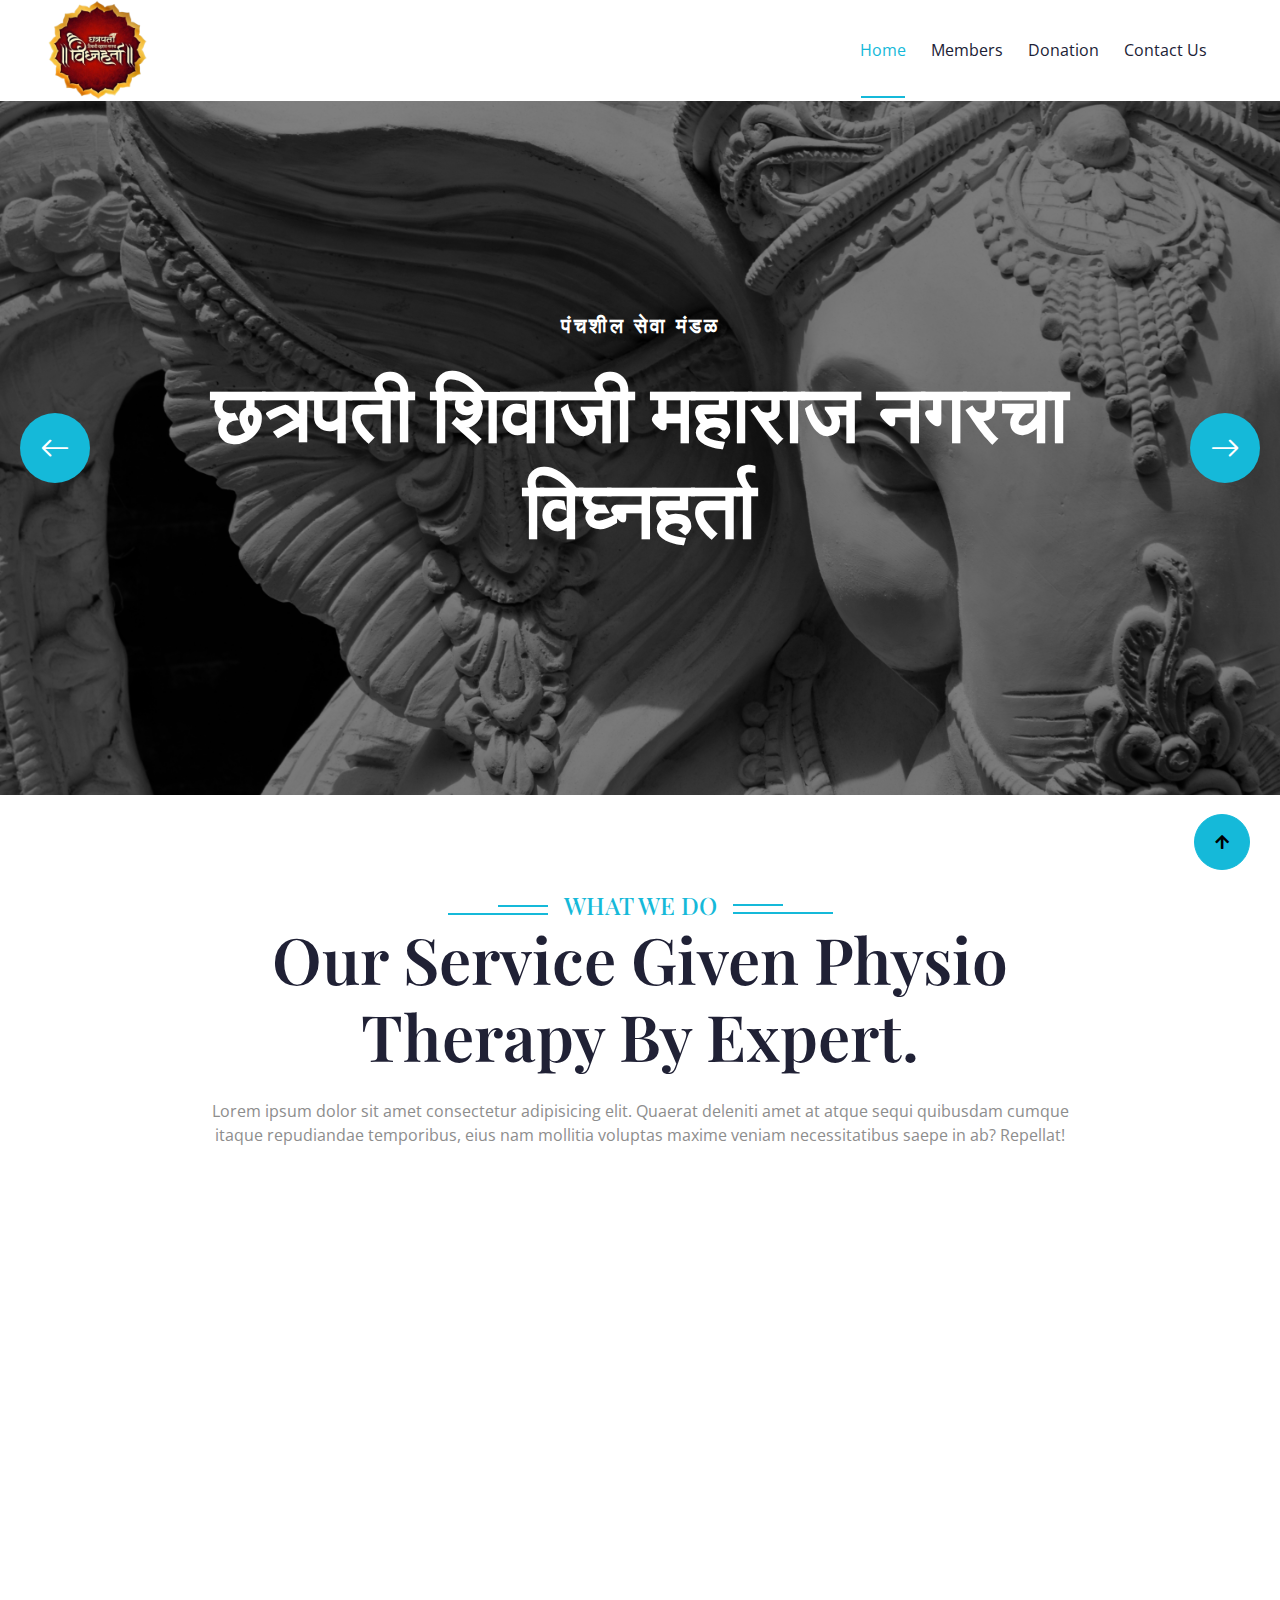
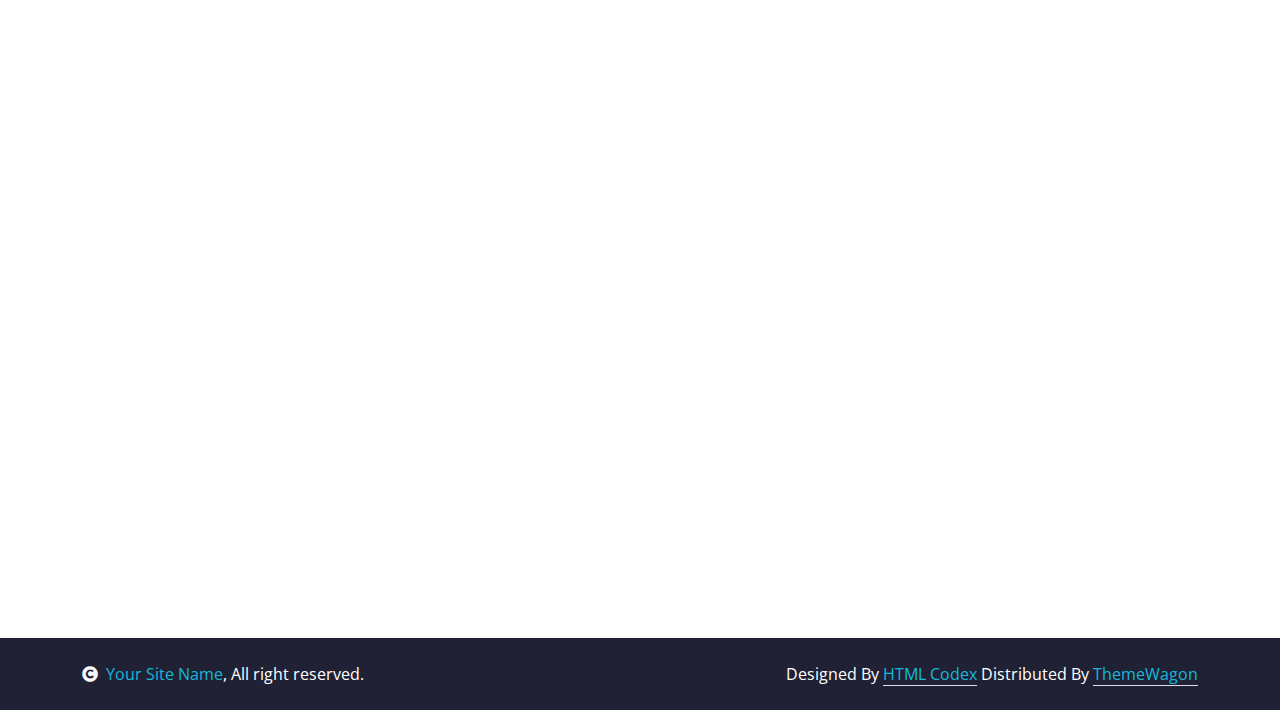
<file: index.html>
<!DOCTYPE html>
<html lang="en">

    <head>
        <meta charset="utf-8">
        <title>Terapia - Physical Therapy Website Template</title>
        <meta content="width=device-width, initial-scale=1.0" name="viewport">
        <meta content="" name="keywords">
        <meta content="" name="description">

        <!-- Google Web Fonts -->
        <link rel="preconnect" href="https://fonts.googleapis.com">
        <link rel="preconnect" href="https://fonts.gstatic.com" crossorigin>
        <link href="https://fonts.googleapis.com/css2?family=Open+Sans:wght@400;500;600&family=Playfair+Display:wght@400;500;600&display=swap" rel="stylesheet"> 

        <!-- Icon Font Stylesheet -->
        <link rel="stylesheet" href="https://use.fontawesome.com/releases/v5.15.4/css/all.css"/>
        <link href="https://cdn.jsdelivr.net/npm/bootstrap-icons@1.4.1/font/bootstrap-icons.css" rel="stylesheet">

        <!-- Libraries Stylesheet -->
        <link href="lib/animate/animate.min.css" rel="stylesheet">
        <link href="lib/owlcarousel/assets/owl.carousel.min.css" rel="stylesheet">


        <!-- Customized Bootstrap Stylesheet -->
        <link href="css/bootstrap.min.css" rel="stylesheet">

        <!-- Template Stylesheet -->
        <link href="css/style.css" rel="stylesheet">
    </head>

    <body>

        <!-- Spinner Start -->
        <div id="spinner" class="show bg-white position-fixed translate-middle w-100 vh-100 top-50 start-50 d-flex align-items-center justify-content-center">
            <div class="spinner-border text-primary" style="width: 3rem; height: 3rem;" role="status">
                <span class="sr-only">Loading...</span>
            </div>
        </div>
        <!-- Spinner End -->


        <!-- Navbar & Hero Start -->
        <div class="container-fluid position-relative p-0">
            <nav class="navbar navbar-expand-lg navbar-light bg-white px-4 px-lg-5 py-3 py-lg-0">
                <a href="index.html" class="navbar-brand p-0">
                    <!-- <h1 class="text-primary m-0"><i class="fas fa-star-of-life me-3"></i>Terapia</h1> -->
                    <img src="IMG-20231210-WA0001-removebg-preview.png" alt="Logo">
                </a>
                <button class="navbar-toggler" type="button" data-bs-toggle="collapse" data-bs-target="#navbarCollapse">
                    <span class="fa fa-bars"></span>
                </button>
                <div class="collapse navbar-collapse" id="navbarCollapse">
                    <div class="navbar-nav ms-auto py-0">
                        <a href="index.html" class="nav-item nav-link active">Home</a>
                        <a href="about.html" class="nav-item nav-link">Members</a>
                        <a href="service.html" class="nav-item nav-link">Donation</a>
                        <a href="contact.html" class="nav-item nav-link">Contact Us</a>
                    </div>
                </div>
            </nav>


            <!-- Carousel Start -->
            <div class="header-carousel owl-carousel">
                <div class="header-carousel-item">
                    <img src="yogesh-pedamkar-lmeBk-i3_PI-unsplash.jpg" class="img-fluid w-100" alt="Image">
                    <div class="carousel-caption">
                        <div class="carousel-caption-content p-3">
                            <h5 class="text-white text-uppercase fw-bold mb-4" style="letter-spacing: 3px;">पंचशील सेवा मंडळ</h5>
                            <h1 class="display-1 text-capitalize text-white mb-4">छत्रपती शिवाजी महाराज नगरचा विघ्नहर्ता</h1>
                            <!-- <a class="btn btn-primary rounded-pill text-white py-3 px-5" href="#">Book Appointment</a> -->
                        </div>
                    </div>
                </div>
                <div class="header-carousel-item">
                    <img src="sonika-agarwal-wgyLJERamns-unsplash.jpg" class="img-fluid w-100" alt="Image">
                    <div class="carousel-caption">
                        <div class="carousel-caption-content p-3">
                            <h5 class="text-white text-uppercase fw-bold mb-4" style="letter-spacing: 3px;">पंचशील सेवा मंडळ</h5>
                            <h1 class="display-1 text-capitalize text-white mb-4">छत्रपती शिवाजी महाराज नगरचा विघ्नहर्ता</h1>
                            
                            <!-- <a class="btn btn-primary rounded-pill text-white py-3 px-5" href="#">Book Appointment</a> -->
                        </div>
                    </div>
                </div>
            </div>
            <!-- Carousel End -->
        </div>
        <!-- Navbar & Hero End -->


        <!-- Services Start -->
        <div class="container-fluid service py-5">
            <div class="container py-5">
                <div class="section-title mb-5 wow fadeInUp" data-wow-delay="0.2s">
                    <div class="sub-style">
                        <h4 class="sub-title px-3 mb-0">What We Do</h4>
                    </div>
                    <h1 class="display-3 mb-4">Our Service Given Physio Therapy By Expert.</h1>
                    <p class="mb-0">Lorem ipsum dolor sit amet consectetur adipisicing elit. Quaerat deleniti amet at atque sequi quibusdam cumque itaque repudiandae temporibus, eius nam mollitia voluptas maxime veniam necessitatibus saepe in ab? Repellat!</p>
                </div>
                <div class="row g-4 justify-content-center">
                    <div class="col-md-6 col-lg-4 col-xl-3 wow fadeInUp" data-wow-delay="0.1s">
                        <div class="service-item rounded">
                           <div class="service-img rounded-top">
                                <img src="img/service-1.jpg" class="img-fluid rounded-top w-100" alt="">
                           </div>
                            <div class="service-content rounded-bottom bg-light p-4">
                                <div class="service-content-inner">
                                    <h5 class="mb-4">Message Therapy</h5>
                                    <p class="mb-4">Dolor, sit amet consectetur adipisicing elit. Soluta inventore cum accusamus, dolor qui ullam</p>
                                    <a href="#" class="btn btn-primary rounded-pill text-white py-2 px-4 mb-2">Read More</a>
                                </div>
                            </div>
                        </div>
                    </div>
                    <div class="col-md-6 col-lg-4 col-xl-3 wow fadeInUp" data-wow-delay="0.3s">
                        <div class="service-item rounded">
                           <div class="service-img rounded-top">
                                <img src="img/service-2.jpg" class="img-fluid rounded-top w-100" alt="">
                           </div>
                            <div class="service-content rounded-bottom bg-light p-4">
                                <div class="service-content-inner">
                                    <h5 class="mb-4">Physiotherapy</h5>
                                    <p class="mb-4">Dolor, sit amet consectetur adipisicing elit. Soluta inventore cum accusamus, dolor qui ullam</p>
                                    <a href="#" class="btn btn-primary rounded-pill text-white py-2 px-4 mb-2">Read More</a>
                                </div>
                            </div>
                        </div>
                    </div>
                    <div class="col-md-6 col-lg-4 col-xl-3 wow fadeInUp" data-wow-delay="0.5s">
                        <div class="service-item rounded">
                           <div class="service-img rounded-top">
                                <img src="img/service-3.jpg" class="img-fluid rounded-top w-100" alt="">
                           </div>
                            <div class="service-content rounded-bottom bg-light p-4">
                                <div class="service-content-inner">
                                    <h5 class="mb-4">Heat & Cold Therapy</h5>
                                    <p class="mb-4">Dolor, sit amet consectetur adipisicing elit. Soluta inventore cum accusamus, dolor qui ullam</p>
                                    <a href="#" class="btn btn-primary rounded-pill text-white py-2 px-4 mb-2">Read More</a>
                                </div>
                            </div>
                        </div>
                    </div>
                    <div class="col-md-6 col-lg-4 col-xl-3 wow fadeInUp" data-wow-delay="0.7s">
                        <div class="service-item rounded">
                           <div class="service-img rounded-top">
                                <img src="img/service-4.jpg" class="img-fluid rounded-top w-100" alt="">
                           </div>
                            <div class="service-content rounded-bottom bg-light p-4">
                                <div class="service-content-inner">
                                    <h5 class="mb-4">Chiropatic Therapy</h5>
                                    <p class="mb-4">Dolor, sit amet consectetur adipisicing elit. Soluta inventore cum accusamus, dolor qui ullam</p>
                                    <a href="#" class="btn btn-primary rounded-pill text-white py-2 px-4 mb-2">Read More</a>
                                </div>
                            </div>
                        </div>
                    </div>
                    <div class="col-md-6 col-lg-4 col-xl-3 wow fadeInUp" data-wow-delay="0.1s">
                        <div class="service-item rounded">
                           <div class="service-img rounded-top">
                                <img src="img/service-5.jpg" class="img-fluid rounded-top w-100" alt="">
                           </div>
                            <div class="service-content rounded-bottom bg-light p-4">
                                <div class="service-content-inner">
                                    <h5 class="mb-4">Work Injuries</h5>
                                    <p class="mb-4">Dolor, sit amet consectetur adipisicing elit. Soluta inventore cum accusamus, dolor qui ullam</p>
                                    <a href="#" class="btn btn-primary rounded-pill text-white py-2 px-4 mb-2">Read More</a>
                                </div>
                            </div>
                        </div>
                    </div>
                    <div class="col-md-6 col-lg-4 col-xl-3 wow fadeInUp" data-wow-delay="0.3s">
                        <div class="service-item rounded">
                           <div class="service-img rounded-top">
                                <img src="img/service-6.jpg" class="img-fluid rounded-top w-100" alt="">
                           </div>
                            <div class="service-content rounded-bottom bg-light p-4">
                                <div class="service-content-inner">
                                    <h5 class="mb-4">Spot Injuries</h5>
                                    <p class="mb-4">Dolor, sit amet consectetur adipisicing elit. Soluta inventore cum accusamus, dolor qui ullam</p>
                                    <a href="#" class="btn btn-primary rounded-pill text-white py-2 px-4 mb-2">Read More</a>
                                </div>
                            </div>
                        </div>
                    </div>
                    <div class="col-md-6 col-lg-4 col-xl-3 wow fadeInUp" data-wow-delay="0.5s">
                        <div class="service-item rounded">
                           <div class="service-img rounded-top">
                                <img src="img/service-7.jpg" class="img-fluid rounded-top w-100" alt="">
                           </div>
                            <div class="service-content rounded-bottom bg-light p-4">
                                <div class="service-content-inner">
                                    <h5 class="mb-4">Regular Therapy</h5>
                                    <p class="mb-4">Dolor, sit amet consectetur adipisicing elit. Soluta inventore cum accusamus, dolor qui ullam</p>
                                    <a href="#" class="btn btn-primary rounded-pill text-white py-2 px-4 mb-2">Read More</a>
                                </div>
                            </div>
                        </div>
                    </div>
                    <div class="col-md-6 col-lg-4 col-xl-3 wow fadeInUp" data-wow-delay="0.7s">
                        <div class="service-item rounded">
                           <div class="service-img rounded-top">
                                <img src="img/service-8.jpg" class="img-fluid rounded-top w-100" alt="">
                           </div>
                            <div class="service-content rounded-bottom bg-light p-4">
                                <div class="service-content-inner">
                                    <h5 class="mb-4">Back Pain</h5>
                                    <p class="mb-4">Dolor, sit amet consectetur adipisicing elit. Soluta inventore cum accusamus, dolor qui ullam</p>
                                    <a href="#" class="btn btn-primary rounded-pill text-white py-2 px-4 mb-2">Read More</a>
                                </div>
                            </div>
                        </div>
                    </div>
                </div>
            </div>
        </div>
        <!-- Services End -->

        
        <!-- Copyright Start -->
        <div class="container-fluid copyright py-4">
            <div class="container">
                <div class="row g-4 align-items-center">
                    <div class="col-md-6 text-center text-md-start mb-md-0">
                        <span class="text-white"><a href="#"><i class="fas fa-copyright text-light me-2"></i>Your Site Name</a>, All right reserved.</span>
                    </div>
                    <div class="col-md-6 text-center text-md-end text-white">
                        <!--/*** This template is free as long as you keep the below author’s credit link/attribution link/backlink. ***/-->
                        <!--/*** If you'd like to use the template without the below author’s credit link/attribution link/backlink, ***/-->
                        <!--/*** you can purchase the Credit Removal License from "https://htmlcodex.com/credit-removal". ***/-->
                        Designed By <a class="border-bottom" href="https://htmlcodex.com">HTML Codex</a> Distributed By <a class="border-bottom" href="https://themewagon.com">ThemeWagon</a>
                    </div>
                </div>
            </div>
        </div>
        <!-- Copyright End -->

        <!-- Back to Top -->
        <a href="#" class="btn btn-primary btn-lg-square back-to-top"><i class="fa fa-arrow-up"></i></a>   

        
        <!-- JavaScript Libraries -->
        <script src="https://ajax.googleapis.com/ajax/libs/jquery/3.6.4/jquery.min.js"></script>
        <script src="https://cdn.jsdelivr.net/npm/bootstrap@5.0.0/dist/js/bootstrap.bundle.min.js"></script>
        <script src="lib/wow/wow.min.js"></script>
        <script src="lib/easing/easing.min.js"></script>
        <script src="lib/waypoints/waypoints.min.js"></script>
        <script src="lib/owlcarousel/owl.carousel.min.js"></script>
        

        <!-- Template Javascript -->
        <script src="js/main.js"></script>
        
    </body>

</html>
</file>
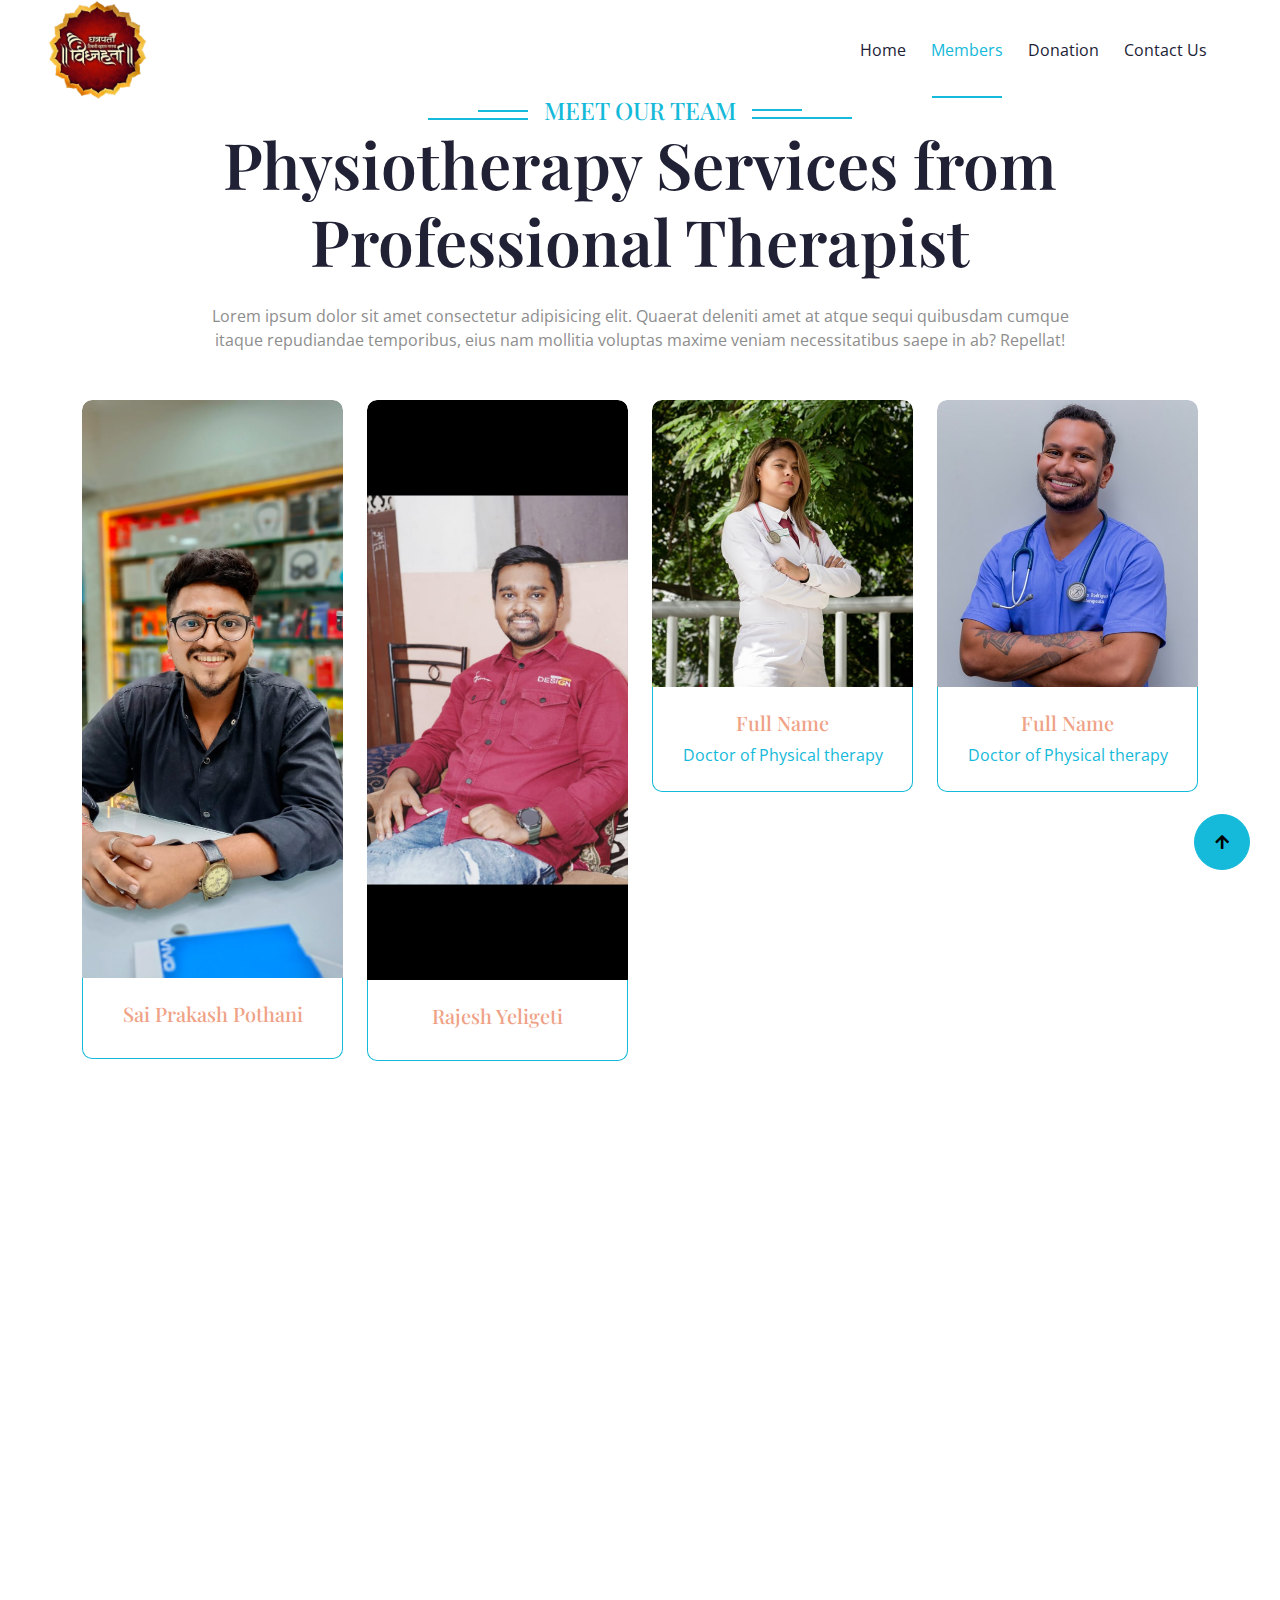
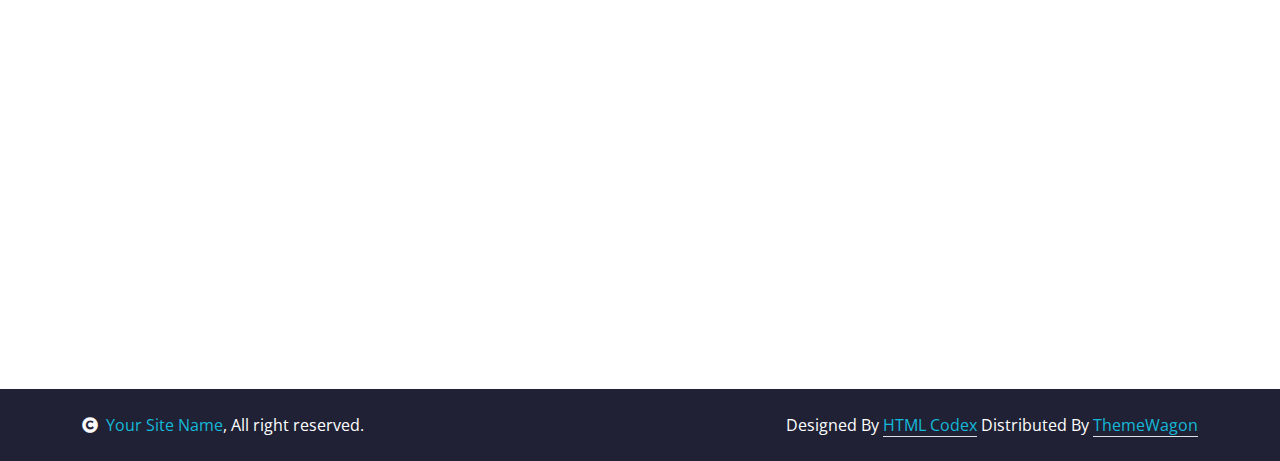
<file: about.html>
<!DOCTYPE html>
<html lang="en">

    <head>
        <meta charset="utf-8">
        <title>Terapia - Physical Therapy Website Template</title>
        <meta content="width=device-width, initial-scale=1.0" name="viewport">
        <meta content="" name="keywords">
        <meta content="" name="description">

        <!-- Google Web Fonts -->
        <link rel="preconnect" href="https://fonts.googleapis.com">
        <link rel="preconnect" href="https://fonts.gstatic.com" crossorigin>
        <link href="https://fonts.googleapis.com/css2?family=Open+Sans:wght@400;500;600&family=Playfair+Display:wght@400;500;600&display=swap" rel="stylesheet"> 

        <!-- Icon Font Stylesheet -->
        <link rel="stylesheet" href="https://use.fontawesome.com/releases/v5.15.4/css/all.css"/>
        <link href="https://cdn.jsdelivr.net/npm/bootstrap-icons@1.4.1/font/bootstrap-icons.css" rel="stylesheet">

        <!-- Libraries Stylesheet -->
        <link href="lib/animate/animate.min.css" rel="stylesheet">
        <link href="lib/owlcarousel/assets/owl.carousel.min.css" rel="stylesheet">


        <!-- Customized Bootstrap Stylesheet -->
        <link href="css/bootstrap.min.css" rel="stylesheet">

        <!-- Template Stylesheet -->
        <link href="css/style.css" rel="stylesheet">
    </head>

    <body>

        <!-- Spinner Start -->
        <div id="spinner" class="show bg-white position-fixed translate-middle w-100 vh-100 top-50 start-50 d-flex align-items-center justify-content-center">
            <div class="spinner-border text-primary" style="width: 3rem; height: 3rem;" role="status">
                <span class="sr-only">Loading...</span>
            </div>
        </div>
        <!-- Spinner End -->


        <!-- Navbar & Hero Start -->
        <div class="container-fluid position-relative p-0">
            <nav class="navbar navbar-expand-lg navbar-light bg-white px-4 px-lg-5 py-3 py-lg-0">
                <a href="index.html" class="navbar-brand p-0">
                    <!-- <h1 class="text-primary m-0"><i class="fas fa-star-of-life me-3"></i>Terapia</h1> -->
                    <img src="IMG-20231210-WA0001-removebg-preview.png" alt="Logo">
                </a>
                <button class="navbar-toggler" type="button" data-bs-toggle="collapse" data-bs-target="#navbarCollapse">
                    <span class="fa fa-bars"></span>
                </button>
                <div class="collapse navbar-collapse" id="navbarCollapse">
                    <div class="navbar-nav ms-auto py-0">
                        <a href="index.html" class="nav-item nav-link">Home</a>
                        <a href="about.html" class="nav-item nav-link active">Members</a>
                        <a href="service.html" class="nav-item nav-link">Donation</a>
                        <a href="contact.html" class="nav-item nav-link">Contact Us</a>
                    </div>
                    <!-- <a href="#" class="btn btn-primary rounded-pill text-white py-2 px-4 flex-wrap flex-sm-shrink-0">Book Appointment</a> -->
                </div>
            </nav>
        </div>
        <!-- Navbar End -->



        <!-- Team Start -->
        <div class="container-fluid team py-5">
            <div class="container py-5">
                <div class="section-title mb-5 wow fadeInUp" data-wow-delay="0.1s">
                    <div class="sub-style">
                        <h4 class="sub-title px-3 mb-0">Meet our team</h4>
                    </div>
                    <h1 class="display-3 mb-4">Physiotherapy Services from Professional Therapist</h1>
                    <p class="mb-0">Lorem ipsum dolor sit amet consectetur adipisicing elit. Quaerat deleniti amet at atque sequi quibusdam cumque itaque repudiandae temporibus, eius nam mollitia voluptas maxime veniam necessitatibus saepe in ab? Repellat!</p>
                </div>
                <div class="row g-4 justify-content-center">
                    <div class="col-md-6 col-lg-6 col-xl-3 wow fadeInUp" data-wow-delay="0.1s">
                        <div class="team-item rounded">
                            <div class="team-img rounded-top h-100">
                                <img src="Saiimg.jpg" class="img-fluid rounded-top w-100" alt="">
                                <div class="team-icon d-flex justify-content-center">
                                    <a class="btn btn-square btn-primary text-white rounded-circle mx-1" href=""><i class="fab fa-facebook-f"></i></a>
                                    <a class="btn btn-square btn-primary text-white rounded-circle mx-1" href=""><i class="fab fa-twitter"></i></a>
                                    <a class="btn btn-square btn-primary text-white rounded-circle mx-1" href=""><i class="fab fa-instagram"></i></a>
                                    <a class="btn btn-square btn-primary text-white rounded-circle mx-1" href=""><i class="fab fa-linkedin-in"></i></a>
                                </div>
                            </div>
                            <div class="team-content text-center border border-primary border-top-0 rounded-bottom p-4">
                                <h5>Sai Prakash Pothani</h5>
                            </div>
                        </div>
                    </div>
                    <div class="col-md-6 col-lg-6 col-xl-3 wow fadeInUp" data-wow-delay="0.3s">
                        <div class="team-item rounded">
                            <div class="team-img rounded-top h-100">
                                <img src="RajeshIMG.jpeg" class="img-fluid rounded-top w-100" alt="">
                                <div class="team-icon d-flex justify-content-center">
                                    <a class="btn btn-square btn-primary text-white rounded-circle mx-1" href=""><i class="fab fa-facebook-f"></i></a>
                                    <a class="btn btn-square btn-primary text-white rounded-circle mx-1" href=""><i class="fab fa-twitter"></i></a>
                                    <a class="btn btn-square btn-primary text-white rounded-circle mx-1" href=""><i class="fab fa-instagram"></i></a>
                                    <a class="btn btn-square btn-primary text-white rounded-circle mx-1" href=""><i class="fab fa-linkedin-in"></i></a>
                                </div>
                            </div>
                            <div class="team-content text-center border border-primary border-top-0 rounded-bottom p-4">
                                <h5>Rajesh Yeligeti</h5>
                            </div>
                        </div>
                    </div>
                    <div class="col-md-6 col-lg-6 col-xl-3 wow fadeInUp" data-wow-delay="0.5s">
                        <div class="team-item rounded">
                            <div class="team-img rounded-top h-100">
                                <img src="img/team-3.jpg" class="img-fluid rounded-top w-100" alt="">
                                <div class="team-icon d-flex justify-content-center">
                                    <a class="btn btn-square btn-primary text-white rounded-circle mx-1" href=""><i class="fab fa-facebook-f"></i></a>
                                    <a class="btn btn-square btn-primary text-white rounded-circle mx-1" href=""><i class="fab fa-twitter"></i></a>
                                    <a class="btn btn-square btn-primary text-white rounded-circle mx-1" href=""><i class="fab fa-instagram"></i></a>
                                    <a class="btn btn-square btn-primary text-white rounded-circle mx-1" href=""><i class="fab fa-linkedin-in"></i></a>
                                </div>
                            </div>
                            <div class="team-content text-center border border-primary border-top-0 rounded-bottom p-4">
                                <h5>Full Name</h5>
                                <p class="mb-0">Doctor of Physical therapy</p>
                            </div>
                        </div>
                    </div>
                    <div class="col-md-6 col-lg-6 col-xl-3 wow fadeInUp" data-wow-delay="0.7s">
                        <div class="team-item rounded">
                            <div class="team-img rounded-top h-100">
                                <img src="img/team-4.jpg" class="img-fluid rounded-top w-100" alt="">
                                <div class="team-icon d-flex justify-content-center">
                                    <a class="btn btn-square btn-primary text-white rounded-circle mx-1" href=""><i class="fab fa-facebook-f"></i></a>
                                    <a class="btn btn-square btn-primary text-white rounded-circle mx-1" href=""><i class="fab fa-twitter"></i></a>
                                    <a class="btn btn-square btn-primary text-white rounded-circle mx-1" href=""><i class="fab fa-instagram"></i></a>
                                    <a class="btn btn-square btn-primary text-white rounded-circle mx-1" href=""><i class="fab fa-linkedin-in"></i></a>
                                </div>
                            </div>
                            <div class="team-content text-center border border-primary border-top-0 rounded-bottom p-4">
                                <h5>Full Name</h5>
                                <p class="mb-0">Doctor of Physical therapy</p>
                            </div>
                        </div>
                    </div>
                    <div class="col-md-6 col-lg-6 col-xl-3 wow fadeInUp" data-wow-delay="0.7s">
                        <div class="team-item rounded">
                            <div class="team-img rounded-top h-100">
                                <img src="img/team-4.jpg" class="img-fluid rounded-top w-100" alt="">
                                <div class="team-icon d-flex justify-content-center">
                                    <a class="btn btn-square btn-primary text-white rounded-circle mx-1" href=""><i class="fab fa-facebook-f"></i></a>
                                    <a class="btn btn-square btn-primary text-white rounded-circle mx-1" href=""><i class="fab fa-twitter"></i></a>
                                    <a class="btn btn-square btn-primary text-white rounded-circle mx-1" href=""><i class="fab fa-instagram"></i></a>
                                    <a class="btn btn-square btn-primary text-white rounded-circle mx-1" href=""><i class="fab fa-linkedin-in"></i></a>
                                </div>
                            </div>
                            <div class="team-content text-center border border-primary border-top-0 rounded-bottom p-4">
                                <h5>Full Name</h5>
                                <p class="mb-0">Doctor of Physical therapy</p>
                            </div>
                        </div>
                    </div>
                    <div class="col-md-6 col-lg-6 col-xl-3 wow fadeInUp" data-wow-delay="0.7s">
                        <div class="team-item rounded">
                            <div class="team-img rounded-top h-100">
                                <img src="img/team-4.jpg" class="img-fluid rounded-top w-100" alt="">
                                <div class="team-icon d-flex justify-content-center">
                                    <a class="btn btn-square btn-primary text-white rounded-circle mx-1" href=""><i class="fab fa-facebook-f"></i></a>
                                    <a class="btn btn-square btn-primary text-white rounded-circle mx-1" href=""><i class="fab fa-twitter"></i></a>
                                    <a class="btn btn-square btn-primary text-white rounded-circle mx-1" href=""><i class="fab fa-instagram"></i></a>
                                    <a class="btn btn-square btn-primary text-white rounded-circle mx-1" href=""><i class="fab fa-linkedin-in"></i></a>
                                </div>
                            </div>
                            <div class="team-content text-center border border-primary border-top-0 rounded-bottom p-4">
                                <h5>Full Name</h5>
                                <p class="mb-0">Doctor of Physical therapy</p>
                            </div>
                        </div>
                    </div>
                    <div class="col-md-6 col-lg-6 col-xl-3 wow fadeInUp" data-wow-delay="0.7s">
                        <div class="team-item rounded">
                            <div class="team-img rounded-top h-100">
                                <img src="img/team-4.jpg" class="img-fluid rounded-top w-100" alt="">
                                <div class="team-icon d-flex justify-content-center">
                                    <a class="btn btn-square btn-primary text-white rounded-circle mx-1" href=""><i class="fab fa-facebook-f"></i></a>
                                    <a class="btn btn-square btn-primary text-white rounded-circle mx-1" href=""><i class="fab fa-twitter"></i></a>
                                    <a class="btn btn-square btn-primary text-white rounded-circle mx-1" href=""><i class="fab fa-instagram"></i></a>
                                    <a class="btn btn-square btn-primary text-white rounded-circle mx-1" href=""><i class="fab fa-linkedin-in"></i></a>
                                </div>
                            </div>
                            <div class="team-content text-center border border-primary border-top-0 rounded-bottom p-4">
                                <h5>Full Name</h5>
                                <p class="mb-0">Doctor of Physical therapy</p>
                            </div>
                        </div>
                    </div>
                    <div class="col-md-6 col-lg-6 col-xl-3 wow fadeInUp" data-wow-delay="0.7s">
                        <div class="team-item rounded">
                            <div class="team-img rounded-top h-100">
                                <img src="img/team-4.jpg" class="img-fluid rounded-top w-100" alt="">
                                <div class="team-icon d-flex justify-content-center">
                                    <a class="btn btn-square btn-primary text-white rounded-circle mx-1" href=""><i class="fab fa-facebook-f"></i></a>
                                    <a class="btn btn-square btn-primary text-white rounded-circle mx-1" href=""><i class="fab fa-twitter"></i></a>
                                    <a class="btn btn-square btn-primary text-white rounded-circle mx-1" href=""><i class="fab fa-instagram"></i></a>
                                    <a class="btn btn-square btn-primary text-white rounded-circle mx-1" href=""><i class="fab fa-linkedin-in"></i></a>
                                </div>
                            </div>
                            <div class="team-content text-center border border-primary border-top-0 rounded-bottom p-4">
                                <h5>Full Name</h5>
                                <p class="mb-0">Doctor of Physical therapy</p>
                            </div>
                        </div>
                    </div>
                    <div class="col-md-6 col-lg-6 col-xl-3 wow fadeInUp" data-wow-delay="0.7s">
                        <div class="team-item rounded">
                            <div class="team-img rounded-top h-100">
                                <img src="img/team-4.jpg" class="img-fluid rounded-top w-100" alt="">
                                <div class="team-icon d-flex justify-content-center">
                                    <a class="btn btn-square btn-primary text-white rounded-circle mx-1" href=""><i class="fab fa-facebook-f"></i></a>
                                    <a class="btn btn-square btn-primary text-white rounded-circle mx-1" href=""><i class="fab fa-twitter"></i></a>
                                    <a class="btn btn-square btn-primary text-white rounded-circle mx-1" href=""><i class="fab fa-instagram"></i></a>
                                    <a class="btn btn-square btn-primary text-white rounded-circle mx-1" href=""><i class="fab fa-linkedin-in"></i></a>
                                </div>
                            </div>
                            <div class="team-content text-center border border-primary border-top-0 rounded-bottom p-4">
                                <h5>Full Name</h5>
                                <p class="mb-0">Doctor of Physical therapy</p>
                            </div>
                        </div>
                    </div>
                    <div class="col-md-6 col-lg-6 col-xl-3 wow fadeInUp" data-wow-delay="0.7s">
                        <div class="team-item rounded">
                            <div class="team-img rounded-top h-100">
                                <img src="img/team-4.jpg" class="img-fluid rounded-top w-100" alt="">
                                <div class="team-icon d-flex justify-content-center">
                                    <a class="btn btn-square btn-primary text-white rounded-circle mx-1" href=""><i class="fab fa-facebook-f"></i></a>
                                    <a class="btn btn-square btn-primary text-white rounded-circle mx-1" href=""><i class="fab fa-twitter"></i></a>
                                    <a class="btn btn-square btn-primary text-white rounded-circle mx-1" href=""><i class="fab fa-instagram"></i></a>
                                    <a class="btn btn-square btn-primary text-white rounded-circle mx-1" href=""><i class="fab fa-linkedin-in"></i></a>
                                </div>
                            </div>
                            <div class="team-content text-center border border-primary border-top-0 rounded-bottom p-4">
                                <h5>Full Name</h5>
                                <p class="mb-0">Doctor of Physical therapy</p>
                            </div>
                        </div>
                    </div>
                </div>
            </div>
        </div>
        <!-- Team End -->


    
        
        <!-- Copyright Start -->
        <div class="container-fluid copyright py-4">
            <div class="container">
                <div class="row g-4 align-items-center">
                    <div class="col-md-6 text-center text-md-start mb-md-0">
                        <span class="text-white"><a href="#"><i class="fas fa-copyright text-light me-2"></i>Your Site Name</a>, All right reserved.</span>
                    </div>
                    <div class="col-md-6 text-center text-md-end text-white">
                        <!--/*** This template is free as long as you keep the below author’s credit link/attribution link/backlink. ***/-->
                        <!--/*** If you'd like to use the template without the below author’s credit link/attribution link/backlink, ***/-->
                        <!--/*** you can purchase the Credit Removal License from "https://htmlcodex.com/credit-removal". ***/-->
                        Designed By <a class="border-bottom" href="https://htmlcodex.com">HTML Codex</a> Distributed By <a class="border-bottom" href="https://themewagon.com">ThemeWagon</a>
                    </div>
                </div>
            </div>
        </div>
        <!-- Copyright End -->

        <!-- Back to Top -->
        <a href="#" class="btn btn-primary btn-lg-square back-to-top"><i class="fa fa-arrow-up"></i></a>   

        
        <!-- JavaScript Libraries -->
        <script src="https://ajax.googleapis.com/ajax/libs/jquery/3.6.4/jquery.min.js"></script>
        <script src="https://cdn.jsdelivr.net/npm/bootstrap@5.0.0/dist/js/bootstrap.bundle.min.js"></script>
        <script src="lib/wow/wow.min.js"></script>
        <script src="lib/easing/easing.min.js"></script>
        <script src="lib/waypoints/waypoints.min.js"></script>
        <script src="lib/owlcarousel/owl.carousel.min.js"></script>
        

        <!-- Template Javascript -->
        <script src="js/main.js"></script>
        
    </body>

</html>
</file>
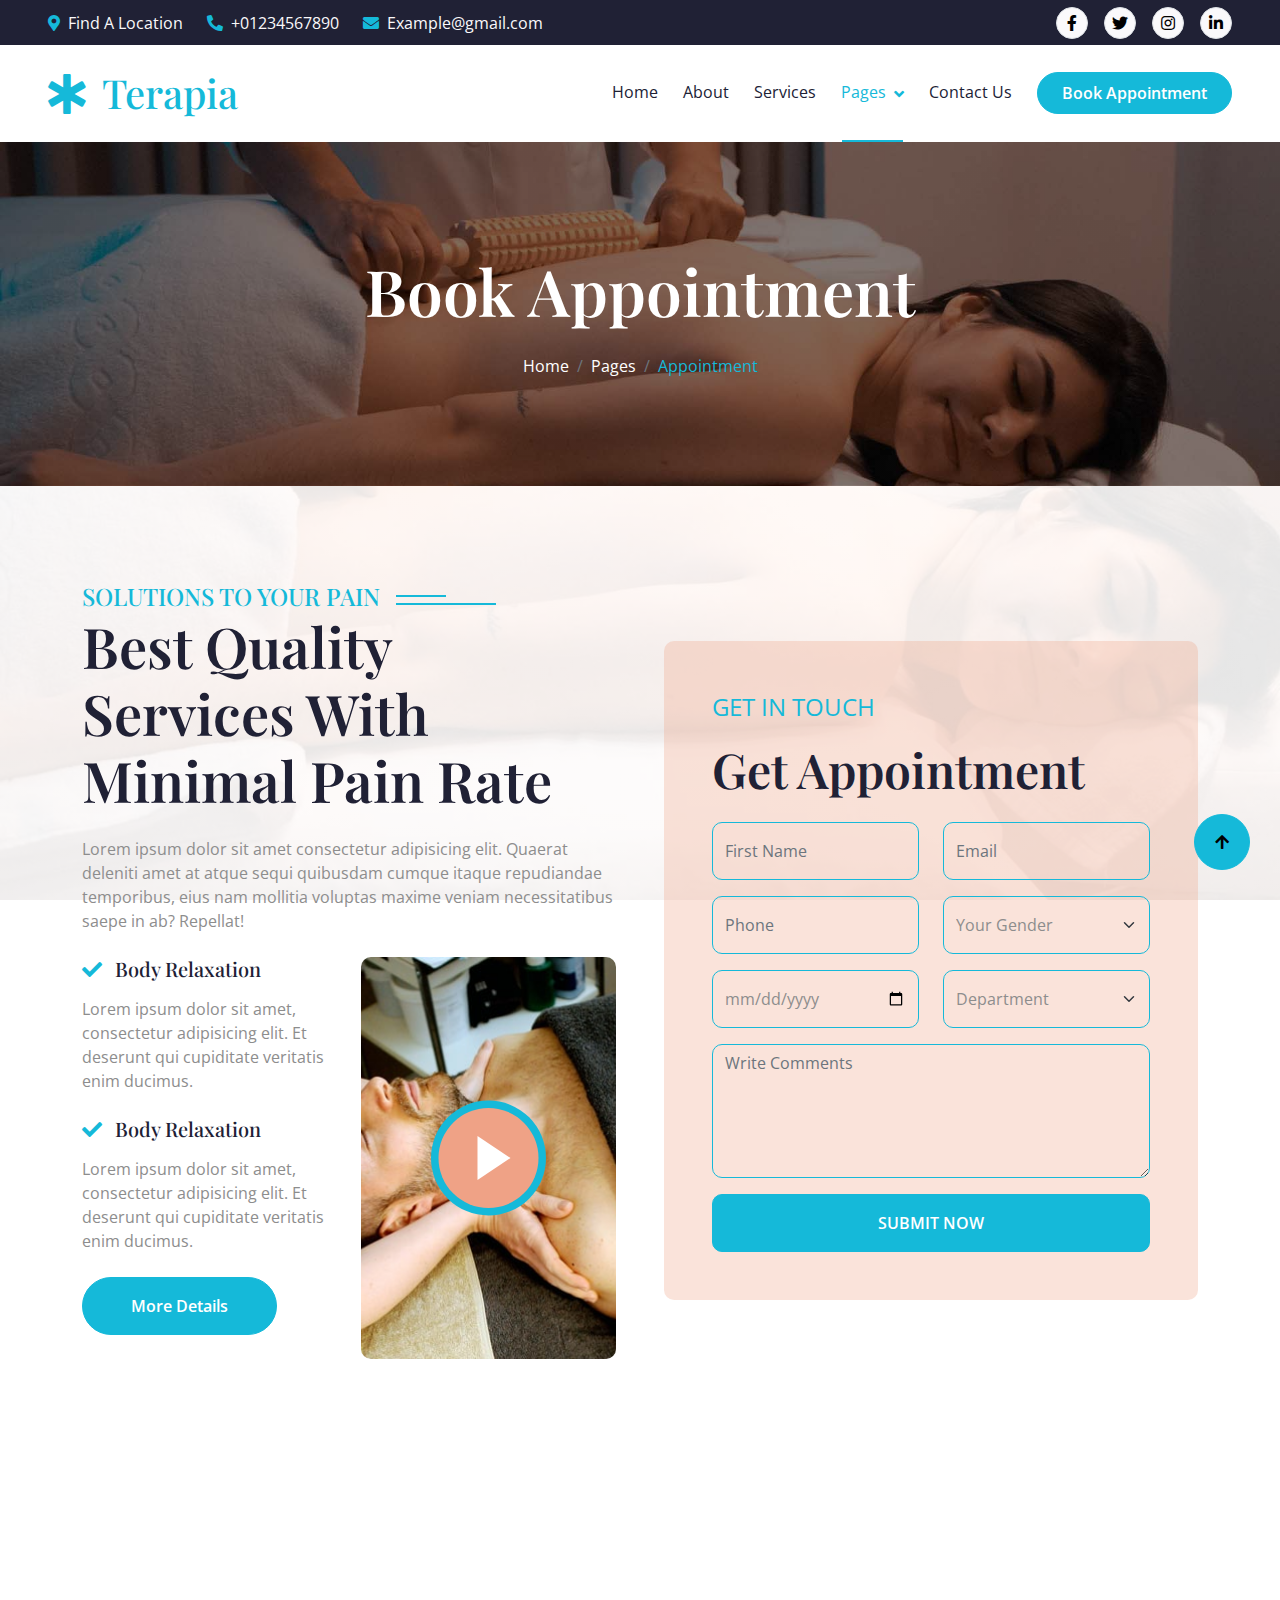
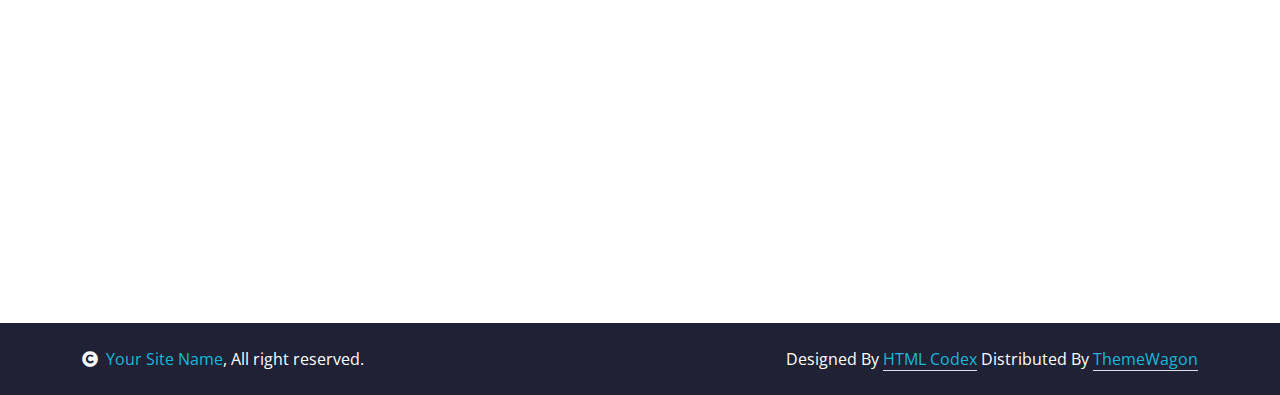
<file: appointment.html>
<!DOCTYPE html>
<html lang="en">

    <head>
        <meta charset="utf-8">
        <title>Terapia - Physical Therapy Website Template</title>
        <meta content="width=device-width, initial-scale=1.0" name="viewport">
        <meta content="" name="keywords">
        <meta content="" name="description">

        <!-- Google Web Fonts -->
        <link rel="preconnect" href="https://fonts.googleapis.com">
        <link rel="preconnect" href="https://fonts.gstatic.com" crossorigin>
        <link href="https://fonts.googleapis.com/css2?family=Open+Sans:wght@400;500;600&family=Playfair+Display:wght@400;500;600&display=swap" rel="stylesheet"> 

        <!-- Icon Font Stylesheet -->
        <link rel="stylesheet" href="https://use.fontawesome.com/releases/v5.15.4/css/all.css"/>
        <link href="https://cdn.jsdelivr.net/npm/bootstrap-icons@1.4.1/font/bootstrap-icons.css" rel="stylesheet">

        <!-- Libraries Stylesheet -->
        <link href="lib/animate/animate.min.css" rel="stylesheet">
        <link href="lib/owlcarousel/assets/owl.carousel.min.css" rel="stylesheet">


        <!-- Customized Bootstrap Stylesheet -->
        <link href="css/bootstrap.min.css" rel="stylesheet">

        <!-- Template Stylesheet -->
        <link href="css/style.css" rel="stylesheet">
    </head>

    <body>

        <!-- Spinner Start -->
        <div id="spinner" class="show bg-white position-fixed translate-middle w-100 vh-100 top-50 start-50 d-flex align-items-center justify-content-center">
            <div class="spinner-border text-primary" style="width: 3rem; height: 3rem;" role="status">
                <span class="sr-only">Loading...</span>
            </div>
        </div>
        <!-- Spinner End -->


        <!-- Topbar Start -->
        <div class="container-fluid bg-dark px-5 d-none d-lg-block">
            <div class="row gx-0 align-items-center" style="height: 45px;">
                <div class="col-lg-8 text-center text-lg-start mb-lg-0">
                    <div class="d-flex flex-wrap">
                        <a href="#" class="text-light me-4"><i class="fas fa-map-marker-alt text-primary me-2"></i>Find A Location</a>
                        <a href="#" class="text-light me-4"><i class="fas fa-phone-alt text-primary me-2"></i>+01234567890</a>
                        <a href="#" class="text-light me-0"><i class="fas fa-envelope text-primary me-2"></i>Example@gmail.com</a>
                    </div>
                </div>
                <div class="col-lg-4 text-center text-lg-end">
                    <div class="d-flex align-items-center justify-content-end">
                        <a href="#" class="btn btn-light btn-square border rounded-circle nav-fill me-3"><i class="fab fa-facebook-f"></i></a>
                        <a href="#" class="btn btn-light btn-square border rounded-circle nav-fill me-3"><i class="fab fa-twitter"></i></a>
                        <a href="#" class="btn btn-light btn-square border rounded-circle nav-fill me-3"><i class="fab fa-instagram"></i></a>
                        <a href="#" class="btn btn-light btn-square border rounded-circle nav-fill me-0"><i class="fab fa-linkedin-in"></i></a>
                    </div>
                </div>
            </div>
        </div>
        <!-- Topbar End -->


        <!-- Navbar & Hero Start -->
        <div class="container-fluid position-relative p-0">
            <nav class="navbar navbar-expand-lg navbar-light bg-white px-4 px-lg-5 py-3 py-lg-0">
                <a href="index.html" class="navbar-brand p-0">
                    <h1 class="text-primary m-0"><i class="fas fa-star-of-life me-3"></i>Terapia</h1>
                    <!-- <img src="img/logo.png" alt="Logo"> -->
                </a>
                <button class="navbar-toggler" type="button" data-bs-toggle="collapse" data-bs-target="#navbarCollapse">
                    <span class="fa fa-bars"></span>
                </button>
                <div class="collapse navbar-collapse" id="navbarCollapse">
                    <div class="navbar-nav ms-auto py-0">
                        <a href="index.html" class="nav-item nav-link">Home</a>
                        <a href="about.html" class="nav-item nav-link">About</a>
                        <a href="service.html" class="nav-item nav-link">Services</a>
                        <div class="nav-item dropdown">
                            <a href="#" class="nav-link dropdown-toggle active" data-bs-toggle="dropdown">Pages</a>
                            <div class="dropdown-menu m-0">
                                <a href="appointment.html" class="dropdown-item active">Appointment</a>
                                <a href="feature.html" class="dropdown-item">Features</a>
                                <a href="blog.html" class="dropdown-item">Our Blog</a>
                                <a href="team.html" class="dropdown-item">Our Team</a>
                                <a href="testimonial.html" class="dropdown-item">Testimonial</a>
                                <a href="404.html" class="dropdown-item">404 Page</a>
                            </div>
                        </div>
                        <a href="contact.html" class="nav-item nav-link">Contact Us</a>
                    </div>
                    <a href="#" class="btn btn-primary rounded-pill text-white py-2 px-4 flex-wrap flex-sm-shrink-0">Book Appointment</a>
                </div>
            </nav>
        </div>
        <!-- Navbar End -->


        <!-- Header Start -->
        <div class="container-fluid bg-breadcrumb">
            <div class="container text-center py-5" style="max-width: 900px;">
                <h3 class="text-white display-3 mb-4 wow fadeInDown" data-wow-delay="0.1s">Book Appointment</h1>
                <ol class="breadcrumb justify-content-center mb-0 wow fadeInDown" data-wow-delay="0.3s">
                    <li class="breadcrumb-item"><a href="index.html">Home</a></li>
                    <li class="breadcrumb-item"><a href="#">Pages</a></li>
                    <li class="breadcrumb-item active text-primary">Appointment</li>
                </ol>    
            </div>
        </div>
        <!-- Header End -->


        <!-- Book Appointment Start -->
        <div class="container-fluid appointment py-5">
            <div class="container py-5">
                <div class="row g-5 align-items-center">
                    <div class="col-lg-6 wow fadeInLeft" data-wow-delay="0.2">
                        <div class="section-title text-start">
                            <h4 class="sub-title pe-3 mb-0">Solutions To Your Pain</h4>
                            <h1 class="display-4 mb-4">Best Quality Services With Minimal Pain Rate</h1>
                            <p class="mb-4">Lorem ipsum dolor sit amet consectetur adipisicing elit. Quaerat deleniti amet at atque sequi quibusdam cumque itaque repudiandae temporibus, eius nam mollitia voluptas maxime veniam necessitatibus saepe in ab? Repellat!</p>
                            <div class="row g-4">
                                <div class="col-sm-6">
                                    <div class="d-flex flex-column h-100">
                                        <div class="mb-4">
                                            <h5 class="mb-3"><i class="fa fa-check text-primary me-2"></i> Body Relaxation</h5>
                                            <p class="mb-0">Lorem ipsum dolor sit amet, consectetur adipisicing elit. Et deserunt qui cupiditate veritatis enim ducimus.</p>
                                        </div>
                                        <div class="mb-4">
                                            <h5 class="mb-3"><i class="fa fa-check text-primary me-2"></i> Body Relaxation</h5>
                                            <p class="mb-0">Lorem ipsum dolor sit amet, consectetur adipisicing elit. Et deserunt qui cupiditate veritatis enim ducimus.</p>
                                        </div>
                                        <div class="text-start mb-4">
                                            <a href="#" class="btn btn-primary rounded-pill text-white py-3 px-5">More Details</a>
                                        </div>
                                    </div>
                                </div>
                                <div class="col-sm-6">
                                    <div class="video h-100">
                                        <img src="img/video-img.jpg" class="img-fluid rounded w-100 h-100" style="object-fit: cover;" alt="">
                                        <button type="button" class="btn btn-play" data-bs-toggle="modal" data-src="https://www.youtube.com/embed/DWRcNpR6Kdc" data-bs-target="#videoModal">
                                            <span></span>
                                        </button>
                                    </div>
                                </div>
                            </div>
                        </div>
                    </div>
                    <div class="col-lg-6 wow fadeInRight" data-wow-delay="0.4s">
                        <div class="appointment-form rounded p-5">
                            <p class="fs-4 text-uppercase text-primary">Get In Touch</p>
                            <h1 class="display-5 mb-4">Get Appointment</h1>
                            <form>
                                <div class="row gy-3 gx-4">
                                    <div class="col-xl-6">
                                        <input type="text" class="form-control py-3 border-primary bg-transparent text-white" placeholder="First Name">
                                    </div>
                                    <div class="col-xl-6">
                                        <input type="email" class="form-control py-3 border-primary bg-transparent text-white" placeholder="Email">
                                    </div>
                                    <div class="col-xl-6">
                                        <input type="phone" class="form-control py-3 border-primary bg-transparent" placeholder="Phone">
                                    </div>
                                    <div class="col-xl-6">
                                        <select class="form-select py-3 border-primary bg-transparent" aria-label="Default select example">
                                            <option selected>Your Gender</option>
                                            <option value="1">Male</option>
                                            <option value="2">FeMale</option>
                                            <option value="3">Others</option>
                                        </select>
                                    </div>
                                    <div class="col-xl-6">
                                        <input type="date" class="form-control py-3 border-primary bg-transparent">
                                    </div>
                                    <div class="col-xl-6">
                                        <select class="form-select py-3 border-primary bg-transparent" aria-label="Default select example">
                                            <option selected>Department</option>
                                            <option value="1">Physiotherapy</option>
                                            <option value="2">Physical Helth</option>
                                            <option value="2">Treatments</option>
                                        </select>
                                    </div>
                                    <div class="col-12">
                                        <textarea class="form-control border-primary bg-transparent text-white" name="text" id="area-text" cols="30" rows="5" placeholder="Write Comments"></textarea>
                                    </div>
                                    <div class="col-12">
                                        <button type="button" class="btn btn-primary text-white w-100 py-3 px-5">SUBMIT NOW</button>
                                    </div>
                                </div>
                            </form>
                        </div>
                    </div>
                </div>
            </div>
        </div>
        <!-- Modal Video -->
        <div class="modal fade" id="videoModal" tabindex="-1" aria-labelledby="exampleModalLabel" aria-hidden="true">
            <div class="modal-dialog">
                <div class="modal-content rounded-0">
                    <div class="modal-header">
                        <h5 class="modal-title" id="exampleModalLabel">Youtube Video</h5>
                        <button type="button" class="btn-close" data-bs-dismiss="modal" aria-label="Close"></button>
                    </div>
                    <div class="modal-body">
                        <!-- 16:9 aspect ratio -->
                        <div class="ratio ratio-16x9">
                            <iframe class="embed-responsive-item" src="" id="video" allowfullscreen allowscriptaccess="always"
                                allow="autoplay"></iframe>
                        </div>
                    </div>
                </div>
            </div>
        </div>
        <!-- Book Appointment End -->


        <!-- Footer Start -->
        <div class="container-fluid footer py-5 wow fadeIn" data-wow-delay="0.2s">
            <div class="container py-5">
                <div class="row g-5">
                    <div class="col-md-6 col-lg-6 col-xl-3">
                        <div class="footer-item d-flex flex-column">
                            <h4 class="text-white mb-4"><i class="fas fa-star-of-life me-3"></i>Terapia</h4>
                            <p>Lorem ipsum dolor sit amet consectetur adipisicing elit. Delectus dolorem impedit eos autem dolores laudantium quia, qui similique
                            </p>
                            <div class="d-flex align-items-center">
                                <i class="fas fa-share fa-2x text-white me-2"></i>
                                <a class="btn-square btn btn-primary text-white rounded-circle mx-1" href=""><i class="fab fa-facebook-f"></i></a>
                                <a class="btn-square btn btn-primary text-white rounded-circle mx-1" href=""><i class="fab fa-twitter"></i></a>
                                <a class="btn-square btn btn-primary text-white rounded-circle mx-1" href=""><i class="fab fa-instagram"></i></a>
                                <a class="btn-square btn btn-primary text-white rounded-circle mx-1" href=""><i class="fab fa-linkedin-in"></i></a>
                            </div>
                        </div>
                    </div>
                    <div class="col-md-6 col-lg-6 col-xl-3">
                        <div class="footer-item d-flex flex-column">
                            <h4 class="mb-4 text-white">Quick Links</h4>
                            <a href=""><i class="fas fa-angle-right me-2"></i> About Us</a>
                            <a href=""><i class="fas fa-angle-right me-2"></i> Contact Us</a>
                            <a href=""><i class="fas fa-angle-right me-2"></i> Privacy Policy</a>
                            <a href=""><i class="fas fa-angle-right me-2"></i> Terms & Conditions</a>
                            <a href=""><i class="fas fa-angle-right me-2"></i> Our Blog & News</a>
                            <a href=""><i class="fas fa-angle-right me-2"></i> Our Team</a>
                        </div>
                    </div>
                    <div class="col-md-6 col-lg-6 col-xl-3">
                        <div class="footer-item d-flex flex-column">
                            <h4 class="mb-4 text-white">Terapia Services</h4>
                            <a href=""><i class="fas fa-angle-right me-2"></i> All Services</a>
                            <a href=""><i class="fas fa-angle-right me-2"></i> Physiotherapy</a>
                            <a href=""><i class="fas fa-angle-right me-2"></i> Diagnostics</a>
                            <a href=""><i class="fas fa-angle-right me-2"></i> Manual Therapy</a>
                            <a href=""><i class="fas fa-angle-right me-2"></i> Massage Therapy</a>
                            <a href=""><i class="fas fa-angle-right me-2"></i> Rehabilitation</a>
                        </div>
                    </div>
                    <div class="col-md-6 col-lg-6 col-xl-3">
                        <div class="footer-item d-flex flex-column">
                            <h4 class="mb-4 text-white">Contact Info</h4>
                            <a href=""><i class="fa fa-map-marker-alt me-2"></i> 123 Street, New York, USA</a>
                            <a href=""><i class="fas fa-envelope me-2"></i> info@example.com</a>
                            <a href=""><i class="fas fa-envelope me-2"></i> info@example.com</a>
                            <a href=""><i class="fas fa-phone me-2"></i> +012 345 67890</a>
                            <a href="" class="mb-3"><i class="fas fa-print me-2"></i> +012 345 67890</a>
                        </div>
                    </div>
                </div>
            </div>
        </div>
        <!-- Footer End -->
        
        <!-- Copyright Start -->
        <div class="container-fluid copyright py-4">
            <div class="container">
                <div class="row g-4 align-items-center">
                    <div class="col-md-6 text-center text-md-start mb-md-0">
                        <span class="text-white"><a href="#"><i class="fas fa-copyright text-light me-2"></i>Your Site Name</a>, All right reserved.</span>
                    </div>
                    <div class="col-md-6 text-center text-md-end text-white">
                        <!--/*** This template is free as long as you keep the below author’s credit link/attribution link/backlink. ***/-->
                        <!--/*** If you'd like to use the template without the below author’s credit link/attribution link/backlink, ***/-->
                        <!--/*** you can purchase the Credit Removal License from "https://htmlcodex.com/credit-removal". ***/-->
                        Designed By <a class="border-bottom" href="https://htmlcodex.com">HTML Codex</a> Distributed By <a class="border-bottom" href="https://themewagon.com">ThemeWagon</a>
                    </div>
                </div>
            </div>
        </div>
        <!-- Copyright End -->

        <!-- Back to Top -->
        <a href="#" class="btn btn-primary btn-lg-square back-to-top"><i class="fa fa-arrow-up"></i></a>   

        
        <!-- JavaScript Libraries -->
        <script src="https://ajax.googleapis.com/ajax/libs/jquery/3.6.4/jquery.min.js"></script>
        <script src="https://cdn.jsdelivr.net/npm/bootstrap@5.0.0/dist/js/bootstrap.bundle.min.js"></script>
        <script src="lib/wow/wow.min.js"></script>
        <script src="lib/easing/easing.min.js"></script>
        <script src="lib/waypoints/waypoints.min.js"></script>
        <script src="lib/owlcarousel/owl.carousel.min.js"></script>
        

        <!-- Template Javascript -->
        <script src="js/main.js"></script>
        
    </body>

</html>
</file>
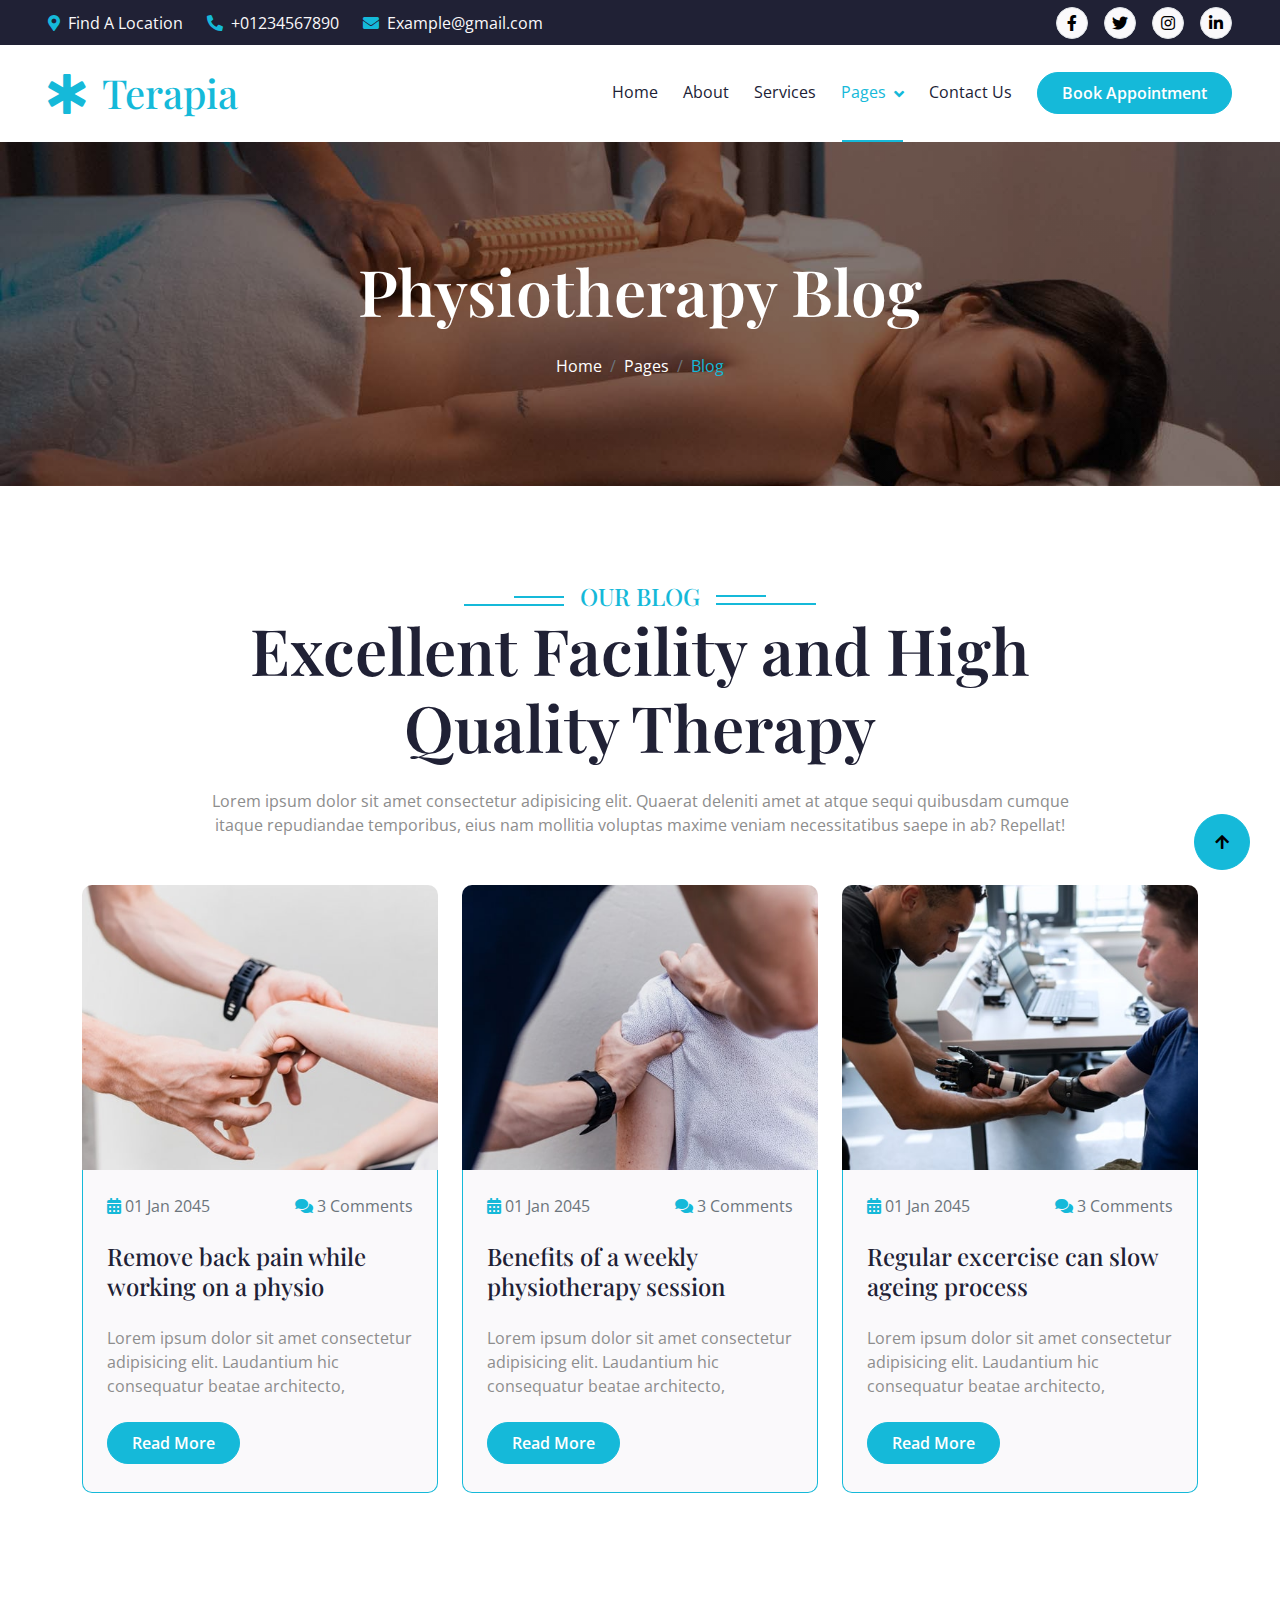
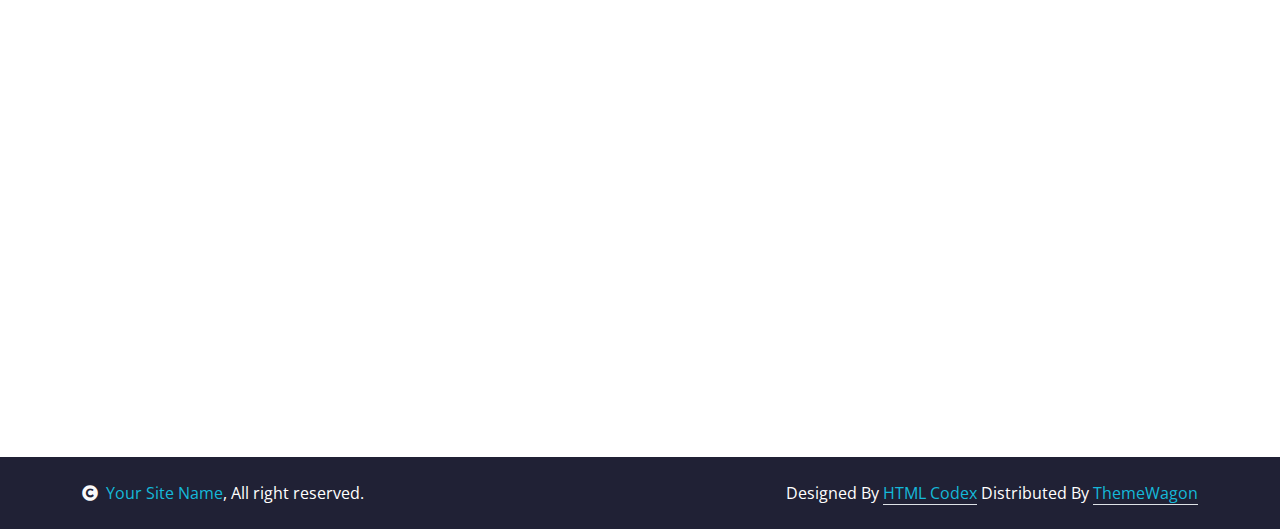
<file: blog.html>
<!DOCTYPE html>
<html lang="en">

    <head>
        <meta charset="utf-8">
        <title>Terapia - Physical Therapy Website Template</title>
        <meta content="width=device-width, initial-scale=1.0" name="viewport">
        <meta content="" name="keywords">
        <meta content="" name="description">

        <!-- Google Web Fonts -->
        <link rel="preconnect" href="https://fonts.googleapis.com">
        <link rel="preconnect" href="https://fonts.gstatic.com" crossorigin>
        <link href="https://fonts.googleapis.com/css2?family=Open+Sans:wght@400;500;600&family=Playfair+Display:wght@400;500;600&display=swap" rel="stylesheet"> 

        <!-- Icon Font Stylesheet -->
        <link rel="stylesheet" href="https://use.fontawesome.com/releases/v5.15.4/css/all.css"/>
        <link href="https://cdn.jsdelivr.net/npm/bootstrap-icons@1.4.1/font/bootstrap-icons.css" rel="stylesheet">

        <!-- Libraries Stylesheet -->
        <link href="lib/animate/animate.min.css" rel="stylesheet">
        <link href="lib/owlcarousel/assets/owl.carousel.min.css" rel="stylesheet">


        <!-- Customized Bootstrap Stylesheet -->
        <link href="css/bootstrap.min.css" rel="stylesheet">

        <!-- Template Stylesheet -->
        <link href="css/style.css" rel="stylesheet">
    </head>

    <body>

        <!-- Spinner Start -->
        <div id="spinner" class="show bg-white position-fixed translate-middle w-100 vh-100 top-50 start-50 d-flex align-items-center justify-content-center">
            <div class="spinner-border text-primary" style="width: 3rem; height: 3rem;" role="status">
                <span class="sr-only">Loading...</span>
            </div>
        </div>
        <!-- Spinner End -->


        <!-- Topbar Start -->
        <div class="container-fluid bg-dark px-5 d-none d-lg-block">
            <div class="row gx-0 align-items-center" style="height: 45px;">
                <div class="col-lg-8 text-center text-lg-start mb-lg-0">
                    <div class="d-flex flex-wrap">
                        <a href="#" class="text-light me-4"><i class="fas fa-map-marker-alt text-primary me-2"></i>Find A Location</a>
                        <a href="#" class="text-light me-4"><i class="fas fa-phone-alt text-primary me-2"></i>+01234567890</a>
                        <a href="#" class="text-light me-0"><i class="fas fa-envelope text-primary me-2"></i>Example@gmail.com</a>
                    </div>
                </div>
                <div class="col-lg-4 text-center text-lg-end">
                    <div class="d-flex align-items-center justify-content-end">
                        <a href="#" class="btn btn-light btn-square border rounded-circle nav-fill me-3"><i class="fab fa-facebook-f"></i></a>
                        <a href="#" class="btn btn-light btn-square border rounded-circle nav-fill me-3"><i class="fab fa-twitter"></i></a>
                        <a href="#" class="btn btn-light btn-square border rounded-circle nav-fill me-3"><i class="fab fa-instagram"></i></a>
                        <a href="#" class="btn btn-light btn-square border rounded-circle nav-fill me-0"><i class="fab fa-linkedin-in"></i></a>
                    </div>
                </div>
            </div>
        </div>
        <!-- Topbar End -->


        <!-- Navbar & Hero Start -->
        <div class="container-fluid position-relative p-0">
            <nav class="navbar navbar-expand-lg navbar-light bg-white px-4 px-lg-5 py-3 py-lg-0">
                <a href="index.html" class="navbar-brand p-0">
                    <h1 class="text-primary m-0"><i class="fas fa-star-of-life me-3"></i>Terapia</h1>
                    <!-- <img src="img/logo.png" alt="Logo"> -->
                </a>
                <button class="navbar-toggler" type="button" data-bs-toggle="collapse" data-bs-target="#navbarCollapse">
                    <span class="fa fa-bars"></span>
                </button>
                <div class="collapse navbar-collapse" id="navbarCollapse">
                    <div class="navbar-nav ms-auto py-0">
                        <a href="index.html" class="nav-item nav-link">Home</a>
                        <a href="about.html" class="nav-item nav-link">About</a>
                        <a href="service.html" class="nav-item nav-link">Services</a>
                        <div class="nav-item dropdown">
                            <a href="#" class="nav-link dropdown-toggle active" data-bs-toggle="dropdown">Pages</a>
                            <div class="dropdown-menu m-0">
                                <a href="appointment.html" class="dropdown-item">Appointment</a>
                                <a href="feature.html" class="dropdown-item">Features</a>
                                <a href="blog.html" class="dropdown-item active">Our Blog</a>
                                <a href="team.html" class="dropdown-item">Our Team</a>
                                <a href="testimonial.html" class="dropdown-item">Testimonial</a>
                                <a href="404.html" class="dropdown-item">404 Page</a>
                            </div>
                        </div>
                        <a href="contact.html" class="nav-item nav-link">Contact Us</a>
                    </div>
                    <a href="#" class="btn btn-primary rounded-pill text-white py-2 px-4 flex-wrap flex-sm-shrink-0">Book Appointment</a>
                </div>
            </nav>
        </div>
        <!-- Navbar End -->


        <!-- Header Start -->
        <div class="container-fluid bg-breadcrumb">
            <div class="container text-center py-5" style="max-width: 900px;">
                <h3 class="text-white display-3 mb-4 wow fadeInDown" data-wow-delay="0.1s">Physiotherapy Blog</h1>
                <ol class="breadcrumb justify-content-center mb-0 wow fadeInDown" data-wow-delay="0.3s">
                    <li class="breadcrumb-item"><a href="index.html">Home</a></li>
                    <li class="breadcrumb-item"><a href="#">Pages</a></li>
                    <li class="breadcrumb-item active text-primary">Blog</li>
                </ol>    
            </div>
        </div>
        <!-- Header End -->


        <!-- Blog Start -->
        <div class="container-fluid blog py-5">
            <div class="container py-5">
                <div class="section-title mb-5 wow fadeInUp" data-wow-delay="0.1s">
                    <div class="sub-style">
                        <h4 class="sub-title px-3 mb-0">Our Blog</h4>
                    </div>
                    <h1 class="display-3 mb-4">Excellent Facility and High Quality Therapy</h1>
                    <p class="mb-0">Lorem ipsum dolor sit amet consectetur adipisicing elit. Quaerat deleniti amet at atque sequi quibusdam cumque itaque repudiandae temporibus, eius nam mollitia voluptas maxime veniam necessitatibus saepe in ab? Repellat!</p>
                </div>
                <div class="row g-4 justify-content-center">
                    <div class="col-md-6 col-lg-6 col-xl-4 wow fadeInUp" data-wow-delay="0.1s">
                        <div class="blog-item rounded">
                            <div class="blog-img">
                                <img src="img/blog-1.jpg" class="img-fluid w-100" alt="Image">
                            </div>
                            <div class="blog-centent p-4">
                                <div class="d-flex justify-content-between mb-4">
                                    <p class="mb-0 text-muted"><i class="fa fa-calendar-alt text-primary"></i> 01 Jan 2045</p>
                                    <a href="#" class="text-muted"><span class="fa fa-comments text-primary"></span> 3 Comments</a>
                                </div>
                                <a href="#" class="h4">Remove back pain while working on a physio</a>
                                <p class="my-4">Lorem ipsum dolor sit amet consectetur adipisicing elit. Laudantium hic consequatur beatae architecto,</p>
                                <a href="#" class="btn btn-primary rounded-pill text-white py-2 px-4 mb-1">Read More</a>
                            </div>
                        </div>
                    </div>
                    <div class="col-md-6 col-lg-6 col-xl-4 wow fadeInUp" data-wow-delay="0.3s">
                        <div class="blog-item rounded">
                            <div class="blog-img">
                                <img src="img/blog-2.jpg" class="img-fluid w-100" alt="Image">
                            </div>
                            <div class="blog-centent p-4">
                                <div class="d-flex justify-content-between mb-4">
                                    <p class="mb-0 text-muted"><i class="fa fa-calendar-alt text-primary"></i> 01 Jan 2045</p>
                                    <a href="#" class="text-muted"><span class="fa fa-comments text-primary"></span> 3 Comments</a>
                                </div>
                                <a href="#" class="h4">Benefits of a weekly physiotherapy session</a>
                                <p class="my-4">Lorem ipsum dolor sit amet consectetur adipisicing elit. Laudantium hic consequatur beatae architecto,</p>
                                <a href="#" class="btn btn-primary rounded-pill text-white py-2 px-4 mb-1">Read More</a>
                            </div>
                        </div>
                    </div>
                    <div class="col-md-6 col-lg-6 col-xl-4 wow fadeInUp" data-wow-delay="0.5s">
                        <div class="blog-item rounded">
                            <div class="blog-img">
                                <img src="img/blog-3.jpg" class="img-fluid w-100" alt="Image">
                            </div>
                            <div class="blog-centent p-4">
                                <div class="d-flex justify-content-between mb-4">
                                    <p class="mb-0 text-muted"><i class="fa fa-calendar-alt text-primary"></i> 01 Jan 2045</p>
                                    <a href="#" class="text-muted"><span class="fa fa-comments text-primary"></span> 3 Comments</a>
                                </div>
                                <a href="#" class="h4">Regular excercise can slow ageing process</a>
                                <p class="my-4">Lorem ipsum dolor sit amet consectetur adipisicing elit. Laudantium hic consequatur beatae architecto,</p>
                                <a href="#" class="btn btn-primary rounded-pill text-white py-2 px-4 mb-1">Read More</a>
                            </div>
                        </div>
                    </div>
                </div>
            </div>
        </div>
        <!-- Blog End -->


        <!-- Footer Start -->
        <div class="container-fluid footer py-5 wow fadeIn" data-wow-delay="0.2s">
            <div class="container py-5">
                <div class="row g-5">
                    <div class="col-md-6 col-lg-6 col-xl-3">
                        <div class="footer-item d-flex flex-column">
                            <h4 class="text-white mb-4"><i class="fas fa-star-of-life me-3"></i>Terapia</h4>
                            <p>Lorem ipsum dolor sit amet consectetur adipisicing elit. Delectus dolorem impedit eos autem dolores laudantium quia, qui similique
                            </p>
                            <div class="d-flex align-items-center">
                                <i class="fas fa-share fa-2x text-white me-2"></i>
                                <a class="btn-square btn btn-primary text-white rounded-circle mx-1" href=""><i class="fab fa-facebook-f"></i></a>
                                <a class="btn-square btn btn-primary text-white rounded-circle mx-1" href=""><i class="fab fa-twitter"></i></a>
                                <a class="btn-square btn btn-primary text-white rounded-circle mx-1" href=""><i class="fab fa-instagram"></i></a>
                                <a class="btn-square btn btn-primary text-white rounded-circle mx-1" href=""><i class="fab fa-linkedin-in"></i></a>
                            </div>
                        </div>
                    </div>
                    <div class="col-md-6 col-lg-6 col-xl-3">
                        <div class="footer-item d-flex flex-column">
                            <h4 class="mb-4 text-white">Quick Links</h4>
                            <a href=""><i class="fas fa-angle-right me-2"></i> About Us</a>
                            <a href=""><i class="fas fa-angle-right me-2"></i> Contact Us</a>
                            <a href=""><i class="fas fa-angle-right me-2"></i> Privacy Policy</a>
                            <a href=""><i class="fas fa-angle-right me-2"></i> Terms & Conditions</a>
                            <a href=""><i class="fas fa-angle-right me-2"></i> Our Blog & News</a>
                            <a href=""><i class="fas fa-angle-right me-2"></i> Our Team</a>
                        </div>
                    </div>
                    <div class="col-md-6 col-lg-6 col-xl-3">
                        <div class="footer-item d-flex flex-column">
                            <h4 class="mb-4 text-white">Terapia Services</h4>
                            <a href=""><i class="fas fa-angle-right me-2"></i> All Services</a>
                            <a href=""><i class="fas fa-angle-right me-2"></i> Physiotherapy</a>
                            <a href=""><i class="fas fa-angle-right me-2"></i> Diagnostics</a>
                            <a href=""><i class="fas fa-angle-right me-2"></i> Manual Therapy</a>
                            <a href=""><i class="fas fa-angle-right me-2"></i> Massage Therapy</a>
                            <a href=""><i class="fas fa-angle-right me-2"></i> Rehabilitation</a>
                        </div>
                    </div>
                    <div class="col-md-6 col-lg-6 col-xl-3">
                        <div class="footer-item d-flex flex-column">
                            <h4 class="mb-4 text-white">Contact Info</h4>
                            <a href=""><i class="fa fa-map-marker-alt me-2"></i> 123 Street, New York, USA</a>
                            <a href=""><i class="fas fa-envelope me-2"></i> info@example.com</a>
                            <a href=""><i class="fas fa-envelope me-2"></i> info@example.com</a>
                            <a href=""><i class="fas fa-phone me-2"></i> +012 345 67890</a>
                            <a href="" class="mb-3"><i class="fas fa-print me-2"></i> +012 345 67890</a>
                        </div>
                    </div>
                </div>
            </div>
        </div>
        <!-- Footer End -->
        
        <!-- Copyright Start -->
        <div class="container-fluid copyright py-4">
            <div class="container">
                <div class="row g-4 align-items-center">
                    <div class="col-md-6 text-center text-md-start mb-md-0">
                        <span class="text-white"><a href="#"><i class="fas fa-copyright text-light me-2"></i>Your Site Name</a>, All right reserved.</span>
                    </div>
                    <div class="col-md-6 text-center text-md-end text-white">
                        <!--/*** This template is free as long as you keep the below author’s credit link/attribution link/backlink. ***/-->
                        <!--/*** If you'd like to use the template without the below author’s credit link/attribution link/backlink, ***/-->
                        <!--/*** you can purchase the Credit Removal License from "https://htmlcodex.com/credit-removal". ***/-->
                        Designed By <a class="border-bottom" href="https://htmlcodex.com">HTML Codex</a> Distributed By <a class="border-bottom" href="https://themewagon.com">ThemeWagon</a>
                    </div>
                </div>
            </div>
        </div>
        <!-- Copyright End -->

        <!-- Back to Top -->
        <a href="#" class="btn btn-primary btn-lg-square back-to-top"><i class="fa fa-arrow-up"></i></a>   

        
        <!-- JavaScript Libraries -->
        <script src="https://ajax.googleapis.com/ajax/libs/jquery/3.6.4/jquery.min.js"></script>
        <script src="https://cdn.jsdelivr.net/npm/bootstrap@5.0.0/dist/js/bootstrap.bundle.min.js"></script>
        <script src="lib/wow/wow.min.js"></script>
        <script src="lib/easing/easing.min.js"></script>
        <script src="lib/waypoints/waypoints.min.js"></script>
        <script src="lib/owlcarousel/owl.carousel.min.js"></script>
        

        <!-- Template Javascript -->
        <script src="js/main.js"></script>
        
    </body>

</html>
</file>
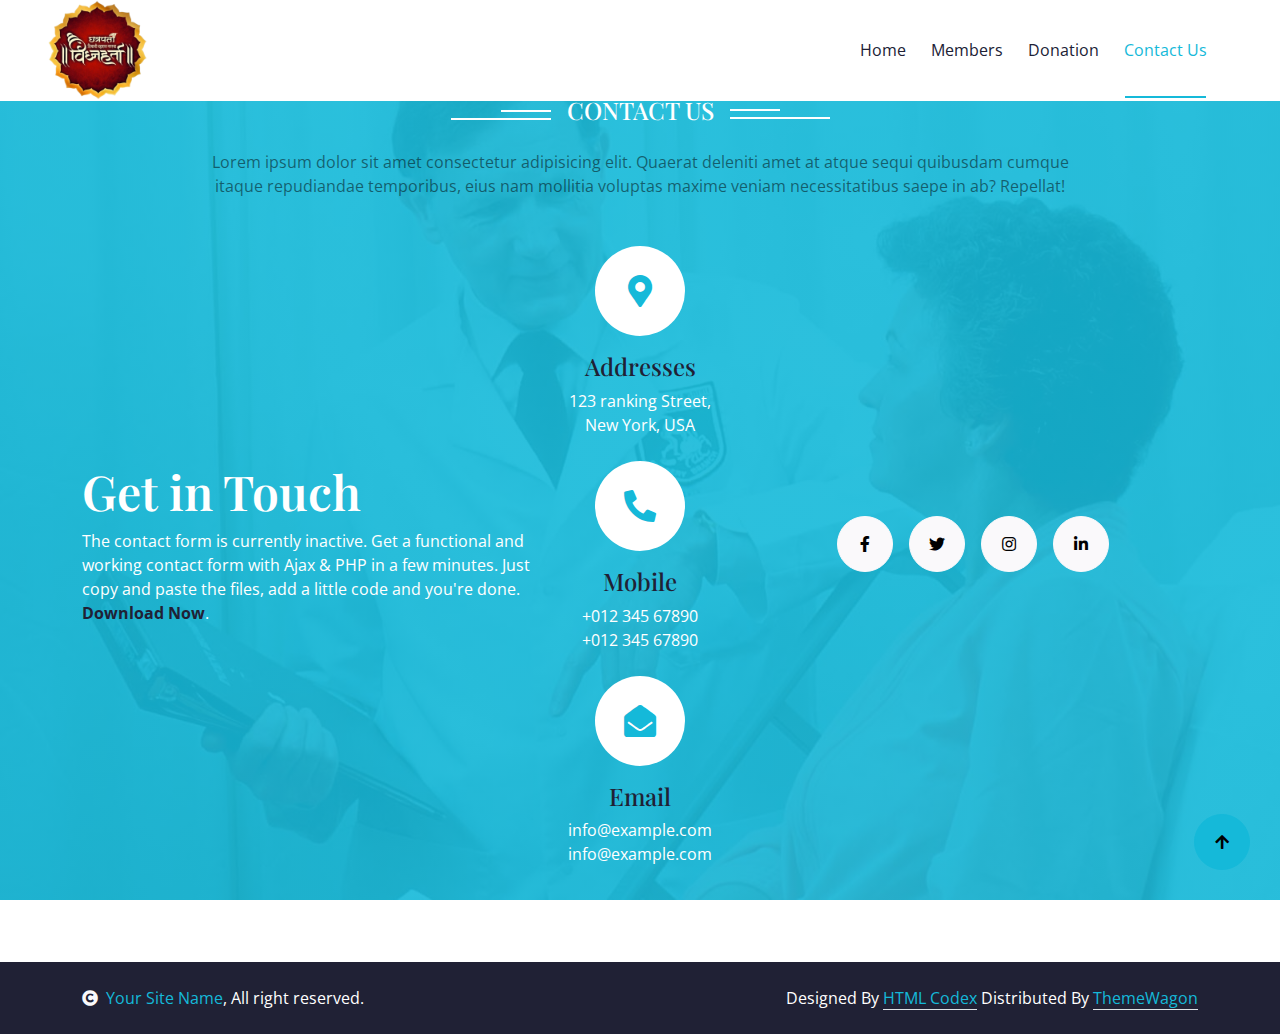
<file: contact.html>
<!DOCTYPE html>
<html lang="en">

    <head>
        <meta charset="utf-8">
        <title>Terapia - Physical Therapy Website Template</title>
        <meta content="width=device-width, initial-scale=1.0" name="viewport">
        <meta content="" name="keywords">
        <meta content="" name="description">

        <!-- Google Web Fonts -->
        <link rel="preconnect" href="https://fonts.googleapis.com">
        <link rel="preconnect" href="https://fonts.gstatic.com" crossorigin>
        <link href="https://fonts.googleapis.com/css2?family=Open+Sans:wght@400;500;600&family=Playfair+Display:wght@400;500;600&display=swap" rel="stylesheet"> 

        <!-- Icon Font Stylesheet -->
        <link rel="stylesheet" href="https://use.fontawesome.com/releases/v5.15.4/css/all.css"/>
        <link href="https://cdn.jsdelivr.net/npm/bootstrap-icons@1.4.1/font/bootstrap-icons.css" rel="stylesheet">

        <!-- Libraries Stylesheet -->
        <link href="lib/animate/animate.min.css" rel="stylesheet">
        <link href="lib/owlcarousel/assets/owl.carousel.min.css" rel="stylesheet">


        <!-- Customized Bootstrap Stylesheet -->
        <link href="css/bootstrap.min.css" rel="stylesheet">

        <!-- Template Stylesheet -->
        <link href="css/style.css" rel="stylesheet">
    </head>

    <body>

        <!-- Spinner Start -->
        <div id="spinner" class="show bg-white position-fixed translate-middle w-100 vh-100 top-50 start-50 d-flex align-items-center justify-content-center">
            <div class="spinner-border text-primary" style="width: 3rem; height: 3rem;" role="status">
                <span class="sr-only">Loading...</span>
            </div>
        </div>
        <!-- Spinner End -->


        


        <!-- Navbar & Hero Start -->
        <div class="container-fluid position-relative p-0">
            <nav class="navbar navbar-expand-lg navbar-light bg-white px-4 px-lg-5 py-3 py-lg-0">
                <a href="index.html" class="navbar-brand p-0">
                    <img src="IMG-20231210-WA0001-removebg-preview.png" alt="Logo">
                </a>
                <button class="navbar-toggler" type="button" data-bs-toggle="collapse" data-bs-target="#navbarCollapse">
                    <span class="fa fa-bars"></span>
                </button>
                <div class="collapse navbar-collapse" id="navbarCollapse">
                    <div class="navbar-nav ms-auto py-0">
                        <a href="index.html" class="nav-item nav-link">Home</a>
                        <a href="about.html" class="nav-item nav-link">Members</a>
                        <a href="service.html" class="nav-item nav-link">Donation</a>
                        <a href="contact.html" class="nav-item nav-link active">Contact Us</a>
                    </div>
                </div>
            </nav>
        </div>
        <!-- Navbar End -->


        <!-- Contact Start -->
        <div class="container-fluid contact py-5">
            <div class="container py-5">
                <div class="section-title mb-5 wow fadeInUp" data-wow-delay="0.1s">
                    <div class="sub-style mb-4">
                        <h4 class="sub-title text-white px-3 mb-0">Contact Us</h4>
                    </div>
                    <p class="mb-0 text-black-50">Lorem ipsum dolor sit amet consectetur adipisicing elit. Quaerat deleniti amet at atque sequi quibusdam cumque itaque repudiandae temporibus, eius nam mollitia voluptas maxime veniam necessitatibus saepe in ab? Repellat!</p>
                </div>
                <div class="row g-4 align-items-center">
                    <div class="col-lg-5 col-xl-5 contact-form wow fadeInLeft" data-wow-delay="0.1s">
                        <h2 class="display-5 text-white mb-2">Get in Touch</h2>
                        <p class="mb-4 text-white">The contact form is currently inactive. Get a functional and working contact form with Ajax & PHP in a few minutes. Just copy and paste the files, add a little code and you're done. <a class="text-dark fw-bold" href="https://htmlcodex.com/contact-form">Download Now</a>.</p>
                    
                    </div>
                    <div class="col-lg-2 col-xl-2 wow fadeInUp" data-wow-delay="0.5s">
                        <div class="bg-transparent rounded">
                            <div class="d-flex flex-column align-items-center text-center mb-4">
                                <div class="bg-white d-flex align-items-center justify-content-center mb-3" style="width: 90px; height: 90px; border-radius: 50px;"><i class="fa fa-map-marker-alt fa-2x text-primary"></i></div>
                                <h4 class="text-dark">Addresses</h4>
                                <p class="mb-0 text-white">123 ranking Street, New York, USA</p>
                            </div>
                            <div class="d-flex flex-column align-items-center text-center mb-4">
                                <div class="bg-white d-flex align-items-center justify-content-center mb-3" style="width: 90px; height: 90px; border-radius: 50px;"><i class="fa fa-phone-alt fa-2x text-primary"></i></div>
                                <h4 class="text-dark">Mobile</h4>
                                <p class="mb-0 text-white">+012 345 67890</p>
                                <p class="mb-0 text-white">+012 345 67890</p>
                            </div>
                           
                            <div class="d-flex flex-column align-items-center text-center">
                                <div class="bg-white d-flex align-items-center justify-content-center mb-3" style="width: 90px; height: 90px; border-radius: 50px;"><i class="fa fa-envelope-open fa-2x text-primary"></i></div>
                                <h4 class="text-dark">Email</h4>
                                <p class="mb-0 text-white">info@example.com</p>
                                <p class="mb-0 text-white">info@example.com</p>
                            </div>
                        </div>
                    </div>
                    <div class="col-lg-5 col-xl-5 wow fadeInRight" data-wow-delay="0.3s">
                        <div class="d-flex justify-content-center mb-4">
                            <a class="btn btn-lg-square btn-light rounded-circle mx-2" href=""><i class="fab fa-facebook-f"></i></a>
                            <a class="btn btn-lg-square btn-light rounded-circle mx-2" href=""><i class="fab fa-twitter"></i></a>
                            <a class="btn btn-lg-square btn-light rounded-circle mx-2" href=""><i class="fab fa-instagram"></i></a>
                            <a class="btn btn-lg-square btn-light rounded-circle mx-2" href=""><i class="fab fa-linkedin-in"></i></a>
                        </div>
                        
                    </div>
                </div>
            </div>
        </div>
        <!-- Contact End -->
        
        <!-- Copyright Start -->
        <div class="container-fluid copyright py-4">
            <div class="container">
                <div class="row g-4 align-items-center">
                    <div class="col-md-6 text-center text-md-start mb-md-0">
                        <span class="text-white"><a href="#"><i class="fas fa-copyright text-light me-2"></i>Your Site Name</a>, All right reserved.</span>
                    </div>
                    <div class="col-md-6 text-center text-md-end text-white">
                        <!--/*** This template is free as long as you keep the below author’s credit link/attribution link/backlink. ***/-->
                        <!--/*** If you'd like to use the template without the below author’s credit link/attribution link/backlink, ***/-->
                        <!--/*** you can purchase the Credit Removal License from "https://htmlcodex.com/credit-removal". ***/-->
                        Designed By <a class="border-bottom" href="https://htmlcodex.com">HTML Codex</a> Distributed By <a class="border-bottom" href="https://themewagon.com">ThemeWagon</a>
                    </div>
                </div>
            </div>
        </div>
        <!-- Copyright End -->

        <!-- Back to Top -->
        <a href="#" class="btn btn-primary btn-lg-square back-to-top"><i class="fa fa-arrow-up"></i></a>   

        
        <!-- JavaScript Libraries -->
        <script src="https://ajax.googleapis.com/ajax/libs/jquery/3.6.4/jquery.min.js"></script>
        <script src="https://cdn.jsdelivr.net/npm/bootstrap@5.0.0/dist/js/bootstrap.bundle.min.js"></script>
        <script src="lib/wow/wow.min.js"></script>
        <script src="lib/easing/easing.min.js"></script>
        <script src="lib/waypoints/waypoints.min.js"></script>
        <script src="lib/owlcarousel/owl.carousel.min.js"></script>
        

        <!-- Template Javascript -->
        <script src="js/main.js"></script>
        
    </body>

</html>
</file>
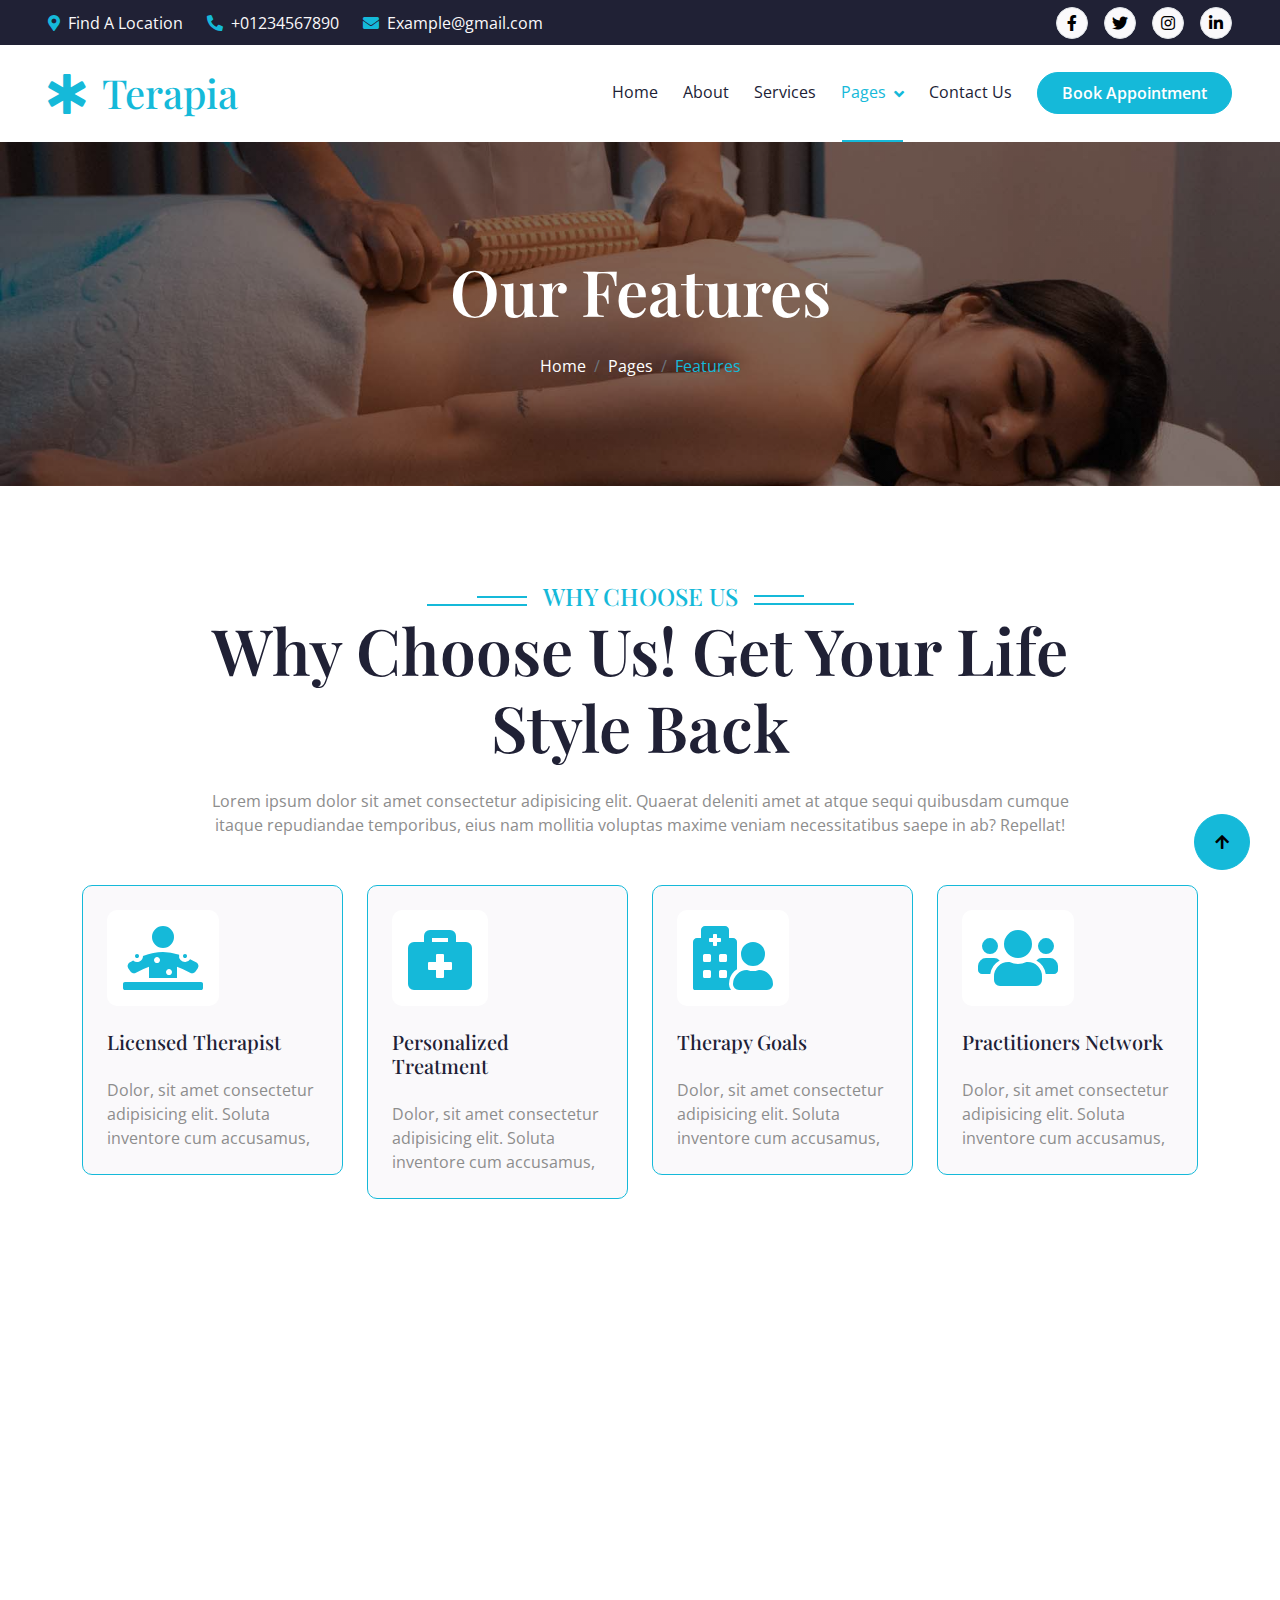
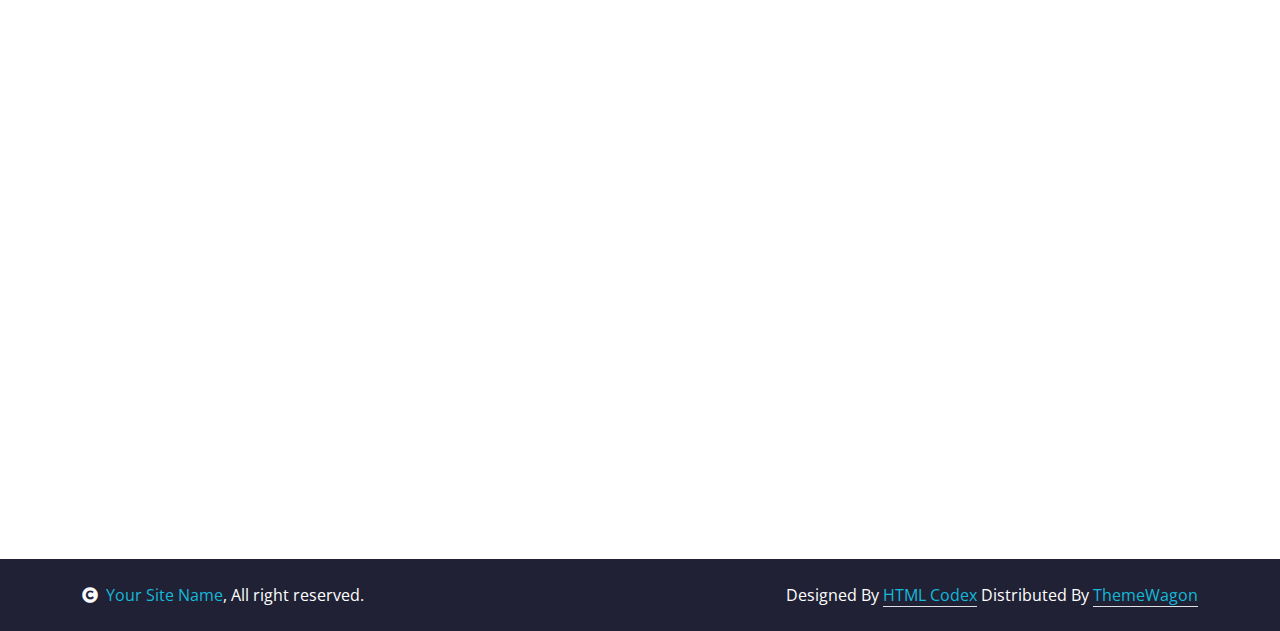
<file: feature.html>
<!DOCTYPE html>
<html lang="en">

    <head>
        <meta charset="utf-8">
        <title>Terapia - Physical Therapy Website Template</title>
        <meta content="width=device-width, initial-scale=1.0" name="viewport">
        <meta content="" name="keywords">
        <meta content="" name="description">

        <!-- Google Web Fonts -->
        <link rel="preconnect" href="https://fonts.googleapis.com">
        <link rel="preconnect" href="https://fonts.gstatic.com" crossorigin>
        <link href="https://fonts.googleapis.com/css2?family=Open+Sans:wght@400;500;600&family=Playfair+Display:wght@400;500;600&display=swap" rel="stylesheet"> 

        <!-- Icon Font Stylesheet -->
        <link rel="stylesheet" href="https://use.fontawesome.com/releases/v5.15.4/css/all.css"/>
        <link href="https://cdn.jsdelivr.net/npm/bootstrap-icons@1.4.1/font/bootstrap-icons.css" rel="stylesheet">

        <!-- Libraries Stylesheet -->
        <link href="lib/animate/animate.min.css" rel="stylesheet">
        <link href="lib/owlcarousel/assets/owl.carousel.min.css" rel="stylesheet">


        <!-- Customized Bootstrap Stylesheet -->
        <link href="css/bootstrap.min.css" rel="stylesheet">

        <!-- Template Stylesheet -->
        <link href="css/style.css" rel="stylesheet">
    </head>

    <body>

        <!-- Spinner Start -->
        <div id="spinner" class="show bg-white position-fixed translate-middle w-100 vh-100 top-50 start-50 d-flex align-items-center justify-content-center">
            <div class="spinner-border text-primary" style="width: 3rem; height: 3rem;" role="status">
                <span class="sr-only">Loading...</span>
            </div>
        </div>
        <!-- Spinner End -->


        <!-- Topbar Start -->
        <div class="container-fluid bg-dark px-5 d-none d-lg-block">
            <div class="row gx-0 align-items-center" style="height: 45px;">
                <div class="col-lg-8 text-center text-lg-start mb-lg-0">
                    <div class="d-flex flex-wrap">
                        <a href="#" class="text-light me-4"><i class="fas fa-map-marker-alt text-primary me-2"></i>Find A Location</a>
                        <a href="#" class="text-light me-4"><i class="fas fa-phone-alt text-primary me-2"></i>+01234567890</a>
                        <a href="#" class="text-light me-0"><i class="fas fa-envelope text-primary me-2"></i>Example@gmail.com</a>
                    </div>
                </div>
                <div class="col-lg-4 text-center text-lg-end">
                    <div class="d-flex align-items-center justify-content-end">
                        <a href="#" class="btn btn-light btn-square border rounded-circle nav-fill me-3"><i class="fab fa-facebook-f"></i></a>
                        <a href="#" class="btn btn-light btn-square border rounded-circle nav-fill me-3"><i class="fab fa-twitter"></i></a>
                        <a href="#" class="btn btn-light btn-square border rounded-circle nav-fill me-3"><i class="fab fa-instagram"></i></a>
                        <a href="#" class="btn btn-light btn-square border rounded-circle nav-fill me-0"><i class="fab fa-linkedin-in"></i></a>
                    </div>
                </div>
            </div>
        </div>
        <!-- Topbar End -->


        <!-- Navbar & Hero Start -->
        <div class="container-fluid position-relative p-0">
            <nav class="navbar navbar-expand-lg navbar-light bg-white px-4 px-lg-5 py-3 py-lg-0">
                <a href="index.html" class="navbar-brand p-0">
                    <h1 class="text-primary m-0"><i class="fas fa-star-of-life me-3"></i>Terapia</h1>
                    <!-- <img src="img/logo.png" alt="Logo"> -->
                </a>
                <button class="navbar-toggler" type="button" data-bs-toggle="collapse" data-bs-target="#navbarCollapse">
                    <span class="fa fa-bars"></span>
                </button>
                <div class="collapse navbar-collapse" id="navbarCollapse">
                    <div class="navbar-nav ms-auto py-0">
                        <a href="index.html" class="nav-item nav-link">Home</a>
                        <a href="about.html" class="nav-item nav-link">About</a>
                        <a href="service.html" class="nav-item nav-link">Services</a>
                        <div class="nav-item dropdown">
                            <a href="#" class="nav-link dropdown-toggle active" data-bs-toggle="dropdown">Pages</a>
                            <div class="dropdown-menu m-0">
                                <a href="appointment.html" class="dropdown-item">Appointment</a>
                                <a href="feature.html" class="dropdown-item active">Features</a>
                                <a href="blog.html" class="dropdown-item">Our Blog</a>
                                <a href="team.html" class="dropdown-item">Our Team</a>
                                <a href="testimonial.html" class="dropdown-item">Testimonial</a>
                                <a href="404.html" class="dropdown-item">404 Page</a>
                            </div>
                        </div>
                        <a href="contact.html" class="nav-item nav-link">Contact Us</a>
                    </div>
                    <a href="#" class="btn btn-primary rounded-pill text-white py-2 px-4 flex-wrap flex-sm-shrink-0">Book Appointment</a>
                </div>
            </nav>
        </div>
        <!-- Navbar End -->


        <!-- Header Start -->
        <div class="container-fluid bg-breadcrumb">
            <div class="container text-center py-5" style="max-width: 900px;">
                <h3 class="text-white display-3 mb-4 wow fadeInDown" data-wow-delay="0.1s">Our Features</h1>
                <ol class="breadcrumb justify-content-center mb-0 wow fadeInDown" data-wow-delay="0.3s">
                    <li class="breadcrumb-item"><a href="index.html">Home</a></li>
                    <li class="breadcrumb-item"><a href="#">Pages</a></li>
                    <li class="breadcrumb-item active text-primary">Features</li>
                </ol>    
            </div>
        </div>
        <!-- Header End -->


        <!-- Feature Start -->
        <div class="container-fluid feature py-5">
            <div class="container py-5">
                <div class="section-title mb-5 wow fadeInUp" data-wow-delay="0.1s">
                    <div class="sub-style">
                        <h4 class="sub-title px-3 mb-0">Why Choose Us</h4>
                    </div>
                    <h1 class="display-3 mb-4">Why Choose Us! Get Your Life Style Back</h1>
                    <p class="mb-0">Lorem ipsum dolor sit amet consectetur adipisicing elit. Quaerat deleniti amet at atque sequi quibusdam cumque itaque repudiandae temporibus, eius nam mollitia voluptas maxime veniam necessitatibus saepe in ab? Repellat!</p>
                </div>
                <div class="row g-4 justify-content-center">
                    <div class="col-md-6 col-lg-4 col-xl-3 wow fadeInUp" data-wow-delay="0.1s">
                        <div class="row-cols-1 feature-item p-4">
                            <div class="col-12">
                                <div class="feature-icon mb-4">
                                    <div class="p-3 d-inline-flex bg-white rounded">
                                        <i class="fas fa-diagnoses fa-4x text-primary"></i>
                                    </div>
                                </div>
                                <div class="feature-content d-flex flex-column">
                                    <h5 class="mb-4">Licensed Therapist</h5>
                                    <p class="mb-0">Dolor, sit amet consectetur adipisicing elit. Soluta inventore cum accusamus,</p>
                                </div>
                            </div>
                        </div>
                    </div>
                    <div class="col-md-6 col-lg-4 col-xl-3 wow fadeInUp" data-wow-delay="0.3s">
                        <div class="row-cols-1 feature-item p-4">
                            <div class="col-12">
                                <div class="feature-icon mb-4">
                                    <div class="p-3 d-inline-flex bg-white rounded">
                                        <i class="fas fa-briefcase-medical fa-4x text-primary"></i>
                                    </div>
                                </div>
                                <div class="feature-content d-flex flex-column">
                                    <h5 class="mb-4">Personalized Treatment</h5>
                                    <p class="mb-0">Dolor, sit amet consectetur adipisicing elit. Soluta inventore cum accusamus,</p>
                                </div>
                            </div>
                        </div>
                    </div>
                    <div class="col-md-6 col-lg-4 col-xl-3 wow fadeInUp" data-wow-delay="0.5s">
                        <div class="row-cols-1 feature-item p-4">
                            <div class="col-12">
                                <div class="feature-icon mb-4">
                                    <div class="p-3 d-inline-flex bg-white rounded">
                                        <i class="fas fa-hospital-user fa-4x text-primary"></i>
                                    </div>
                                </div>
                                <div class="feature-content d-flex flex-column">
                                    <h5 class="mb-4">Therapy Goals</h5>
                                    <p class="mb-0">Dolor, sit amet consectetur adipisicing elit. Soluta inventore cum accusamus,</p>
                                </div>
                            </div>
                        </div>
                    </div>
                    <div class="col-md-6 col-lg-4 col-xl-3 wow fadeInUp" data-wow-delay="0.7s">
                        <div class="row-cols-1 feature-item p-4">
                            <div class="col-12">
                                <div class="feature-icon mb-4">
                                    <div class="p-3 d-inline-flex bg-white rounded">
                                        <i class="fas fa-users fa-4x text-primary"></i>
                                    </div>
                                </div>
                                <div class="feature-content d-flex flex-column">
                                    <h5 class="mb-4">Practitioners Network</h5>
                                    <p class="mb-0">Dolor, sit amet consectetur adipisicing elit. Soluta inventore cum accusamus,</p>
                                </div>
                            </div>
                        </div>
                    </div>
                    <div class="col-md-6 col-lg-4 col-xl-3 wow fadeInUp" data-wow-delay="0.1s">
                        <div class="row-cols-1 feature-item p-4">
                            <div class="col-12">
                                <div class="feature-icon mb-4">
                                    <div class="p-3 d-inline-flex bg-white rounded">
                                        <i class="fas fa-spa fa-4x text-primary"></i>
                                    </div>
                                </div>
                                <div class="feature-content d-flex flex-column">
                                    <h5 class="mb-4">Comfortable Center</h5>
                                    <p class="mb-0">Dolor, sit amet consectetur adipisicing elit. Soluta inventore cum accusamus,</p>
                                </div>
                            </div>
                        </div>
                    </div>
                    <div class="col-md-6 col-lg-4 col-xl-3 wow fadeInUp" data-wow-delay="0.3s">
                        <div class="row-cols-1 feature-item p-4">
                            <div class="col-12">
                                <div class="feature-icon mb-4">
                                    <div class="p-3 d-inline-flex bg-white rounded">
                                        <i class="fas fa-heart fa-4x text-primary"></i>
                                    </div>
                                </div>
                                <div class="feature-content d-flex flex-column">
                                    <h5 class="mb-4">Experienced Stuff</h5>
                                    <p class="mb-0">Dolor, sit amet consectetur adipisicing elit. Soluta inventore cum accusamus,</p>
                                </div>
                            </div>
                        </div>
                    </div>
                    <div class="col-md-6 col-lg-4 col-xl-3 wow fadeInUp" data-wow-delay="0.5s">
                        <div class="row-cols-1 feature-item p-4">
                            <div class="col-12">
                                <div class="feature-icon mb-4">
                                    <div class="p-3 d-inline-flex bg-white rounded">
                                        <i class="fab fa-pied-piper fa-4x text-primary"></i>
                                    </div>
                                </div>
                                <div class="feature-content d-flex flex-column">
                                    <h5 class="mb-4">Therapy Goals</h5>
                                    <p class="mb-0">Dolor, sit amet consectetur adipisicing elit. Soluta inventore cum accusamus,</p>
                                </div>
                            </div>
                        </div>
                    </div>
                    <div class="col-md-6 col-lg-4 col-xl-3 wow fadeInUp" data-wow-delay="0.7s">
                        <div class="row-cols-1 feature-item p-4">
                            <div class="col-12">
                                <div class="feature-icon mb-4">
                                    <div class="p-3 d-inline-flex bg-white rounded">
                                        <i class="fas fa-user-md fa-4x text-primary"></i>
                                    </div>
                                </div>
                                <div class="feature-content d-flex flex-column">
                                    <h5 class="mb-4">Licensed Therapist</h5>
                                    <p class="mb-0">Dolor, sit amet consectetur adipisicing elit. Soluta inventore cum accusamus,</p>
                                </div>
                            </div>
                        </div>
                    </div>
                    <div class="col-12 text-center wow fadeInUp" data-wow-delay="0.2s">
                        <a href="#" class="btn btn-primary rounded-pill text-white py-3 px-5">More Details</a>
                    </div>
                </div>
            </div>
        </div>
        <!-- Feature End -->


        <!-- Footer Start -->
        <div class="container-fluid footer py-5 wow fadeIn" data-wow-delay="0.2s">
            <div class="container py-5">
                <div class="row g-5">
                    <div class="col-md-6 col-lg-6 col-xl-3">
                        <div class="footer-item d-flex flex-column">
                            <h4 class="text-white mb-4"><i class="fas fa-star-of-life me-3"></i>Terapia</h4>
                            <p>Lorem ipsum dolor sit amet consectetur adipisicing elit. Delectus dolorem impedit eos autem dolores laudantium quia, qui similique
                            </p>
                            <div class="d-flex align-items-center">
                                <i class="fas fa-share fa-2x text-white me-2"></i>
                                <a class="btn-square btn btn-primary text-white rounded-circle mx-1" href=""><i class="fab fa-facebook-f"></i></a>
                                <a class="btn-square btn btn-primary text-white rounded-circle mx-1" href=""><i class="fab fa-twitter"></i></a>
                                <a class="btn-square btn btn-primary text-white rounded-circle mx-1" href=""><i class="fab fa-instagram"></i></a>
                                <a class="btn-square btn btn-primary text-white rounded-circle mx-1" href=""><i class="fab fa-linkedin-in"></i></a>
                            </div>
                        </div>
                    </div>
                    <div class="col-md-6 col-lg-6 col-xl-3">
                        <div class="footer-item d-flex flex-column">
                            <h4 class="mb-4 text-white">Quick Links</h4>
                            <a href=""><i class="fas fa-angle-right me-2"></i> About Us</a>
                            <a href=""><i class="fas fa-angle-right me-2"></i> Contact Us</a>
                            <a href=""><i class="fas fa-angle-right me-2"></i> Privacy Policy</a>
                            <a href=""><i class="fas fa-angle-right me-2"></i> Terms & Conditions</a>
                            <a href=""><i class="fas fa-angle-right me-2"></i> Our Blog & News</a>
                            <a href=""><i class="fas fa-angle-right me-2"></i> Our Team</a>
                        </div>
                    </div>
                    <div class="col-md-6 col-lg-6 col-xl-3">
                        <div class="footer-item d-flex flex-column">
                            <h4 class="mb-4 text-white">Terapia Services</h4>
                            <a href=""><i class="fas fa-angle-right me-2"></i> All Services</a>
                            <a href=""><i class="fas fa-angle-right me-2"></i> Physiotherapy</a>
                            <a href=""><i class="fas fa-angle-right me-2"></i> Diagnostics</a>
                            <a href=""><i class="fas fa-angle-right me-2"></i> Manual Therapy</a>
                            <a href=""><i class="fas fa-angle-right me-2"></i> Massage Therapy</a>
                            <a href=""><i class="fas fa-angle-right me-2"></i> Rehabilitation</a>
                        </div>
                    </div>
                    <div class="col-md-6 col-lg-6 col-xl-3">
                        <div class="footer-item d-flex flex-column">
                            <h4 class="mb-4 text-white">Contact Info</h4>
                            <a href=""><i class="fa fa-map-marker-alt me-2"></i> 123 Street, New York, USA</a>
                            <a href=""><i class="fas fa-envelope me-2"></i> info@example.com</a>
                            <a href=""><i class="fas fa-envelope me-2"></i> info@example.com</a>
                            <a href=""><i class="fas fa-phone me-2"></i> +012 345 67890</a>
                            <a href="" class="mb-3"><i class="fas fa-print me-2"></i> +012 345 67890</a>
                        </div>
                    </div>
                </div>
            </div>
        </div>
        <!-- Footer End -->
        
        <!-- Copyright Start -->
        <div class="container-fluid copyright py-4">
            <div class="container">
                <div class="row g-4 align-items-center">
                    <div class="col-md-6 text-center text-md-start mb-md-0">
                        <span class="text-white"><a href="#"><i class="fas fa-copyright text-light me-2"></i>Your Site Name</a>, All right reserved.</span>
                    </div>
                    <div class="col-md-6 text-center text-md-end text-white">
                        <!--/*** This template is free as long as you keep the below author’s credit link/attribution link/backlink. ***/-->
                        <!--/*** If you'd like to use the template without the below author’s credit link/attribution link/backlink, ***/-->
                        <!--/*** you can purchase the Credit Removal License from "https://htmlcodex.com/credit-removal". ***/-->
                        Designed By <a class="border-bottom" href="https://htmlcodex.com">HTML Codex</a> Distributed By <a class="border-bottom" href="https://themewagon.com">ThemeWagon</a>
                    </div>
                </div>
            </div>
        </div>
        <!-- Copyright End -->

        <!-- Back to Top -->
        <a href="#" class="btn btn-primary btn-lg-square back-to-top"><i class="fa fa-arrow-up"></i></a>   

        
        <!-- JavaScript Libraries -->
        <script src="https://ajax.googleapis.com/ajax/libs/jquery/3.6.4/jquery.min.js"></script>
        <script src="https://cdn.jsdelivr.net/npm/bootstrap@5.0.0/dist/js/bootstrap.bundle.min.js"></script>
        <script src="lib/wow/wow.min.js"></script>
        <script src="lib/easing/easing.min.js"></script>
        <script src="lib/waypoints/waypoints.min.js"></script>
        <script src="lib/owlcarousel/owl.carousel.min.js"></script>
        

        <!-- Template Javascript -->
        <script src="js/main.js"></script>
        
    </body>

</html>
</file>
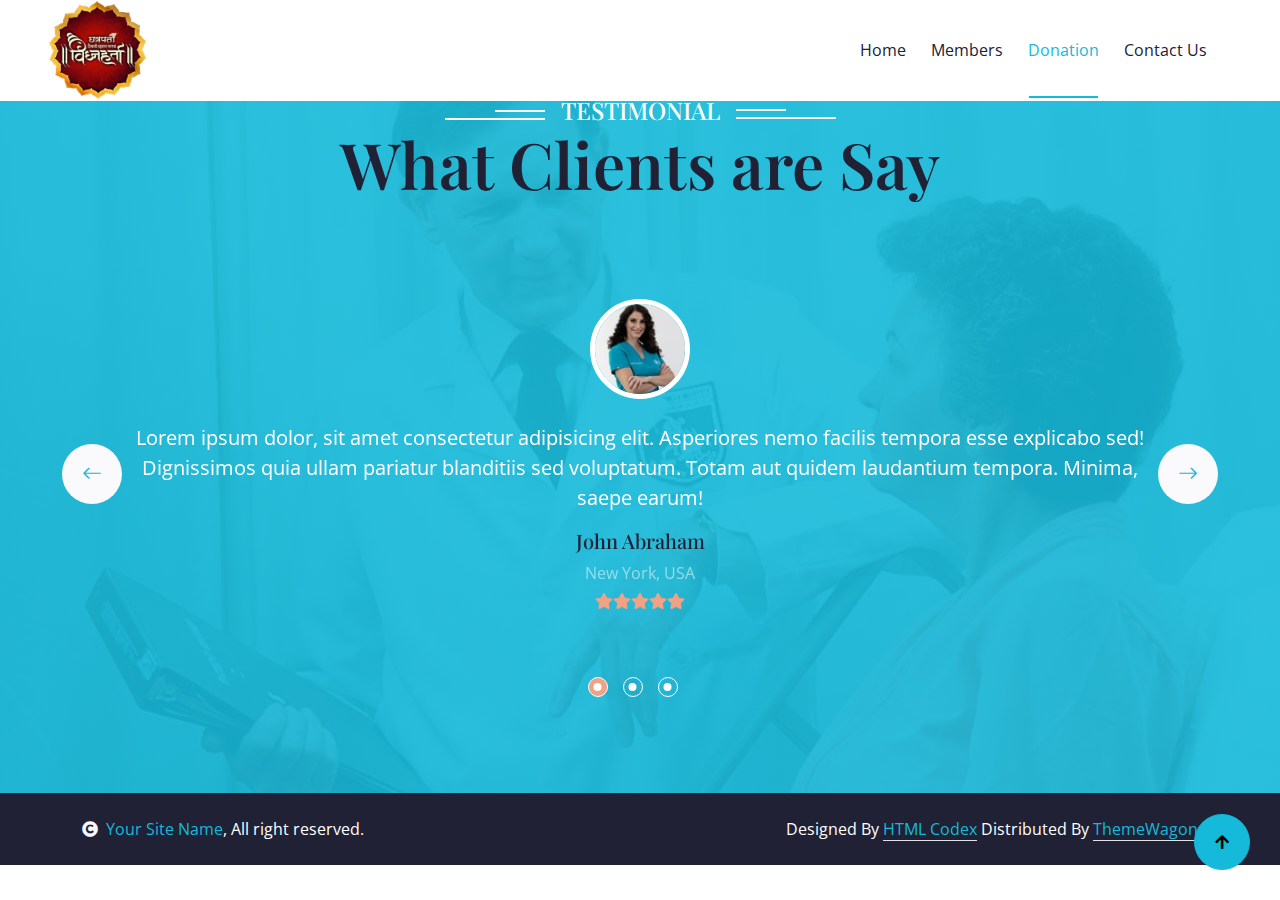
<file: service.html>
<!DOCTYPE html>
<html lang="en">

    <head>
        <meta charset="utf-8">
        <title>Terapia - Physical Therapy Website Template</title>
        <meta content="width=device-width, initial-scale=1.0" name="viewport">
        <meta content="" name="keywords">
        <meta content="" name="description">

        <!-- Google Web Fonts -->
        <link rel="preconnect" href="https://fonts.googleapis.com">
        <link rel="preconnect" href="https://fonts.gstatic.com" crossorigin>
        <link href="https://fonts.googleapis.com/css2?family=Open+Sans:wght@400;500;600&family=Playfair+Display:wght@400;500;600&display=swap" rel="stylesheet"> 

        <!-- Icon Font Stylesheet -->
        <link rel="stylesheet" href="https://use.fontawesome.com/releases/v5.15.4/css/all.css"/>
        <link href="https://cdn.jsdelivr.net/npm/bootstrap-icons@1.4.1/font/bootstrap-icons.css" rel="stylesheet">

        <!-- Libraries Stylesheet -->
        <link href="lib/animate/animate.min.css" rel="stylesheet">
        <link href="lib/owlcarousel/assets/owl.carousel.min.css" rel="stylesheet">


        <!-- Customized Bootstrap Stylesheet -->
        <link href="css/bootstrap.min.css" rel="stylesheet">

        <!-- Template Stylesheet -->
        <link href="css/style.css" rel="stylesheet">
    </head>

    <body>

        <!-- Spinner Start -->
        <div id="spinner" class="show bg-white position-fixed translate-middle w-100 vh-100 top-50 start-50 d-flex align-items-center justify-content-center">
            <div class="spinner-border text-primary" style="width: 3rem; height: 3rem;" role="status">
                <span class="sr-only">Loading...</span>
            </div>
        </div>
        <!-- Spinner End -->


        <!-- Navbar & Hero Start -->
        <div class="container-fluid position-relative p-0">
            <nav class="navbar navbar-expand-lg navbar-light bg-white px-4 px-lg-5 py-3 py-lg-0">
                <a href="index.html" class="navbar-brand p-0">
                    <img src="IMG-20231210-WA0001-removebg-preview.png" alt="Logo">
                </a>
                <button class="navbar-toggler" type="button" data-bs-toggle="collapse" data-bs-target="#navbarCollapse">
                    <span class="fa fa-bars"></span>
                </button>
                <div class="collapse navbar-collapse" id="navbarCollapse">
                    <div class="navbar-nav ms-auto py-0">
                        <a href="index.html" class="nav-item nav-link">Home</a>
                        <a href="about.html" class="nav-item nav-link">Members</a>
                        <a href="service.html" class="nav-item nav-link active">Donation</a>
                        <a href="contact.html" class="nav-item nav-link">Contact Us</a>
                    </div>
                </div>
            </nav>
        </div>
        <!-- Navbar End -->


        <!-- Testimonial Start -->
        <div class="container-fluid testimonial py-5 wow zoomInDown" data-wow-delay="0.1s">
            <div class="container py-5">
                <div class="section-title mb-5">
                    <div class="sub-style">
                        <h4 class="sub-title text-white px-3 mb-0">Testimonial</h4>
                    </div>
                    <h1 class="display-3 mb-4">What Clients are Say</h1>
                </div>
                <div class="testimonial-carousel owl-carousel">
                    <div class="testimonial-item">
                        <div class="testimonial-inner p-5">
                            <div class="testimonial-inner-img mb-4">
                                <img src="img/testimonial-img.jpg" class="img-fluid rounded-circle" alt="">
                            </div>
                            <p class="text-white fs-7">Lorem ipsum dolor, sit amet consectetur adipisicing elit. Asperiores nemo facilis tempora esse explicabo sed! Dignissimos quia ullam pariatur blanditiis sed voluptatum. Totam aut quidem laudantium tempora. Minima, saepe earum!
                            </p>
                            <div class="text-center">
                                <h5 class="mb-2">John Abraham</h5>
                                <p class="mb-2 text-white-50">New York, USA</p>
                                <div class="d-flex justify-content-center">
                                    <i class="fas fa-star text-secondary"></i>
                                    <i class="fas fa-star text-secondary"></i>
                                    <i class="fas fa-star text-secondary"></i>
                                    <i class="fas fa-star text-secondary"></i>
                                    <i class="fas fa-star text-secondary"></i>
                                </div>
                            </div>
                        </div>
                    </div>
                    <div class="testimonial-item">
                        <div class="testimonial-inner p-5">
                            <div class="testimonial-inner-img mb-4">
                                <img src="img/testimonial-img.jpg" class="img-fluid rounded-circle" alt="">
                            </div>
                            <p class="text-white fs-7">Lorem ipsum dolor, sit amet consectetur adipisicing elit. Asperiores nemo facilis tempora esse explicabo sed! Dignissimos quia ullam pariatur blanditiis sed voluptatum. Totam aut quidem laudantium tempora. Minima, saepe earum!
                            </p>
                            <div class="text-center">
                                <h5 class="mb-2">John Abraham</h5>
                                <p class="mb-2 text-white-50">New York, USA</p>
                                <div class="d-flex justify-content-center">
                                    <i class="fas fa-star text-secondary"></i>
                                    <i class="fas fa-star text-secondary"></i>
                                    <i class="fas fa-star text-secondary"></i>
                                    <i class="fas fa-star text-secondary"></i>
                                    <i class="fas fa-star text-secondary"></i>
                                </div>
                            </div>
                        </div>
                    </div>
                    <div class="testimonial-item">
                        <div class="testimonial-inner p-5">
                            <div class="testimonial-inner-img mb-4">
                                <img src="img/testimonial-img.jpg" class="img-fluid rounded-circle" alt="">
                            </div>
                            <p class="text-white fs-7">Lorem ipsum dolor, sit amet consectetur adipisicing elit. Asperiores nemo facilis tempora esse explicabo sed! Dignissimos quia ullam pariatur blanditiis sed voluptatum. Totam aut quidem laudantium tempora. Minima, saepe earum!
                            </p>
                            <div class="text-center">
                                <h5 class="mb-2">John Abraham</h5>
                                <p class="mb-2 text-white-50">New York, USA</p>
                                <div class="d-flex justify-content-center">
                                    <i class="fas fa-star text-secondary"></i>
                                    <i class="fas fa-star text-secondary"></i>
                                    <i class="fas fa-star text-secondary"></i>
                                    <i class="fas fa-star text-secondary"></i>
                                    <i class="fas fa-star text-secondary"></i>
                                </div>
                            </div>
                        </div>
                    </div>
                </div>
            </div>
        </div>
        <!-- Testimonial End -->

        
        <!-- Copyright Start -->
        <div class="container-fluid copyright py-4">
            <div class="container">
                <div class="row g-4 align-items-center">
                    <div class="col-md-6 text-center text-md-start mb-md-0">
                        <span class="text-white"><a href="#"><i class="fas fa-copyright text-light me-2"></i>Your Site Name</a>, All right reserved.</span>
                    </div>
                    <div class="col-md-6 text-center text-md-end text-white">
                        <!--/*** This template is free as long as you keep the below author’s credit link/attribution link/backlink. ***/-->
                        <!--/*** If you'd like to use the template without the below author’s credit link/attribution link/backlink, ***/-->
                        <!--/*** you can purchase the Credit Removal License from "https://htmlcodex.com/credit-removal". ***/-->
                        Designed By <a class="border-bottom" href="https://htmlcodex.com">HTML Codex</a> Distributed By <a class="border-bottom" href="https://themewagon.com">ThemeWagon</a>
                    </div>
                </div>
            </div>
        </div>
        <!-- Copyright End -->

        <!-- Back to Top -->
        <a href="#" class="btn btn-primary btn-lg-square back-to-top"><i class="fa fa-arrow-up"></i></a>   

        
        <!-- JavaScript Libraries -->
        <script src="https://ajax.googleapis.com/ajax/libs/jquery/3.6.4/jquery.min.js"></script>
        <script src="https://cdn.jsdelivr.net/npm/bootstrap@5.0.0/dist/js/bootstrap.bundle.min.js"></script>
        <script src="lib/wow/wow.min.js"></script>
        <script src="lib/easing/easing.min.js"></script>
        <script src="lib/waypoints/waypoints.min.js"></script>
        <script src="lib/owlcarousel/owl.carousel.min.js"></script>
        

        <!-- Template Javascript -->
        <script src="js/main.js"></script>
        
    </body>

</html>
</file>
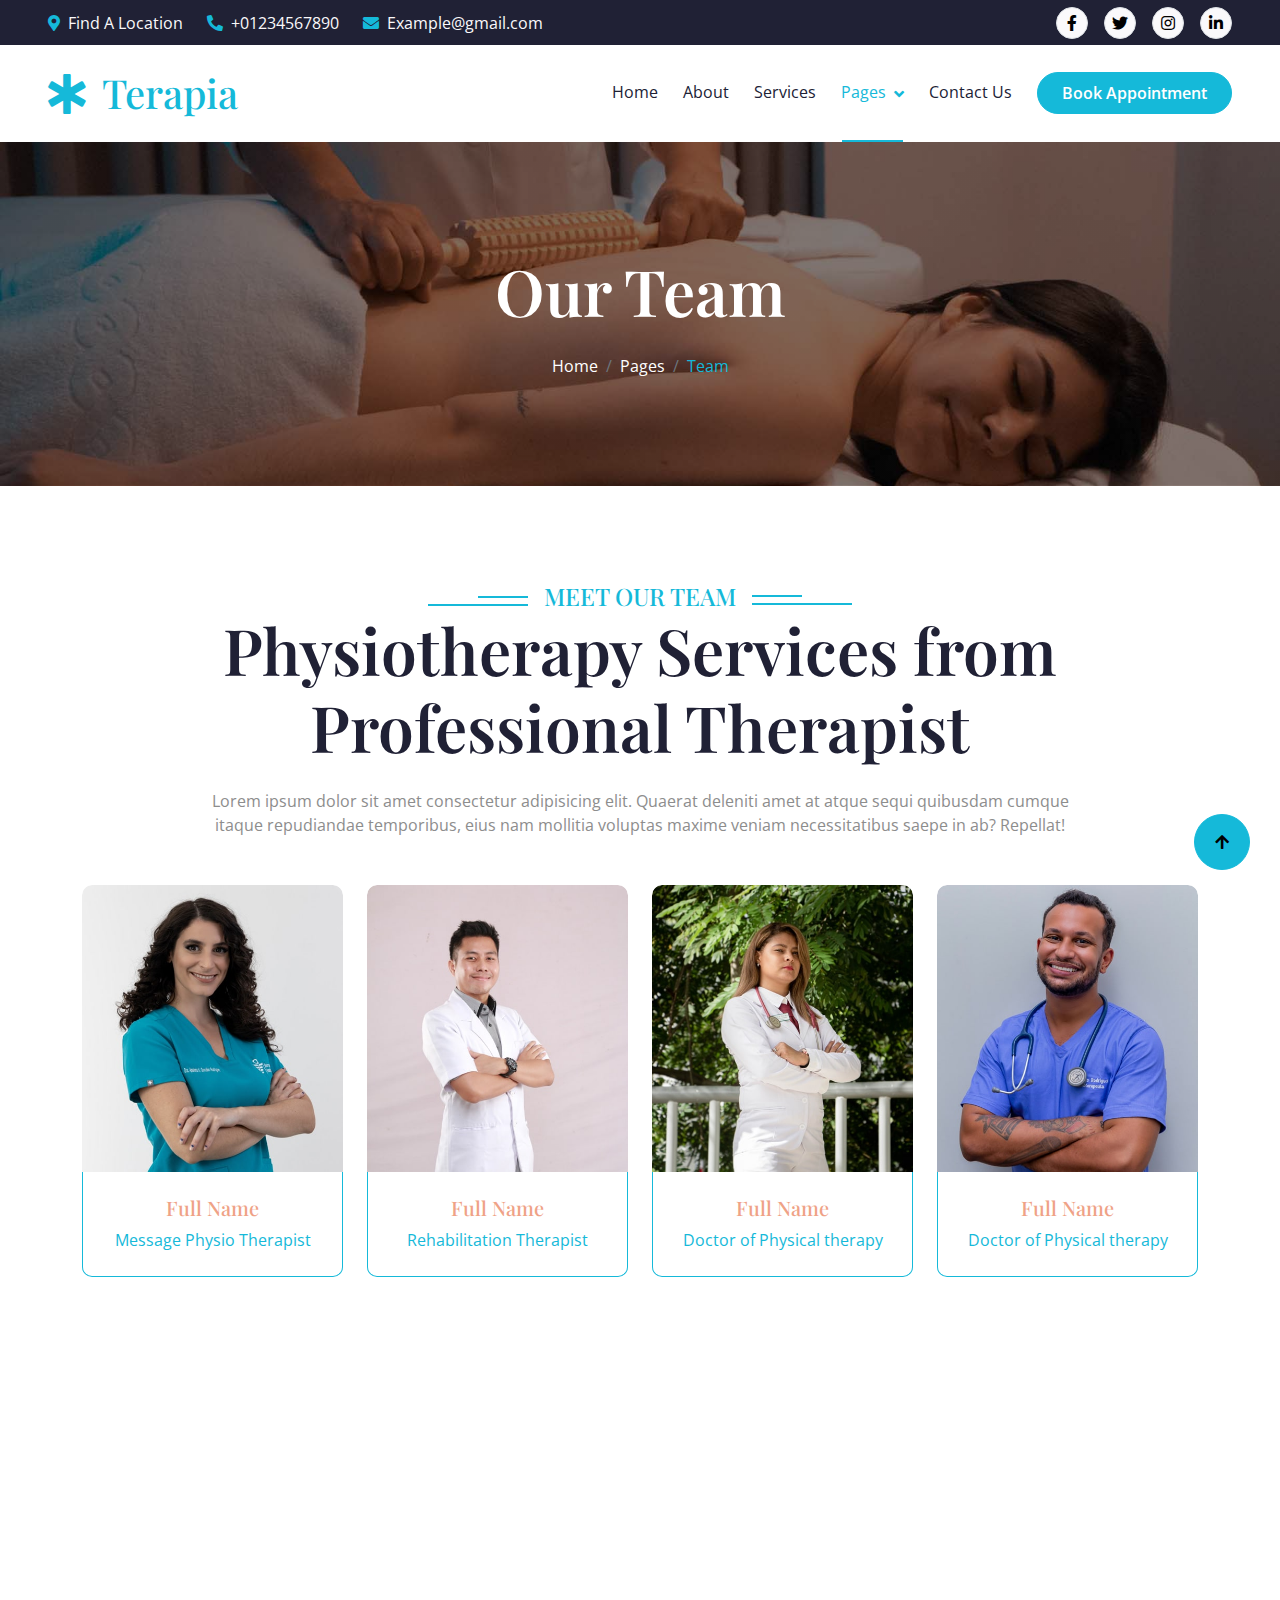
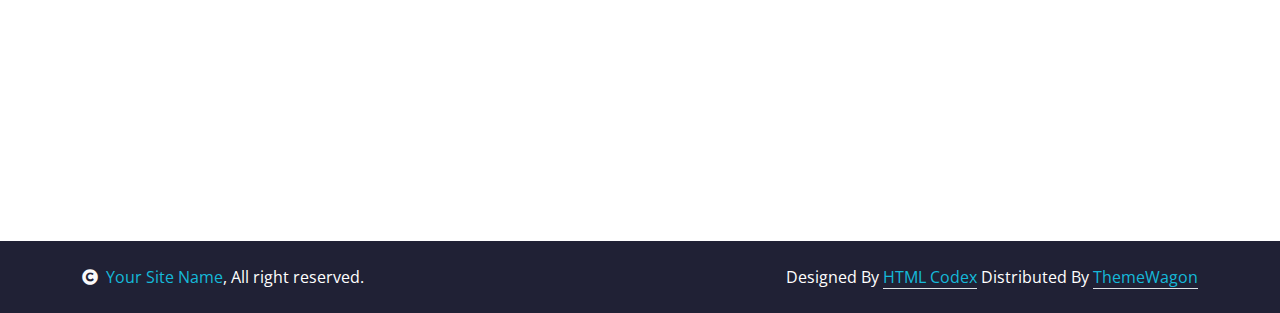
<file: team.html>
<!DOCTYPE html>
<html lang="en">

    <head>
        <meta charset="utf-8">
        <title>Terapia - Physical Therapy Website Template</title>
        <meta content="width=device-width, initial-scale=1.0" name="viewport">
        <meta content="" name="keywords">
        <meta content="" name="description">

        <!-- Google Web Fonts -->
        <link rel="preconnect" href="https://fonts.googleapis.com">
        <link rel="preconnect" href="https://fonts.gstatic.com" crossorigin>
        <link href="https://fonts.googleapis.com/css2?family=Open+Sans:wght@400;500;600&family=Playfair+Display:wght@400;500;600&display=swap" rel="stylesheet"> 

        <!-- Icon Font Stylesheet -->
        <link rel="stylesheet" href="https://use.fontawesome.com/releases/v5.15.4/css/all.css"/>
        <link href="https://cdn.jsdelivr.net/npm/bootstrap-icons@1.4.1/font/bootstrap-icons.css" rel="stylesheet">

        <!-- Libraries Stylesheet -->
        <link href="lib/animate/animate.min.css" rel="stylesheet">
        <link href="lib/owlcarousel/assets/owl.carousel.min.css" rel="stylesheet">


        <!-- Customized Bootstrap Stylesheet -->
        <link href="css/bootstrap.min.css" rel="stylesheet">

        <!-- Template Stylesheet -->
        <link href="css/style.css" rel="stylesheet">
    </head>

    <body>

        <!-- Spinner Start -->
        <div id="spinner" class="show bg-white position-fixed translate-middle w-100 vh-100 top-50 start-50 d-flex align-items-center justify-content-center">
            <div class="spinner-border text-primary" style="width: 3rem; height: 3rem;" role="status">
                <span class="sr-only">Loading...</span>
            </div>
        </div>
        <!-- Spinner End -->


        <!-- Topbar Start -->
        <div class="container-fluid bg-dark px-5 d-none d-lg-block">
            <div class="row gx-0 align-items-center" style="height: 45px;">
                <div class="col-lg-8 text-center text-lg-start mb-lg-0">
                    <div class="d-flex flex-wrap">
                        <a href="#" class="text-light me-4"><i class="fas fa-map-marker-alt text-primary me-2"></i>Find A Location</a>
                        <a href="#" class="text-light me-4"><i class="fas fa-phone-alt text-primary me-2"></i>+01234567890</a>
                        <a href="#" class="text-light me-0"><i class="fas fa-envelope text-primary me-2"></i>Example@gmail.com</a>
                    </div>
                </div>
                <div class="col-lg-4 text-center text-lg-end">
                    <div class="d-flex align-items-center justify-content-end">
                        <a href="#" class="btn btn-light btn-square border rounded-circle nav-fill me-3"><i class="fab fa-facebook-f"></i></a>
                        <a href="#" class="btn btn-light btn-square border rounded-circle nav-fill me-3"><i class="fab fa-twitter"></i></a>
                        <a href="#" class="btn btn-light btn-square border rounded-circle nav-fill me-3"><i class="fab fa-instagram"></i></a>
                        <a href="#" class="btn btn-light btn-square border rounded-circle nav-fill me-0"><i class="fab fa-linkedin-in"></i></a>
                    </div>
                </div>
            </div>
        </div>
        <!-- Topbar End -->


        <!-- Navbar & Hero Start -->
        <div class="container-fluid position-relative p-0">
            <nav class="navbar navbar-expand-lg navbar-light bg-white px-4 px-lg-5 py-3 py-lg-0">
                <a href="index.html" class="navbar-brand p-0">
                    <h1 class="text-primary m-0"><i class="fas fa-star-of-life me-3"></i>Terapia</h1>
                    <!-- <img src="img/logo.png" alt="Logo"> -->
                </a>
                <button class="navbar-toggler" type="button" data-bs-toggle="collapse" data-bs-target="#navbarCollapse">
                    <span class="fa fa-bars"></span>
                </button>
                <div class="collapse navbar-collapse" id="navbarCollapse">
                    <div class="navbar-nav ms-auto py-0">
                        <a href="index.html" class="nav-item nav-link">Home</a>
                        <a href="about.html" class="nav-item nav-link">About</a>
                        <a href="service.html" class="nav-item nav-link">Services</a>
                        <div class="nav-item dropdown">
                            <a href="#" class="nav-link dropdown-toggle active" data-bs-toggle="dropdown">Pages</a>
                            <div class="dropdown-menu m-0">
                                <a href="appointment.html" class="dropdown-item">Appointment</a>
                                <a href="feature.html" class="dropdown-item">Features</a>
                                <a href="blog.html" class="dropdown-item">Our Blog</a>
                                <a href="team.html" class="dropdown-item active">Our Team</a>
                                <a href="testimonial.html" class="dropdown-item">Testimonial</a>
                                <a href="404.html" class="dropdown-item">404 Page</a>
                            </div>
                        </div>
                        <a href="contact.html" class="nav-item nav-link">Contact Us</a>
                    </div>
                    <a href="#" class="btn btn-primary rounded-pill text-white py-2 px-4 flex-wrap flex-sm-shrink-0">Book Appointment</a>
                </div>
            </nav>
        </div>
        <!-- Navbar End -->


        <!-- Header Start -->
        <div class="container-fluid bg-breadcrumb">
            <div class="container text-center py-5" style="max-width: 900px;">
                <h3 class="text-white display-3 mb-4 wow fadeInDown" data-wow-delay="0.1s">Our Team</h1>
                <ol class="breadcrumb justify-content-center mb-0 wow fadeInDown" data-wow-delay="0.3s">
                    <li class="breadcrumb-item"><a href="index.html">Home</a></li>
                    <li class="breadcrumb-item"><a href="#">Pages</a></li>
                    <li class="breadcrumb-item active text-primary">Team</li>
                </ol>    
            </div>
        </div>
        <!-- Header End -->


        <!-- Team Start -->
        <div class="container-fluid team py-5">
            <div class="container py-5">
                <div class="section-title mb-5 wow fadeInUp" data-wow-delay="0.1s">
                    <div class="sub-style">
                        <h4 class="sub-title px-3 mb-0">Meet our team</h4>
                    </div>
                    <h1 class="display-3 mb-4">Physiotherapy Services from Professional Therapist</h1>
                    <p class="mb-0">Lorem ipsum dolor sit amet consectetur adipisicing elit. Quaerat deleniti amet at atque sequi quibusdam cumque itaque repudiandae temporibus, eius nam mollitia voluptas maxime veniam necessitatibus saepe in ab? Repellat!</p>
                </div>
                <div class="row g-4 justify-content-center">
                    <div class="col-md-6 col-lg-6 col-xl-3 wow fadeInUp" data-wow-delay="0.1s">
                        <div class="team-item rounded">
                            <div class="team-img rounded-top h-100">
                                <img src="img/team-1.jpg" class="img-fluid rounded-top w-100" alt="">
                                <div class="team-icon d-flex justify-content-center">
                                    <a class="btn btn-square btn-primary text-white rounded-circle mx-1" href=""><i class="fab fa-facebook-f"></i></a>
                                    <a class="btn btn-square btn-primary text-white rounded-circle mx-1" href=""><i class="fab fa-twitter"></i></a>
                                    <a class="btn btn-square btn-primary text-white rounded-circle mx-1" href=""><i class="fab fa-instagram"></i></a>
                                    <a class="btn btn-square btn-primary text-white rounded-circle mx-1" href=""><i class="fab fa-linkedin-in"></i></a>
                                </div>
                            </div>
                            <div class="team-content text-center border border-primary border-top-0 rounded-bottom p-4">
                                <h5>Full Name</h5>
                                <p class="mb-0">Message Physio Therapist</p>
                            </div>
                        </div>
                    </div>
                    <div class="col-md-6 col-lg-6 col-xl-3 wow fadeInUp" data-wow-delay="0.3s">
                        <div class="team-item rounded">
                            <div class="team-img rounded-top h-100">
                                <img src="img/team-2.jpg" class="img-fluid rounded-top w-100" alt="">
                                <div class="team-icon d-flex justify-content-center">
                                    <a class="btn btn-square btn-primary text-white rounded-circle mx-1" href=""><i class="fab fa-facebook-f"></i></a>
                                    <a class="btn btn-square btn-primary text-white rounded-circle mx-1" href=""><i class="fab fa-twitter"></i></a>
                                    <a class="btn btn-square btn-primary text-white rounded-circle mx-1" href=""><i class="fab fa-instagram"></i></a>
                                    <a class="btn btn-square btn-primary text-white rounded-circle mx-1" href=""><i class="fab fa-linkedin-in"></i></a>
                                </div>
                            </div>
                            <div class="team-content text-center border border-primary border-top-0 rounded-bottom p-4">
                                <h5>Full Name</h5>
                                <p class="mb-0">Rehabilitation Therapist</p>
                            </div>
                        </div>
                    </div>
                    <div class="col-md-6 col-lg-6 col-xl-3 wow fadeInUp" data-wow-delay="0.5s">
                        <div class="team-item rounded">
                            <div class="team-img rounded-top h-100">
                                <img src="img/team-3.jpg" class="img-fluid rounded-top w-100" alt="">
                                <div class="team-icon d-flex justify-content-center">
                                    <a class="btn btn-square btn-primary text-white rounded-circle mx-1" href=""><i class="fab fa-facebook-f"></i></a>
                                    <a class="btn btn-square btn-primary text-white rounded-circle mx-1" href=""><i class="fab fa-twitter"></i></a>
                                    <a class="btn btn-square btn-primary text-white rounded-circle mx-1" href=""><i class="fab fa-instagram"></i></a>
                                    <a class="btn btn-square btn-primary text-white rounded-circle mx-1" href=""><i class="fab fa-linkedin-in"></i></a>
                                </div>
                            </div>
                            <div class="team-content text-center border border-primary border-top-0 rounded-bottom p-4">
                                <h5>Full Name</h5>
                                <p class="mb-0">Doctor of Physical therapy</p>
                            </div>
                        </div>
                    </div>
                    <div class="col-md-6 col-lg-6 col-xl-3 wow fadeInUp" data-wow-delay="0.7s">
                        <div class="team-item rounded">
                            <div class="team-img rounded-top h-100">
                                <img src="img/team-4.jpg" class="img-fluid rounded-top w-100" alt="">
                                <div class="team-icon d-flex justify-content-center">
                                    <a class="btn btn-square btn-primary text-white rounded-circle mx-1" href=""><i class="fab fa-facebook-f"></i></a>
                                    <a class="btn btn-square btn-primary text-white rounded-circle mx-1" href=""><i class="fab fa-twitter"></i></a>
                                    <a class="btn btn-square btn-primary text-white rounded-circle mx-1" href=""><i class="fab fa-instagram"></i></a>
                                    <a class="btn btn-square btn-primary text-white rounded-circle mx-1" href=""><i class="fab fa-linkedin-in"></i></a>
                                </div>
                            </div>
                            <div class="team-content text-center border border-primary border-top-0 rounded-bottom p-4">
                                <h5>Full Name</h5>
                                <p class="mb-0">Doctor of Physical therapy</p>
                            </div>
                        </div>
                    </div>
                </div>
            </div>
        </div>
        <!-- Team End -->


        <!-- Footer Start -->
        <div class="container-fluid footer py-5 wow fadeIn" data-wow-delay="0.2s">
            <div class="container py-5">
                <div class="row g-5">
                    <div class="col-md-6 col-lg-6 col-xl-3">
                        <div class="footer-item d-flex flex-column">
                            <h4 class="text-white mb-4"><i class="fas fa-star-of-life me-3"></i>Terapia</h4>
                            <p>Lorem ipsum dolor sit amet consectetur adipisicing elit. Delectus dolorem impedit eos autem dolores laudantium quia, qui similique
                            </p>
                            <div class="d-flex align-items-center">
                                <i class="fas fa-share fa-2x text-white me-2"></i>
                                <a class="btn-square btn btn-primary text-white rounded-circle mx-1" href=""><i class="fab fa-facebook-f"></i></a>
                                <a class="btn-square btn btn-primary text-white rounded-circle mx-1" href=""><i class="fab fa-twitter"></i></a>
                                <a class="btn-square btn btn-primary text-white rounded-circle mx-1" href=""><i class="fab fa-instagram"></i></a>
                                <a class="btn-square btn btn-primary text-white rounded-circle mx-1" href=""><i class="fab fa-linkedin-in"></i></a>
                            </div>
                        </div>
                    </div>
                    <div class="col-md-6 col-lg-6 col-xl-3">
                        <div class="footer-item d-flex flex-column">
                            <h4 class="mb-4 text-white">Quick Links</h4>
                            <a href=""><i class="fas fa-angle-right me-2"></i> About Us</a>
                            <a href=""><i class="fas fa-angle-right me-2"></i> Contact Us</a>
                            <a href=""><i class="fas fa-angle-right me-2"></i> Privacy Policy</a>
                            <a href=""><i class="fas fa-angle-right me-2"></i> Terms & Conditions</a>
                            <a href=""><i class="fas fa-angle-right me-2"></i> Our Blog & News</a>
                            <a href=""><i class="fas fa-angle-right me-2"></i> Our Team</a>
                        </div>
                    </div>
                    <div class="col-md-6 col-lg-6 col-xl-3">
                        <div class="footer-item d-flex flex-column">
                            <h4 class="mb-4 text-white">Terapia Services</h4>
                            <a href=""><i class="fas fa-angle-right me-2"></i> All Services</a>
                            <a href=""><i class="fas fa-angle-right me-2"></i> Physiotherapy</a>
                            <a href=""><i class="fas fa-angle-right me-2"></i> Diagnostics</a>
                            <a href=""><i class="fas fa-angle-right me-2"></i> Manual Therapy</a>
                            <a href=""><i class="fas fa-angle-right me-2"></i> Massage Therapy</a>
                            <a href=""><i class="fas fa-angle-right me-2"></i> Rehabilitation</a>
                        </div>
                    </div>
                    <div class="col-md-6 col-lg-6 col-xl-3">
                        <div class="footer-item d-flex flex-column">
                            <h4 class="mb-4 text-white">Contact Info</h4>
                            <a href=""><i class="fa fa-map-marker-alt me-2"></i> 123 Street, New York, USA</a>
                            <a href=""><i class="fas fa-envelope me-2"></i> info@example.com</a>
                            <a href=""><i class="fas fa-envelope me-2"></i> info@example.com</a>
                            <a href=""><i class="fas fa-phone me-2"></i> +012 345 67890</a>
                            <a href="" class="mb-3"><i class="fas fa-print me-2"></i> +012 345 67890</a>
                        </div>
                    </div>
                </div>
            </div>
        </div>
        <!-- Footer End -->
        
        <!-- Copyright Start -->
        <div class="container-fluid copyright py-4">
            <div class="container">
                <div class="row g-4 align-items-center">
                    <div class="col-md-6 text-center text-md-start mb-md-0">
                        <span class="text-white"><a href="#"><i class="fas fa-copyright text-light me-2"></i>Your Site Name</a>, All right reserved.</span>
                    </div>
                    <div class="col-md-6 text-center text-md-end text-white">
                        <!--/*** This template is free as long as you keep the below author’s credit link/attribution link/backlink. ***/-->
                        <!--/*** If you'd like to use the template without the below author’s credit link/attribution link/backlink, ***/-->
                        <!--/*** you can purchase the Credit Removal License from "https://htmlcodex.com/credit-removal". ***/-->
                        Designed By <a class="border-bottom" href="https://htmlcodex.com">HTML Codex</a> Distributed By <a class="border-bottom" href="https://themewagon.com">ThemeWagon</a>
                    </div>
                </div>
            </div>
        </div>
        <!-- Copyright End -->

        <!-- Back to Top -->
        <a href="#" class="btn btn-primary btn-lg-square back-to-top"><i class="fa fa-arrow-up"></i></a>   

        
        <!-- JavaScript Libraries -->
        <script src="https://ajax.googleapis.com/ajax/libs/jquery/3.6.4/jquery.min.js"></script>
        <script src="https://cdn.jsdelivr.net/npm/bootstrap@5.0.0/dist/js/bootstrap.bundle.min.js"></script>
        <script src="lib/wow/wow.min.js"></script>
        <script src="lib/easing/easing.min.js"></script>
        <script src="lib/waypoints/waypoints.min.js"></script>
        <script src="lib/owlcarousel/owl.carousel.min.js"></script>
        

        <!-- Template Javascript -->
        <script src="js/main.js"></script>
        
    </body>

</html>
</file>
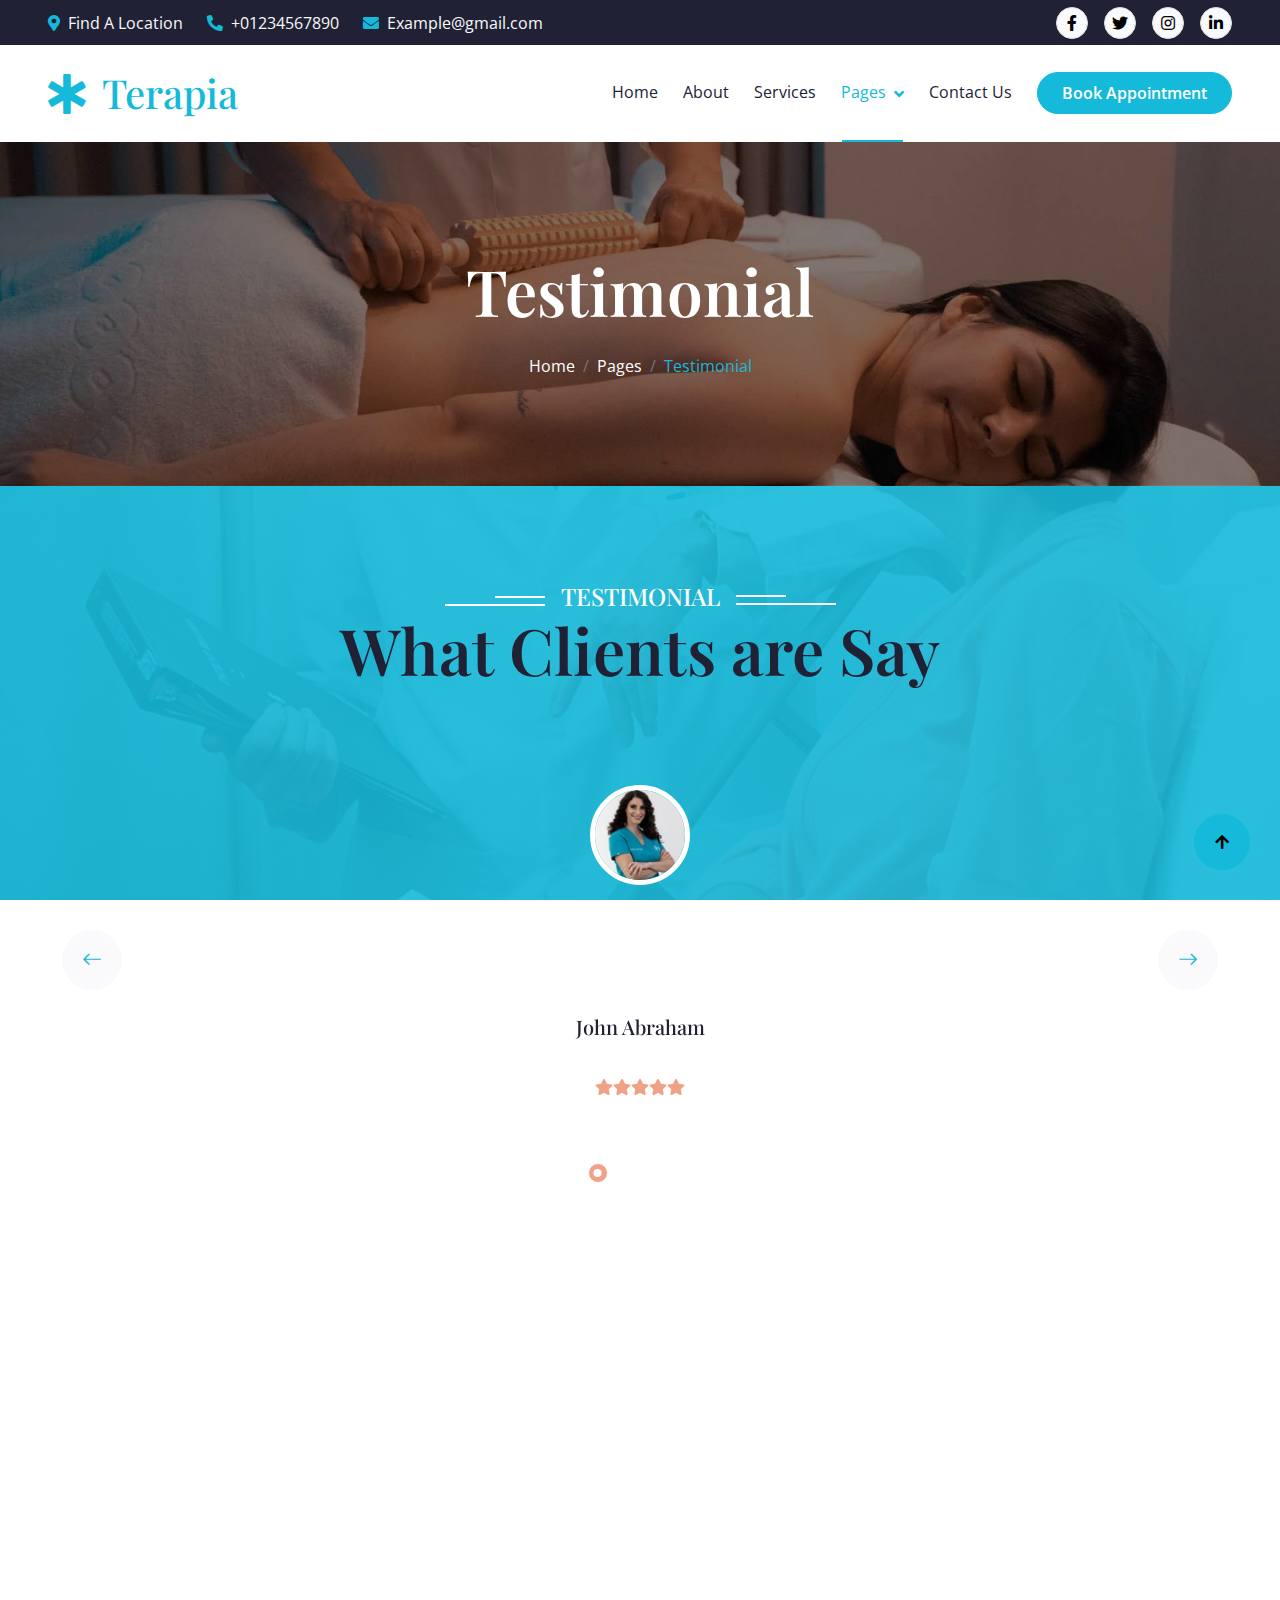
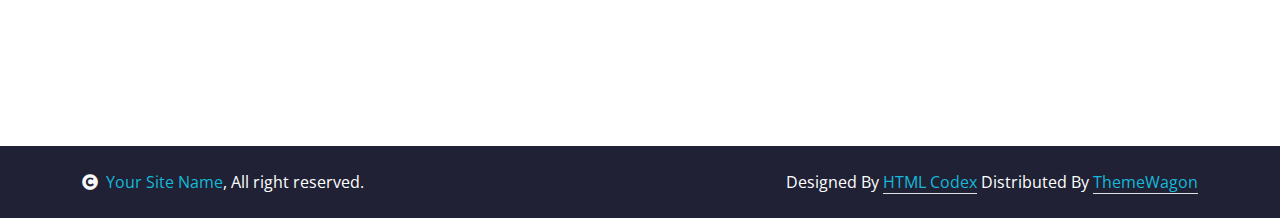
<file: testimonial.html>
<!DOCTYPE html>
<html lang="en">

    <head>
        <meta charset="utf-8">
        <title>Terapia - Physical Therapy Website Template</title>
        <meta content="width=device-width, initial-scale=1.0" name="viewport">
        <meta content="" name="keywords">
        <meta content="" name="description">

        <!-- Google Web Fonts -->
        <link rel="preconnect" href="https://fonts.googleapis.com">
        <link rel="preconnect" href="https://fonts.gstatic.com" crossorigin>
        <link href="https://fonts.googleapis.com/css2?family=Open+Sans:wght@400;500;600&family=Playfair+Display:wght@400;500;600&display=swap" rel="stylesheet"> 

        <!-- Icon Font Stylesheet -->
        <link rel="stylesheet" href="https://use.fontawesome.com/releases/v5.15.4/css/all.css"/>
        <link href="https://cdn.jsdelivr.net/npm/bootstrap-icons@1.4.1/font/bootstrap-icons.css" rel="stylesheet">

        <!-- Libraries Stylesheet -->
        <link href="lib/animate/animate.min.css" rel="stylesheet">
        <link href="lib/owlcarousel/assets/owl.carousel.min.css" rel="stylesheet">


        <!-- Customized Bootstrap Stylesheet -->
        <link href="css/bootstrap.min.css" rel="stylesheet">

        <!-- Template Stylesheet -->
        <link href="css/style.css" rel="stylesheet">
    </head>

    <body>

        <!-- Spinner Start -->
        <div id="spinner" class="show bg-white position-fixed translate-middle w-100 vh-100 top-50 start-50 d-flex align-items-center justify-content-center">
            <div class="spinner-border text-primary" style="width: 3rem; height: 3rem;" role="status">
                <span class="sr-only">Loading...</span>
            </div>
        </div>
        <!-- Spinner End -->


        <!-- Topbar Start -->
        <div class="container-fluid bg-dark px-5 d-none d-lg-block">
            <div class="row gx-0 align-items-center" style="height: 45px;">
                <div class="col-lg-8 text-center text-lg-start mb-lg-0">
                    <div class="d-flex flex-wrap">
                        <a href="#" class="text-light me-4"><i class="fas fa-map-marker-alt text-primary me-2"></i>Find A Location</a>
                        <a href="#" class="text-light me-4"><i class="fas fa-phone-alt text-primary me-2"></i>+01234567890</a>
                        <a href="#" class="text-light me-0"><i class="fas fa-envelope text-primary me-2"></i>Example@gmail.com</a>
                    </div>
                </div>
                <div class="col-lg-4 text-center text-lg-end">
                    <div class="d-flex align-items-center justify-content-end">
                        <a href="#" class="btn btn-light btn-square border rounded-circle nav-fill me-3"><i class="fab fa-facebook-f"></i></a>
                        <a href="#" class="btn btn-light btn-square border rounded-circle nav-fill me-3"><i class="fab fa-twitter"></i></a>
                        <a href="#" class="btn btn-light btn-square border rounded-circle nav-fill me-3"><i class="fab fa-instagram"></i></a>
                        <a href="#" class="btn btn-light btn-square border rounded-circle nav-fill me-0"><i class="fab fa-linkedin-in"></i></a>
                    </div>
                </div>
            </div>
        </div>
        <!-- Topbar End -->


        <!-- Navbar & Hero Start -->
        <div class="container-fluid position-relative p-0">
            <nav class="navbar navbar-expand-lg navbar-light bg-white px-4 px-lg-5 py-3 py-lg-0">
                <a href="index.html" class="navbar-brand p-0">
                    <h1 class="text-primary m-0"><i class="fas fa-star-of-life me-3"></i>Terapia</h1>
                    <!-- <img src="img/logo.png" alt="Logo"> -->
                </a>
                <button class="navbar-toggler" type="button" data-bs-toggle="collapse" data-bs-target="#navbarCollapse">
                    <span class="fa fa-bars"></span>
                </button>
                <div class="collapse navbar-collapse" id="navbarCollapse">
                    <div class="navbar-nav ms-auto py-0">
                        <a href="index.html" class="nav-item nav-link">Home</a>
                        <a href="about.html" class="nav-item nav-link">About</a>
                        <a href="service.html" class="nav-item nav-link">Services</a>
                        <div class="nav-item dropdown">
                            <a href="#" class="nav-link dropdown-toggle active" data-bs-toggle="dropdown">Pages</a>
                            <div class="dropdown-menu m-0">
                                <a href="appointment.html" class="dropdown-item">Appointment</a>
                                <a href="feature.html" class="dropdown-item">Features</a>
                                <a href="blog.html" class="dropdown-item">Our Blog</a>
                                <a href="team.html" class="dropdown-item">Our Team</a>
                                <a href="testimonial.html" class="dropdown-item active">Testimonial</a>
                                <a href="404.html" class="dropdown-item">404 Page</a>
                            </div>
                        </div>
                        <a href="contact.html" class="nav-item nav-link">Contact Us</a>
                    </div>
                    <a href="#" class="btn btn-primary rounded-pill text-white py-2 px-4 flex-wrap flex-sm-shrink-0">Book Appointment</a>
                </div>
            </nav>
        </div>
        <!-- Navbar End -->


        <!-- Header Start -->
        <div class="container-fluid bg-breadcrumb">
            <div class="container text-center py-5" style="max-width: 900px;">
                <h3 class="text-white display-3 mb-4 wow fadeInDown" data-wow-delay="0.1s">Testimonial</h1>
                <ol class="breadcrumb justify-content-center mb-0 wow fadeInDown" data-wow-delay="0.3s">
                    <li class="breadcrumb-item"><a href="index.html">Home</a></li>
                    <li class="breadcrumb-item"><a href="#">Pages</a></li>
                    <li class="breadcrumb-item active text-primary">Testimonial</li>
                </ol>    
            </div>
        </div>
        <!-- Header End -->


        <!-- Testimonial Start -->
        <div class="container-fluid testimonial py-5 wow zoomInDown" data-wow-delay="0.1s">
            <div class="container py-5">
                <div class="section-title mb-5">
                    <div class="sub-style">
                        <h4 class="sub-title text-white px-3 mb-0">Testimonial</h4>
                    </div>
                    <h1 class="display-3 mb-4">What Clients are Say</h1>
                </div>
                <div class="testimonial-carousel owl-carousel">
                    <div class="testimonial-item">
                        <div class="testimonial-inner p-5">
                            <div class="testimonial-inner-img mb-4">
                                <img src="img/testimonial-img.jpg" class="img-fluid rounded-circle" alt="">
                            </div>
                            <p class="text-white fs-7">Lorem ipsum dolor, sit amet consectetur adipisicing elit. Asperiores nemo facilis tempora esse explicabo sed! Dignissimos quia ullam pariatur blanditiis sed voluptatum. Totam aut quidem laudantium tempora. Minima, saepe earum!
                            </p>
                            <div class="text-center">
                                <h5 class="mb-2">John Abraham</h5>
                                <p class="mb-2 text-white-50">New York, USA</p>
                                <div class="d-flex justify-content-center">
                                    <i class="fas fa-star text-secondary"></i>
                                    <i class="fas fa-star text-secondary"></i>
                                    <i class="fas fa-star text-secondary"></i>
                                    <i class="fas fa-star text-secondary"></i>
                                    <i class="fas fa-star text-secondary"></i>
                                </div>
                            </div>
                        </div>
                    </div>
                    <div class="testimonial-item">
                        <div class="testimonial-inner p-5">
                            <div class="testimonial-inner-img mb-4">
                                <img src="img/testimonial-img.jpg" class="img-fluid rounded-circle" alt="">
                            </div>
                            <p class="text-white fs-7">Lorem ipsum dolor, sit amet consectetur adipisicing elit. Asperiores nemo facilis tempora esse explicabo sed! Dignissimos quia ullam pariatur blanditiis sed voluptatum. Totam aut quidem laudantium tempora. Minima, saepe earum!
                            </p>
                            <div class="text-center">
                                <h5 class="mb-2">John Abraham</h5>
                                <p class="mb-2 text-white-50">New York, USA</p>
                                <div class="d-flex justify-content-center">
                                    <i class="fas fa-star text-secondary"></i>
                                    <i class="fas fa-star text-secondary"></i>
                                    <i class="fas fa-star text-secondary"></i>
                                    <i class="fas fa-star text-secondary"></i>
                                    <i class="fas fa-star text-secondary"></i>
                                </div>
                            </div>
                        </div>
                    </div>
                    <div class="testimonial-item">
                        <div class="testimonial-inner p-5">
                            <div class="testimonial-inner-img mb-4">
                                <img src="img/testimonial-img.jpg" class="img-fluid rounded-circle" alt="">
                            </div>
                            <p class="text-white fs-7">Lorem ipsum dolor, sit amet consectetur adipisicing elit. Asperiores nemo facilis tempora esse explicabo sed! Dignissimos quia ullam pariatur blanditiis sed voluptatum. Totam aut quidem laudantium tempora. Minima, saepe earum!
                            </p>
                            <div class="text-center">
                                <h5 class="mb-2">John Abraham</h5>
                                <p class="mb-2 text-white-50">New York, USA</p>
                                <div class="d-flex justify-content-center">
                                    <i class="fas fa-star text-secondary"></i>
                                    <i class="fas fa-star text-secondary"></i>
                                    <i class="fas fa-star text-secondary"></i>
                                    <i class="fas fa-star text-secondary"></i>
                                    <i class="fas fa-star text-secondary"></i>
                                </div>
                            </div>
                        </div>
                    </div>
                </div>
            </div>
        </div>
        <!-- Testimonial End -->


        <!-- Footer Start -->
        <div class="container-fluid footer py-5 wow fadeIn" data-wow-delay="0.2s">
            <div class="container py-5">
                <div class="row g-5">
                    <div class="col-md-6 col-lg-6 col-xl-3">
                        <div class="footer-item d-flex flex-column">
                            <h4 class="text-white mb-4"><i class="fas fa-star-of-life me-3"></i>Terapia</h4>
                            <p>Lorem ipsum dolor sit amet consectetur adipisicing elit. Delectus dolorem impedit eos autem dolores laudantium quia, qui similique
                            </p>
                            <div class="d-flex align-items-center">
                                <i class="fas fa-share fa-2x text-white me-2"></i>
                                <a class="btn-square btn btn-primary text-white rounded-circle mx-1" href=""><i class="fab fa-facebook-f"></i></a>
                                <a class="btn-square btn btn-primary text-white rounded-circle mx-1" href=""><i class="fab fa-twitter"></i></a>
                                <a class="btn-square btn btn-primary text-white rounded-circle mx-1" href=""><i class="fab fa-instagram"></i></a>
                                <a class="btn-square btn btn-primary text-white rounded-circle mx-1" href=""><i class="fab fa-linkedin-in"></i></a>
                            </div>
                        </div>
                    </div>
                    <div class="col-md-6 col-lg-6 col-xl-3">
                        <div class="footer-item d-flex flex-column">
                            <h4 class="mb-4 text-white">Quick Links</h4>
                            <a href=""><i class="fas fa-angle-right me-2"></i> About Us</a>
                            <a href=""><i class="fas fa-angle-right me-2"></i> Contact Us</a>
                            <a href=""><i class="fas fa-angle-right me-2"></i> Privacy Policy</a>
                            <a href=""><i class="fas fa-angle-right me-2"></i> Terms & Conditions</a>
                            <a href=""><i class="fas fa-angle-right me-2"></i> Our Blog & News</a>
                            <a href=""><i class="fas fa-angle-right me-2"></i> Our Team</a>
                        </div>
                    </div>
                    <div class="col-md-6 col-lg-6 col-xl-3">
                        <div class="footer-item d-flex flex-column">
                            <h4 class="mb-4 text-white">Terapia Services</h4>
                            <a href=""><i class="fas fa-angle-right me-2"></i> All Services</a>
                            <a href=""><i class="fas fa-angle-right me-2"></i> Physiotherapy</a>
                            <a href=""><i class="fas fa-angle-right me-2"></i> Diagnostics</a>
                            <a href=""><i class="fas fa-angle-right me-2"></i> Manual Therapy</a>
                            <a href=""><i class="fas fa-angle-right me-2"></i> Massage Therapy</a>
                            <a href=""><i class="fas fa-angle-right me-2"></i> Rehabilitation</a>
                        </div>
                    </div>
                    <div class="col-md-6 col-lg-6 col-xl-3">
                        <div class="footer-item d-flex flex-column">
                            <h4 class="mb-4 text-white">Contact Info</h4>
                            <a href=""><i class="fa fa-map-marker-alt me-2"></i> 123 Street, New York, USA</a>
                            <a href=""><i class="fas fa-envelope me-2"></i> info@example.com</a>
                            <a href=""><i class="fas fa-envelope me-2"></i> info@example.com</a>
                            <a href=""><i class="fas fa-phone me-2"></i> +012 345 67890</a>
                            <a href="" class="mb-3"><i class="fas fa-print me-2"></i> +012 345 67890</a>
                        </div>
                    </div>
                </div>
            </div>
        </div>
        <!-- Footer End -->
        
        <!-- Copyright Start -->
        <div class="container-fluid copyright py-4">
            <div class="container">
                <div class="row g-4 align-items-center">
                    <div class="col-md-6 text-center text-md-start mb-md-0">
                        <span class="text-white"><a href="#"><i class="fas fa-copyright text-light me-2"></i>Your Site Name</a>, All right reserved.</span>
                    </div>
                    <div class="col-md-6 text-center text-md-end text-white">
                        <!--/*** This template is free as long as you keep the below author’s credit link/attribution link/backlink. ***/-->
                        <!--/*** If you'd like to use the template without the below author’s credit link/attribution link/backlink, ***/-->
                        <!--/*** you can purchase the Credit Removal License from "https://htmlcodex.com/credit-removal". ***/-->
                        Designed By <a class="border-bottom" href="https://htmlcodex.com">HTML Codex</a> Distributed By <a class="border-bottom" href="https://themewagon.com">ThemeWagon</a>
                    </div>
                </div>
            </div>
        </div>
        <!-- Copyright End -->

        <!-- Back to Top -->
        <a href="#" class="btn btn-primary btn-lg-square back-to-top"><i class="fa fa-arrow-up"></i></a>   

        
        <!-- JavaScript Libraries -->
        <script src="https://ajax.googleapis.com/ajax/libs/jquery/3.6.4/jquery.min.js"></script>
        <script src="https://cdn.jsdelivr.net/npm/bootstrap@5.0.0/dist/js/bootstrap.bundle.min.js"></script>
        <script src="lib/wow/wow.min.js"></script>
        <script src="lib/easing/easing.min.js"></script>
        <script src="lib/waypoints/waypoints.min.js"></script>
        <script src="lib/owlcarousel/owl.carousel.min.js"></script>
        

        <!-- Template Javascript -->
        <script src="js/main.js"></script>
        
    </body>

</html>
</file>
<file: css/style.css>
/*** Spinner Start ***/
/*** Spinner ***/
#spinner {
    opacity: 0;
    visibility: hidden;
    transition: opacity .5s ease-out, visibility 0s linear .5s;
    z-index: 99999;
}

#spinner.show {
    transition: opacity .5s ease-out, visibility 0s linear 0s;
    visibility: visible;
    opacity: 1;
}
/*** Spinner End ***/

.back-to-top {
    position: fixed;
    right: 30px;
    bottom: 30px;
    display: flex;
    width: 45px;
    height: 45px;
    align-items: center;
    justify-content: center;
    transition: 0.5s;
    z-index: 99;
}

/*** Button Start ***/
.btn {
    font-weight: 600;
    transition: .5s;
}

.btn-square {
    width: 32px;
    height: 32px;
}

.btn-sm-square {
    width: 34px;
    height: 34px;
}

.btn-md-square {
    width: 44px;
    height: 44px;
}

.btn-lg-square {
    width: 56px;
    height: 56px;
}

.btn-square,
.btn-sm-square,
.btn-md-square,
.btn-lg-square {
    padding: 0;
    display: flex;
    align-items: center;
    justify-content: center;
    font-weight: normal;
    border-radius: 50%;
}

.btn.btn-primary {
    box-shadow: inset 0 0 0 0 var(--bs-primary);
}

.btn.btn-primary:hover {
    box-shadow: inset 300px 0 0 0 var(--bs-light) !important;
    color: var(--bs-primary) !important;
}

.btn.btn-light {
    box-shadow: inset 0 0 0 0 var(--bs-primary);
}

.btn.btn-light:hover {
    box-shadow: inset 300px 0 0 0 var(--bs-primary);
    color: var(--bs-light) !important;
}

.btn-hover {
    transition: 0.5s;
}

.btn-hover:hover {
    color: var(--bs-secondary) !important;
}

/*** Section Title Start ***/
.section-title {
    max-width: 900px;
    text-align: center;
    margin: 0 auto;
}

.section-title .sub-style {
    position: relative;
    display: inline-block;
    text-transform: uppercase;
    color: var(--bs-primary);
}

.section-title .sub-style::before {
    content: "";
    width: 100px;
    position: absolute;
    top: 50%;
    left: 0;
    transform: translateY(-50%);
    margin-top: 8px;
    margin-left: -100px;
    border: 1px solid var(--bs-primary) !important;
}

.section-title .sub-style::after {
    content: "";
    width: 50px;
    position: absolute;
    top: 50%;
    left: 0;
    transform: translateY(-50%);
    margin-bottom: 5px;
    margin-left: -50px;
    border: 1px solid var(--bs-primary) !important;
}

.sub-title {
    position: relative;
    display: inline-block;
    text-transform: uppercase;
    color: var(--bs-primary);
}

.sub-title::before {
    content: "";
    width: 100px;
    position: absolute;
    top: 50%;
    right: 0;
    transform: translateY(-50%);
    margin-top: 8px;
    margin-right: -100px;
    border: 1px solid var(--bs-primary) !important;
}

.sub-title::after {
    content: "";
    width: 50px;
    position: absolute;
    top: 50%;
    right: 0;
    transform: translateY(-50%);
    margin-bottom: 8px;
    margin-right: -50px;
    border: 1px solid var(--bs-primary) !important;
}


/*** Topbar Start ***/
.fixed-top .container {
    transition: 0.5s;
}

.topbar {
    padding: 2px 10px 2px 20px;
    background: var(--bs-primary) !important;
}

.topbar a,
.topbar a i {
    transition: 0.5s;
}

.topbar a:hover,
.topbar a i:hover {
    color: var(--bs-secondary) !important;
}


@media (max-width: 576px) {
    .topbar {
        display: none;    
    }
}
/*** Topbar End ***/


/*** Navbar ***/
.navbar-light .navbar-nav .nav-link {
    font-family: 'Open Sans', sans-serif;
    position: relative;
    margin-right: 25px;
    padding: 35px 0;
    color: var(--bs-dark) !important;
    font-size: 16px;
    font-weight: 400;
    outline: none;
    transition: .5s;
}

.sticky-top.navbar-light .navbar-nav .nav-link {
    padding: 20px 0;
    color: var(--dark) !important;
}

.navbar-light .navbar-nav .nav-link:hover,
.navbar-light .navbar-nav .nav-link.active {
    color: var(--bs-primary) !important;
}

.navbar-light .navbar-brand img {
    max-height: 100px;
    transition: .5s;
}

.sticky-top.navbar-light .navbar-brand img {
    max-height: 45px;
}

.navbar .dropdown-toggle::after {
    border: none;
    content: "\f107";
    font-family: "Font Awesome 5 Free";
    font-weight: 600;
    vertical-align: middle;
    margin-left: 8px;
}

@media (min-width: 1200px) {
    .navbar .nav-item .dropdown-menu {
        display: block;
        visibility: hidden;
        top: 100%;
        transform: rotateX(-75deg);
        transform-origin: 0% 0%;
        border: 0;
        border-radius: 10px;
        transition: .5s;
        opacity: 0;
    }
}

.dropdown .dropdown-menu a:hover {
    background: var(--bs-primary);
    color: var(--bs-white);
}

.navbar .nav-item:hover .dropdown-menu {
    transform: rotateX(0deg);
    visibility: visible;
    background: var(--bs-light) !important;
    transition: .5s;
    opacity: 1;
}

@media (max-width: 991.98px) {
    .sticky-top.navbar-light {
        position: relative;
        background: var(--bs-white);
    }

    .navbar.navbar-expand-lg .navbar-toggler {
        padding: 10px 20px;
        border: 1px solid var(--bs-primary);
        color: var(--bs-primary);
    }

    .navbar-light .navbar-collapse {
        margin-top: 15px;
        border-top: 1px solid #DDDDDD;
    }

    .navbar-light .navbar-nav .nav-link,
    .sticky-top.navbar-light .navbar-nav .nav-link {
        padding: 10px 0;
        margin-left: 0;
        color: var(--bs-dark) !important;
    }

    .navbar-light .navbar-brand img {
        max-height: 45px;
    }
}

@media (min-width: 992px) {
    .navbar-light {
        position: absolute;
        width: 100%;
        top: 0;
        left: 0;
        border-bottom: 1px solid rgba(255, 255, 255, .1);
        z-index: 999;
    }
    
    .sticky-top.navbar-light {
        position: fixed;
        background: var(--bs-light) !important;
    }

    .navbar-light .navbar-nav .nav-link::before {
        position: absolute;
        content: "";
        width: 0;
        height: 2px;
        bottom: -1px;
        left: 50%;
        background: var(--bs-primary);
        transition: .5s;
    }

    .navbar-light .navbar-nav .nav-link:hover::before,
    .navbar-light .navbar-nav .nav-link.active::before {
        width: calc(100% - 2px);
        left: 1px;
    }

    .navbar-light .navbar-nav .nav-link.nav-contact::before {
        display: none;
    }
}
/*** Carousel Hero Header Start ***/
.header-carousel {
    position: relative; 
}

.header-carousel .owl-nav .owl-prev {
    position: absolute;
    width: 70px;
    height: 70px;
    top: 50%;
    left: 20px;
    transform: translateY(-50%);
    border-radius: 50%;
    background: var(--bs-primary);
    color: var(--bs-white);
    font-size: 30px;
    display: flex;
    align-items: center;
    justify-content: center;
    transition: 0.5s;
}

.header-carousel .owl-nav .owl-next {
    position: absolute;
    width: 70px;
    height: 70px;
    top: 50%;
    right: 20px;
    transform: translateY(-50%);
    border-radius: 50%;
    background: var(--bs-primary);
    color: var(--bs-white);
    font-size: 30px;
    display: flex;
    align-items: center;
    justify-content: center;
    transition: 0.5s;
}

.header-carousel .owl-nav .owl-prev,
.header-carousel .owl-nav .owl-next {
    transition: 0.5s;
}

.header-carousel .owl-nav .owl-prev:hover,
.header-carousel .owl-nav .owl-next:hover {
    box-shadow: inset 150px 0 0 0 var(--bs-light) !important;
    color: var(--bs-primary) !important;
}

@media (max-width: 576px) {
    .header-carousel .owl-nav .owl-prev,
    .header-carousel .owl-nav .owl-next {
        top: 630px;
        transition: 0.5s;
    }

    .header-carousel .header-carousel-item .carousel-caption .carousel-caption-content {
        width: 95% !important;
    }
 
}

.header-carousel .header-carousel-item,
.header-carousel .header-carousel-item img {
    position: relative;
    width: 100%;
    height: 700px;
    margin-top: 95px;
    display: block;
    object-fit: cover;
    transition: 0.5s;

}

@media (max-width: 992px) {
    .header-carousel .header-carousel-item,
    .header-carousel .header-carousel-item img {
        margin-top: 0;
        transition: 0.5s;
    }

}

@media (min-width: 992px) {
    .header-carousel .owl-nav .owl-prev,
    .header-carousel .owl-nav .owl-next {
        margin-top: 50px;
    }
}

.header-carousel .header-carousel-item .carousel-caption {
    width: 100%;
    height: 100%;
    position: absolute;
    top: 0;
    left: 0;
    padding: 100px 0;
    display: flex;
    align-items: center;
    justify-content: center;
    background: rgba(0, 0, 0, .5);
}

.header-carousel .header-carousel-item .carousel-caption .carousel-caption-content {
    position: relative;
    width: 75%;
    
}
/*** Carousel Hero Header End ***/


/*** Single Page Hero Header Start ***/
.bg-breadcrumb {
    background: linear-gradient(rgba(0, 0, 0, 0.5), rgba(0, 0, 0, 0.5)), url(../img/carousel-2.jpg);
    background-position: center center;
    background-repeat: no-repeat;
    background-size: cover;
    padding: 160px 0 60px 0;
}

.bg-breadcrumb .breadcrumb-item a {
    color: var(--bs-white) !important;
}
/*** Single Page Hero Header End ***/


/*** Service Start ***/
.service .service-item {
    box-shadow: 0 0 45px rgba(0, 0, 0, .2) ;
}

.service .service-item .service-img {
    position: relative;
    overflow: hidden;
    z-index: 1;
}

.service .service-item .service-img img {
    transition: 0.5s;
}

.service .service-item .service-img::before {
    width: 100%;
    height: 0;
    position: absolute;
    content: "";
    top: 0;
    left: 0;
    border-top-right-radius: 10px;
    border-top-left-radius: 10px;
    transition: 0.5s;
    z-index: 5;
    
}

.service .service-item:hover .service-img::before {
    height: 100%;
    background: rgba(21, 185, 217, .3);
}

.service .service-item .service-img:hover img {
    transform: scale(1.3);
}

.service .service-item .service-content {
    position: relative;
    z-index: 2;

}

.service .service-item .service-content::before {
    width: 100%;
    height: 8px;
    position: absolute;
    content: "";
    bottom: 0;
    left: 0;
    border-bottom-left-radius: 10px;
    border-bottom-right-radius: 10px;
    background: rgba(21, 185, 217, .5);
    transition: 0.5s;
    z-index: 3;
}

.service .service-item:hover .service-content::before {
    background: rgba(21, 185, 217, .5);
    height: 100%;
}

.service .service-item .service-content .service-content-inner {
    transition: 0.5s;
}


.service .service-item:hover .service-content .service-content-inner {
    position: relative;
    color: var(--bs-white) !important;
    z-index: 9;
}
.service .service-item:hover .service-content .service-content-inner h5 {
    color: var(--bs-secondary);
}

/*** Service End ***/

/*** About Start ***/
.about .about-img {
    position: relative;
    overflow: hidden;
    height: 100%;
    border-radius: 10px;
}

.about .about-img .about-img-inner {
    position: absolute;
    left: 0; 
    bottom: 0; 
    border: 10px solid; 
    border-color: var(--bs-white) var(--bs-white) var(--bs-white) var(--bs-white);
    border-radius: 50%;

}

.about .about-img .about-experience {
    position: absolute;
    top: 125px; 
    left: -125px; 
    transform: rotate(-90deg);
    background: transparent;
    color: var(--bs-primary);
    font-size: 20px;
    font-weight: 600;
    letter-spacing: 4px;
}

/*** About End ***/

/*** Feature Start ***/
.feature .feature-item {
    position: relative;
    display: flex;
    border: 1px solid var(--bs-primary);
    border-radius: 10px;
    background: var(--bs-light);
    transition: 0.5s;

}

.feature .feature-item::before {
    width: 0;
    height: 100%;
    content: "";
    position: absolute;
    top: 0;
    left: 0;
    border-radius: 10px;
    transition: 0.5s;
}

.feature .feature-item:hover::before {
    width: 100%;
    background: var(--bs-primary);
}

.feature .feature-item .feature-icon {
    display: inline-flex;
    border-radius: 10px;
    transition: 0.5s;
}

.feature .feature-item:hover .feature-icon {
    position: relative;
    z-index: 2;
}

.feature .feature-item:hover .feature-content {
    position: relative;
    color: var(--bs-white);
    z-index: 2;
}

.feature .feature-item:hover .feature-content h5 {
    color: var(--bs-dark);
}
/*** Feature End ***/


/*** Appointment Start ***/
.appointment {
    background: linear-gradient(rgba(255, 255, 255, 0.9), rgba(255, 255, 255, 0.9)), url(../img/carousel-2.jpg);
    background-position: center center;
    background-repeat: no-repeat;
    background-size: cover;
    background-attachment: fixed;
}

.appointment .appointment-form {
    background: rgba(239, 162, 134, 0.3);
}

.appointment .appointment-form .btn.btn-primary {
    box-shadow: inset 0 0 0 0 var(--bs-primary);
}

.appointment .appointment-form .btn.btn-primary:hover {
    box-shadow: inset 600px 0 0 0 var(--bs-light) !important;
    color: var(--bs-primary) !important;
}
/*** Youtube Video start ***/
.video {
    position: relative;
}

.video .btn-play {
    position: absolute;
    z-index: 3;
    top: 50%;
    left: 50%;
    transform: translate(-50%, -50%);
    box-sizing: content-box;
    display: block;
    width: 33px;
    height: 44px;
    border-radius: 50%;
    transition: 0.5s;
    

}

.video .btn-play:before {
    content: "";
    position: absolute;
    z-index: 0;
    left: 50%;
    top: 50%;
    transform: translate(-50%, -50%);
    display: block;
    width: 115px;
    height: 115px;
    background: var(--bs-primary);
    border-radius: 50%;
    animation: pulse-border 1500ms ease-out infinite;
    transition: 0.5s;
}

.video .btn-play:after {
    content: "";
    position: absolute;
    z-index: 1;
    left: 50%;
    top: 50%;
    transform: translate(-50%, -50%);
    display: block;
    width: 100px;
    height: 100px;
    background: var(--bs-secondary);
    border-radius: 50%;
    transition: all 300ms;
}

.video .btn-play span {
    display: block;
    position: relative;
    z-index: 3;
    width: 0;
    height: 0;
    border-left: 33px solid var(--bs-white);
    border-top: 22px solid transparent;
    border-bottom: 22px solid transparent;
    margin-left: 5px;
}

@keyframes pulse-border {
    0% {
        transform: translateX(-50%) translateY(-50%) translateZ(0) scale(1);
        opacity: 1;
    }

    100% {
        transform: translateX(-50%) translateY(-50%) translateZ(0) scale(1.5);
        opacity: 0;
    }
}

#videoModal {
    z-index: 99999;
}

#videoModal .modal-dialog {
    position: relative;
    max-width: 800px;
    margin: 60px auto 0 auto;
}

#videoModal .modal-body {
    position: relative;
    padding: 0px;
}

#videoModal .close {
    position: absolute;
    width: 30px;
    height: 30px;
    right: 0px;
    top: -30px;
    z-index: 999;
    font-size: 30px;
    font-weight: normal;
    color: #ffffff;
    background: #000000;
    opacity: 1;
}
/*** Youtube Video End ***/
/*** Appointment End ***/


/*** Team Start ***/
.team .team-item .team-img {
    position: relative;
    overflow: hidden;
}

.team .team-item .team-img::before {
    position: absolute;
    content: "";
    width: 100%;
    height: 100%;
    top: 0;
    left: 0;
    border-top-right-radius: 10px;
    border-top-left-radius: 10px;
    transition: 0.5s;
}

.team .team-item .team-img .team-icon {
    position: absolute;
    bottom: -125px;
    left: 50%;
    transform: translateX(-50%);
    transition: 0.5s;
}

.team .team-item .team-img:hover .team-icon {
    margin-bottom: 145px;
}

.team .team-item:hover .team-img::before {
    background: rgba(21, 185, 217, .3);
}

.team .team-item .team-content {
    color: var(--bs-primary);
    transition: 0.5s;
}

.team .team-item .team-content h5 {
    color: var(--bs-secondary);
    transition: 0.5s;
}

.team .team-item:hover .team-content h5 {
    color: var(--bs-dark);
}

.team .team-item:hover .team-content {
    background: var(--bs-primary);
    color: var(--bs-white);
}
/*** Team End ***/


/*** testimonial Start ***/
.testimonial {
    background: linear-gradient(rgba(21, 185, 217, 0.9), rgba(21, 185, 217, 0.9)), url(../img/carousel-1.jpg);
    background-position: center center;
    background-repeat: no-repeat;
    background-size: cover;
    background-attachment: fixed;
}

.testimonial .testimonial-item .testimonial-inner {
    display: flex;
    flex-direction: column;
    align-items: center;
    text-align: center;
    border-radius: 10px;
    background: transparent;
}

.testimonial .testimonial-item .testimonial-inner .testimonial-inner-img {
    width: 100px;
    height: 100px;
    border-radius: 50%;
    border: 5px solid var(--bs-white);
}

.testimonial .testimonial-carousel.owl-carousel {
    position: relative;
}

.testimonial .testimonial-carousel .owl-nav .owl-prev {
    position: absolute;
    top: 50%;
    left: -20px;
    transform: translateY(-50%);
    width: 60px;
    height: 60px;
    border-radius: 50%;
    display: flex;
    align-items: center;
    justify-content: center;
    font-size: 20px;
    background: var(--bs-light);
    color: var(--bs-primary);
    transition: 0.5s;
}

.testimonial .testimonial-carousel .owl-nav .owl-next {
    position: absolute;
    top: 50%;
    right: -20px;
    transform: translateY(-50%);
    width: 60px;
    height: 60px;
    border-radius: 50%;
    display: flex;
    align-items: center;
    justify-content: center;
    font-size: 20px;
    background: var(--bs-light);
    color: var(--bs-primary);
    transition: 0.5s;
}


.testimonial .testimonial-carousel .owl-nav .owl-prev:hover,
.testimonial .testimonial-carousel .owl-nav .owl-next:hover {
    box-shadow: inset 100px 0 0 0 var(--bs-primary) !important;
    color: var(--bs-white) !important;
}


@media (max-width: 900px) {
    .testimonial .testimonial-carousel .owl-nav .owl-prev {
        margin-top: -190px;
        margin-left: 40px;
    }

    .testimonial .testimonial-carousel .owl-nav .owl-next {
        margin-top: -190px;
        margin-right: 40px;
    }
    
}

.testimonial-carousel .owl-dots {
    display: flex;
    justify-content: center;
    margin-top: 20px;
}

.testimonial-carousel .owl-dots .owl-dot {
    width: 20px;
    height: 20px;
    border-radius: 50%;
    margin-right: 15px;
    border: 1px solid var(--bs-white);
    background: transparent;
    transition: 0.5s;
}

.testimonial-carousel .owl-dots .owl-dot.active {
    width: 20px;
    height: 20px;
    background: var(--bs-secondary) !important;
}

.testimonial-carousel .owl-dots .owl-dot span {
    position: relative;
    margin-top: 50%;
    margin-left: 50%;
    transform: translate(-50%, -50%);
    display: flex;
    align-items: center;
    justify-content: center;
}

.testimonial-carousel .owl-dots .owl-dot span::after {
    content: "";
    position: absolute;
    top: 50%;
    right: 1px;
    transform: translateY(-50%);
    width: 8px;
    height: 8px;
    border-radius: 8px;
    display: flex;
    align-items: center;
    justify-content: center;
    text-align: center;
    background: var(--bs-white);
}

.testimonial .testimonial-carousel .testimonial-item .testimonial-inner p.fs-7 {
    transition: 0.5s;
}

@media (min-width: 900px) {
    .testimonial .testimonial-carousel .testimonial-item .testimonial-inner p.fs-7 {
        font-size: 20px;
    }
}


/* Testimonial Section Title Start */
.testimonial .section-title {
    max-width: 900px;
    text-align: center;
    margin: 0 auto;
}

.testimonial .section-title .sub-style {
    position: relative;
    display: inline-block;
    text-transform: uppercase;
    color: var(--bs-primary);
}

.testimonial .section-title .sub-style::before {
    content: "";
    width: 100px;
    position: absolute;
    top: 50%;
    left: 0;
    transform: translateY(-50%);
    margin-top: 8px;
    margin-left: -100px;
    border: 1px solid var(--bs-white) !important;
}

.testimonial .section-title .sub-style::after {
    content: "";
    width: 50px;
    position: absolute;
    top: 50%;
    left: 0;
    transform: translateY(-50%);
    margin-bottom: 5px;
    margin-left: -50px;
    border: 1px solid var(--bs-white) !important;
}

.testimonial .section-title .sub-title {
    position: relative;
    display: inline-block;
    text-transform: uppercase;
    color: var(--bs-primary);
}

.testimonial .section-title .sub-title::before {
    content: "";
    width: 100px;
    position: absolute;
    top: 50%;
    right: 0;
    transform: translateY(-50%);
    margin-top: 8px;
    margin-right: -100px;
    border: 1px solid var(--bs-white) !important;
}

.testimonial .section-title .sub-title::after {
    content: "";
    width: 50px;
    position: absolute;
    top: 50%;
    right: 0;
    transform: translateY(-50%);
    margin-bottom: 8px;
    margin-right: -50px;
    border: 1px solid var(--bs-white) !important;
}
/*** Testimonial End ***/


/*** Blog Start ***/
.blog .blog-item .blog-img {
    position: relative;
    overflow: hidden;
    border-top-right-radius: 10px;
    border-top-left-radius: 10px;
}

.blog .blog-item .blog-img::after {
    content: "";
    position: absolute;
    top: 0;
    left: 0;
    width: 100%;
    height: 100%;
    border-top-right-radius: 10px;
    border-top-left-radius: 10px;
    transition: 0.5s;
}

.blog .blog-item .blog-img img {
    transition: 0.5s;
}

.blog .blog-item .blog-img:hover img {
    transform: scale(1.3);
}

.blog .blog-item:hover .blog-img::after {
    background: rgba(21, 185, 217, .5);
}

.blog .blog-item .blog-centent {
    background: var(--bs-light);
    border: 1px solid var(--bs-primary);
    border-top: 0;
    border-bottom-left-radius: 10px;
    border-bottom-right-radius: 10px;
}
/*** Blog End ***/


/*** Contact Start ***/
.contact {
    background: linear-gradient(rgba(21, 185, 217, 0.9), rgba(21, 185, 217, 0.9)), url(../img/carousel-1.jpg);
    background-position: center center;
    background-repeat: no-repeat;
    background-size: cover;
    background-attachment: fixed;
}


.contact .contact-form .btn.btn-light {
    box-shadow: inset 0 0 0 0 var(--bs-primary);
}

.contact .contact-form .btn.btn-light:hover {
    box-shadow: inset 600px 0 0 0 var(--bs-primary) !important;
    color: var(--bs-white) !important;
}

.contact .contact-form .form-floating input,
.contact .contact-form .form-floating textarea,
.contact .contact-form .form-floating label {
    color: var(--bs-light);
}



/* Testimonial Section Title Start */
.contact .section-title {
    max-width: 900px;
    text-align: center;
    margin: 0 auto;
}

.contact .section-title .sub-style {
    position: relative;
    display: inline-block;
    text-transform: uppercase;
    color: var(--bs-primary);
}

.contact .section-title .sub-style::before {
    content: "";
    width: 100px;
    position: absolute;
    top: 50%;
    left: 0;
    transform: translateY(-50%);
    margin-top: 8px;
    margin-left: -100px;
    border: 1px solid var(--bs-white) !important;
}

.contact .section-title .sub-style::after {
    content: "";
    width: 50px;
    position: absolute;
    top: 50%;
    left: 0;
    transform: translateY(-50%);
    margin-bottom: 5px;
    margin-left: -50px;
    border: 1px solid var(--bs-white) !important;
}

.contact .section-title .sub-title {
    position: relative;
    display: inline-block;
    text-transform: uppercase;
    color: var(--bs-primary);
}

.contact .section-title .sub-title::before {
    content: "";
    width: 100px;
    position: absolute;
    top: 50%;
    right: 0;
    transform: translateY(-50%);
    margin-top: 8px;
    margin-right: -100px;
    border: 1px solid var(--bs-white) !important;
}

.contact .section-title .sub-title::after {
    content: "";
    width: 50px;
    position: absolute;
    top: 50%;
    right: 0;
    transform: translateY(-50%);
    margin-bottom: 8px;
    margin-right: -50px;
    border: 1px solid var(--bs-white) !important;
}
/*** Contact End ***/


/*** Footer Start ***/
.footer {
    background: linear-gradient(rgba(0, 0, 0, 0.9), rgba(0, 0, 0, 0.9)), url(../img/carousel-2.jpg);
    background-position: center center;
    background-repeat: no-repeat;
    background-size: cover;
}
.footer .footer-item a {
    line-height: 35px;
    color: var(--bs-body);
    transition: 0.5s;
}

.footer .footer-item p {
    line-height: 35px;
}

.footer .footer-item a:hover {
    letter-spacing: 2px;
    color: var(--bs-primary);
}

/*** Footer End ***/

/*** copyright Start ***/
.copyright {
    background: var(--bs-dark) !important;
}
/*** copyright end ***/
</file>
